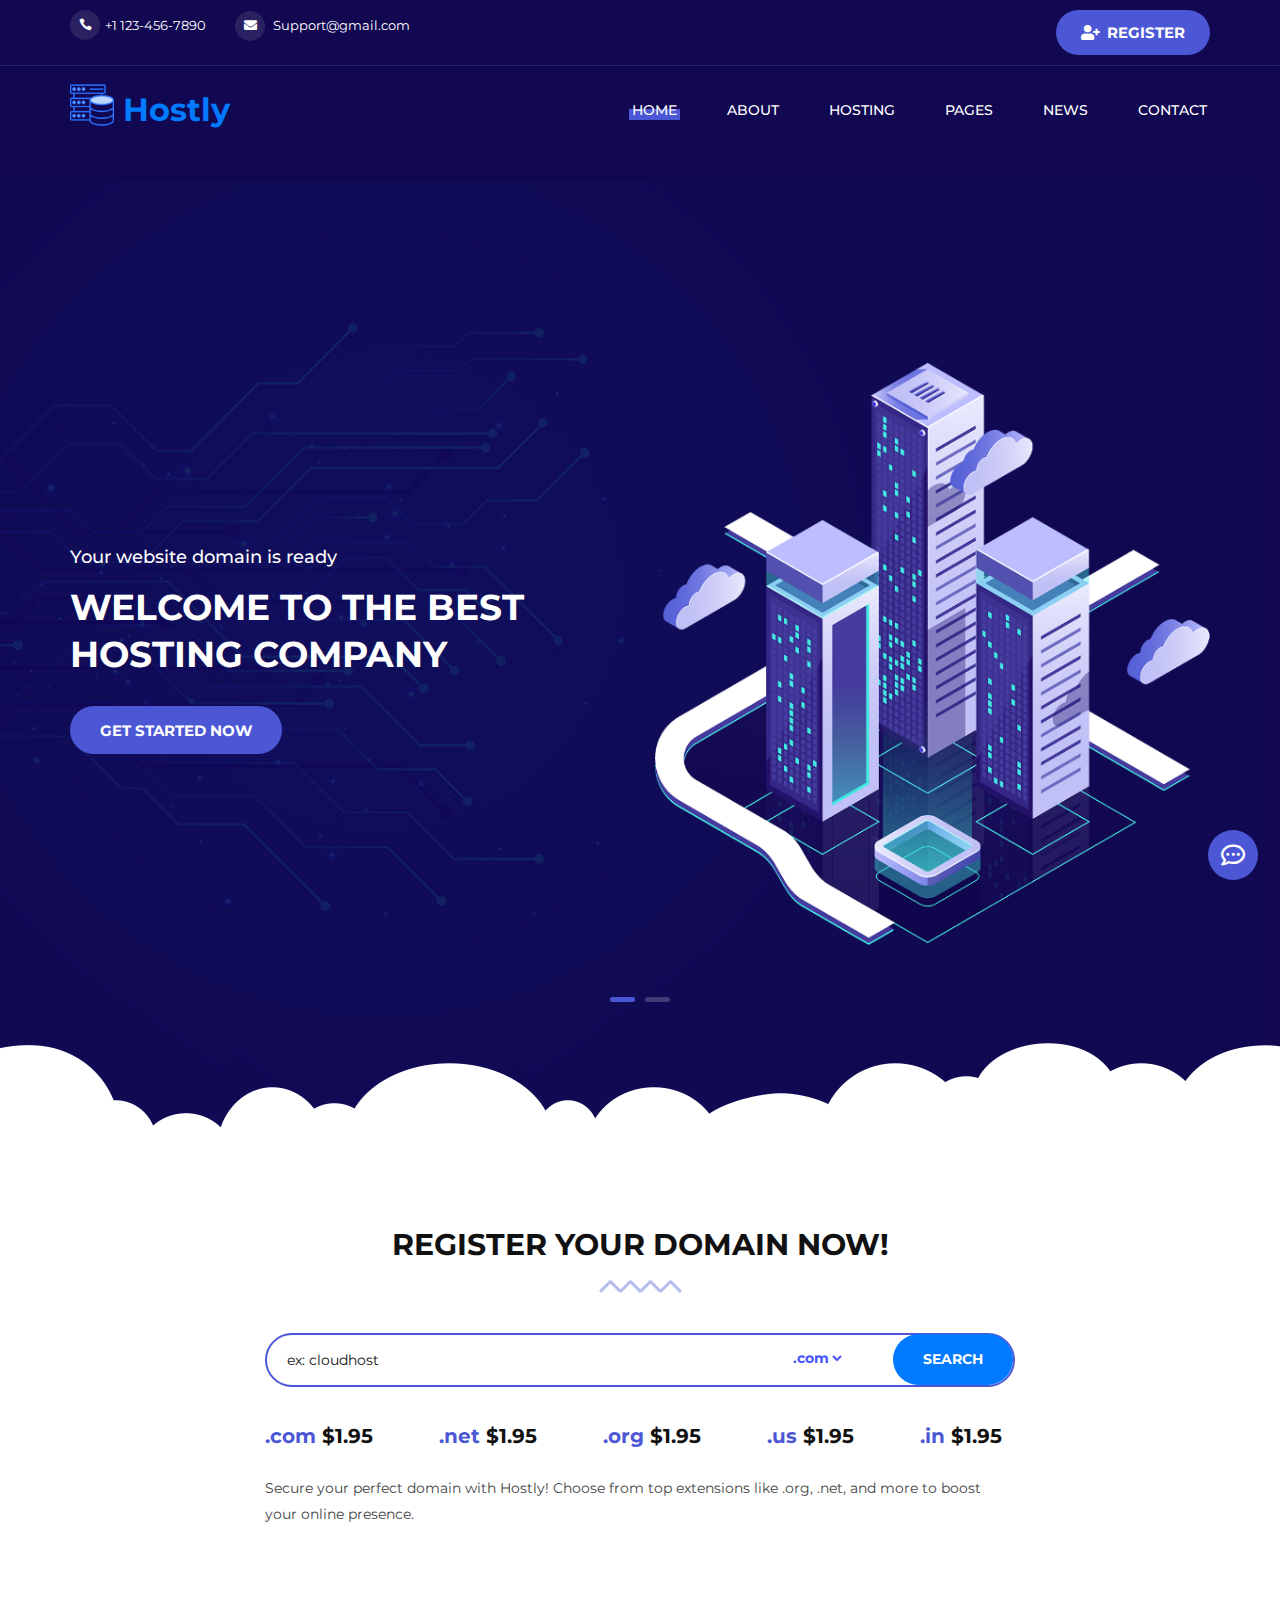
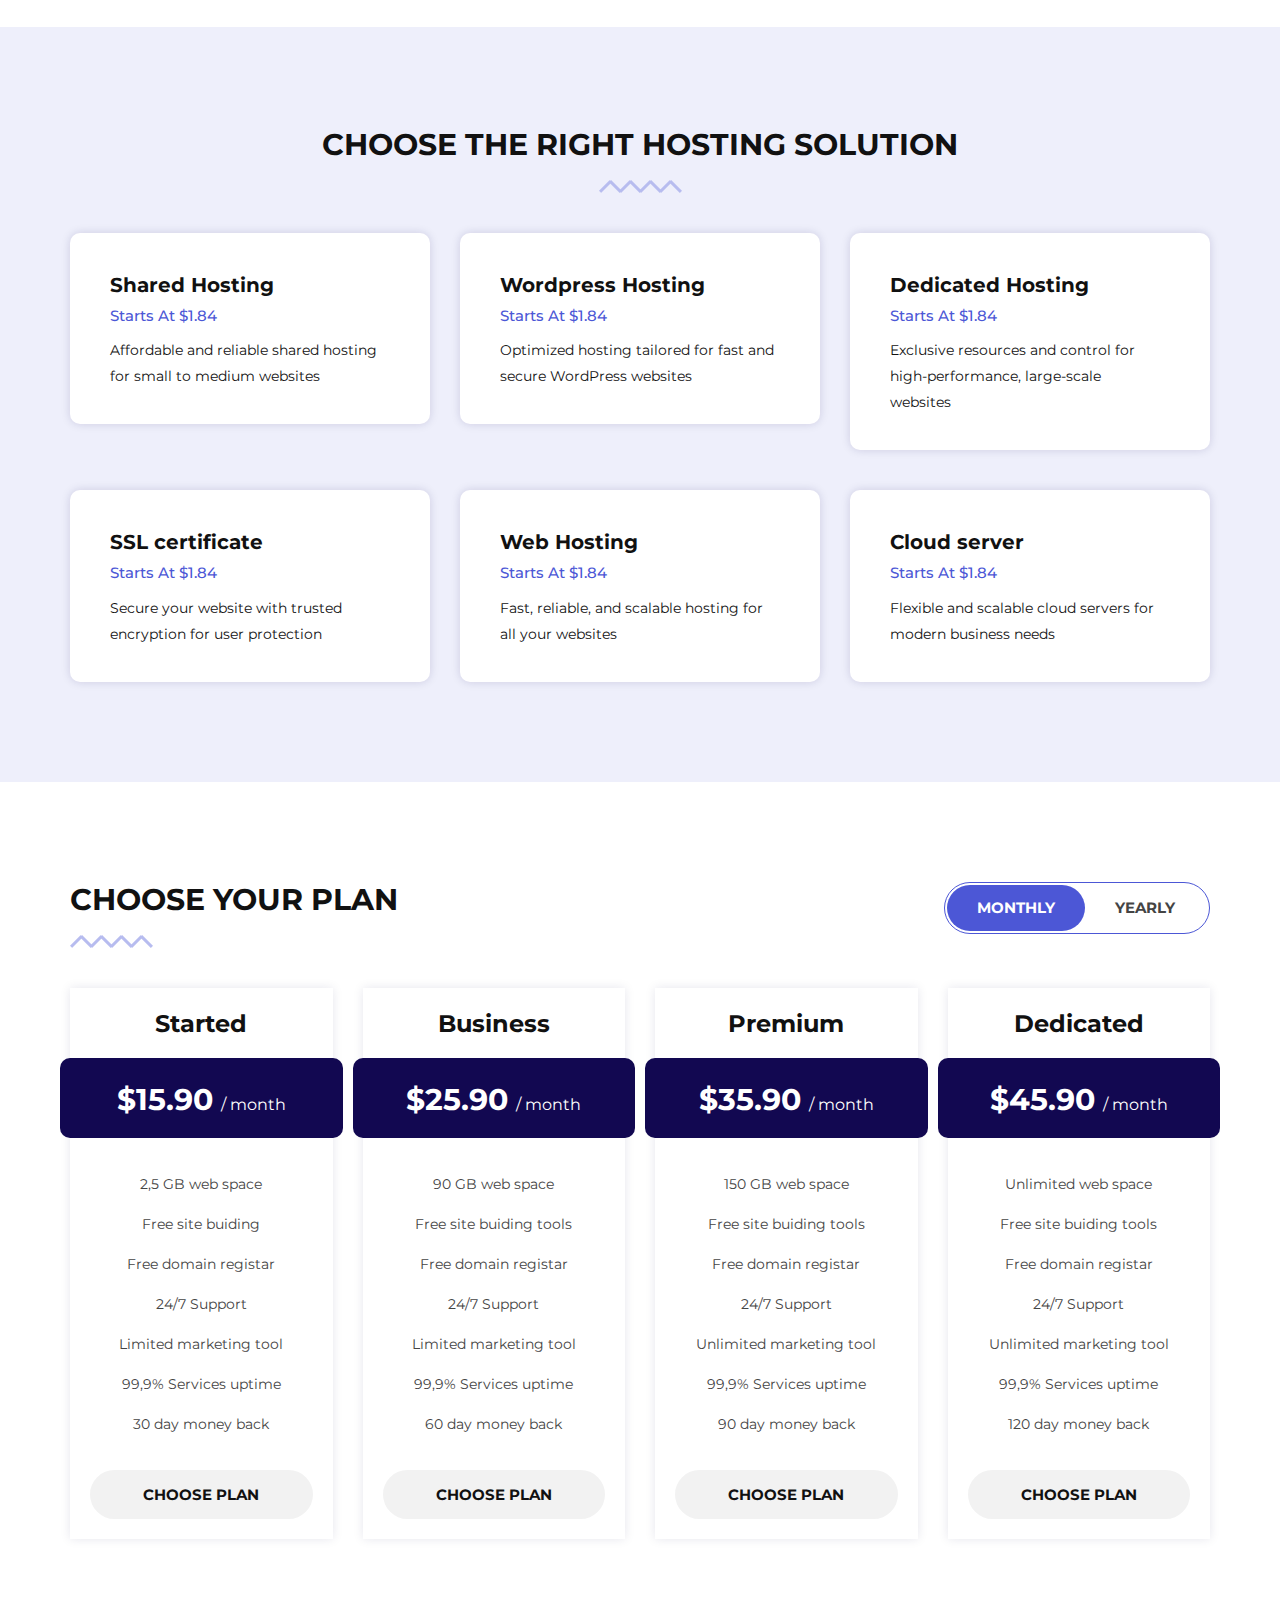
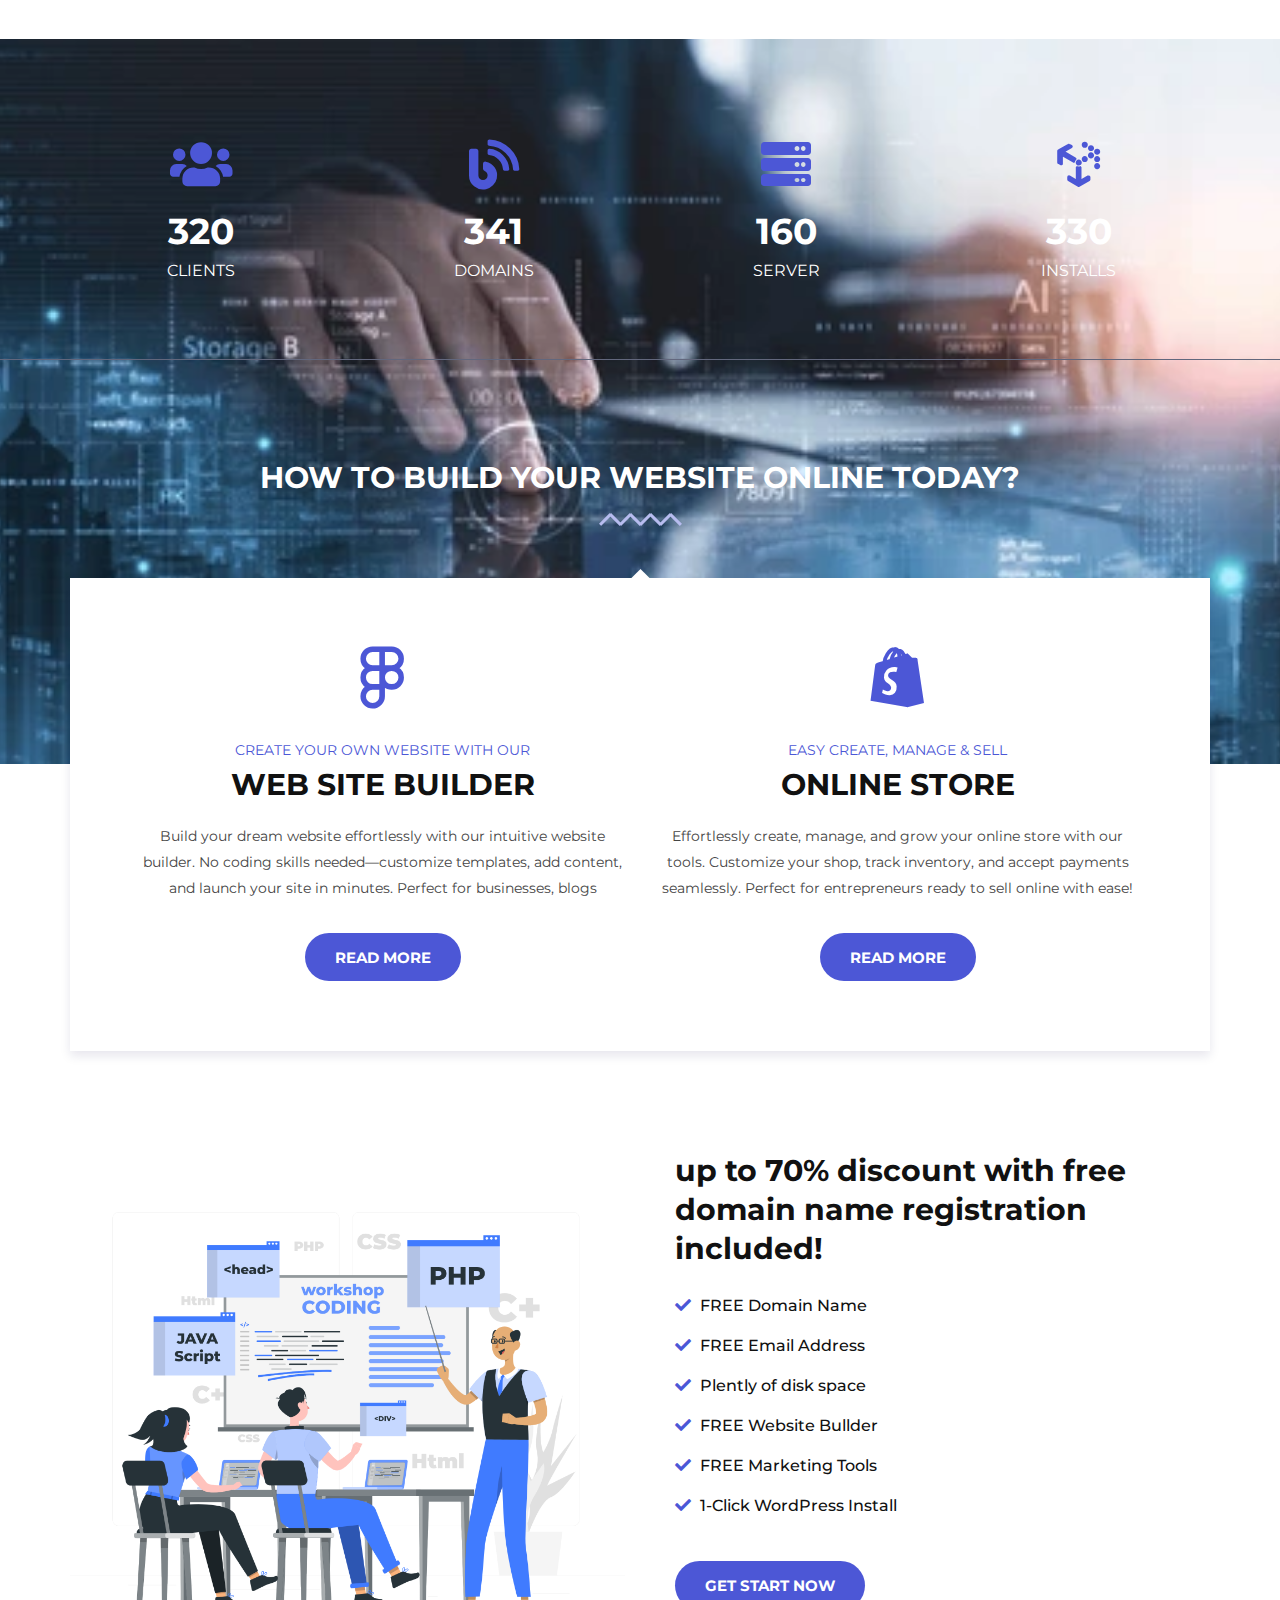
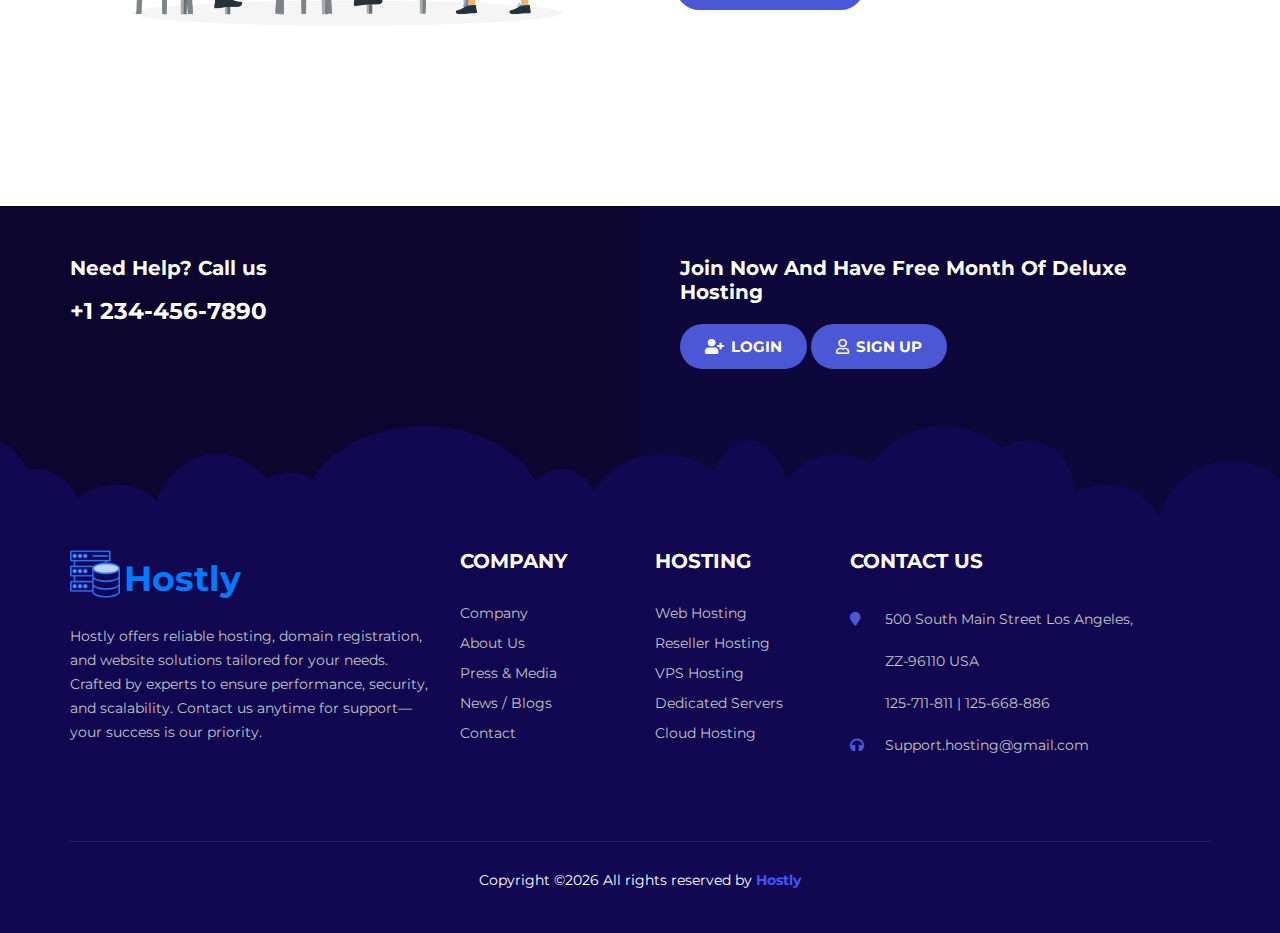
<file: index.html>
<!DOCTYPE html>
<html lang="zxx">

<head>
    <meta charset="UTF-8">
    <meta name="description" content="Deerhost Template">
    <meta name="keywords" content="Deerhost, unica, creative, html">
    <meta name="viewport" content="width=device-width, initial-scale=1.0">
    <meta http-equiv="X-UA-Compatible" content="ie=edge">
    <title>Hostly</title>
    <link rel="icon" href="img/host-logo.png" type="image/png">
    <!-- Google Font -->
    <link href="https://fonts.googleapis.com/css?family=Montserrat:400,500,600,700,800,900&display=swap"
        rel="stylesheet">

    <!-- Css Styles -->
    <link rel="stylesheet" href="css/bootstrap.min.css" type="text/css">
    <link rel="stylesheet" href="css/font-awesome.min.css" type="text/css">
    <link rel="stylesheet" href="css/elegant-icons.css" type="text/css">
    <link rel="stylesheet" href="css/flaticon.css" type="text/css">
    <link rel="stylesheet" href="css/owl.carousel.min.css" type="text/css">
    <link rel="stylesheet" href="css/slicknav.min.css" type="text/css">
    <link rel="stylesheet" href="css/style.css" type="text/css">
    <link rel="stylesheet" href="css/all.min.css">
    <link rel="stylesheet" href="css/all.css">
</head>

<body>
    <!-- Page Preloder -->
    <div id="preloder">
        <div class="loader"></div>
    </div>

    <!-- Offcanvas Menu Begin -->
    <div class="offcanvas__menu__overlay"></div>
    <div class="offcanvas__menu__wrapper">
        <div class="canvas__close">
            <span class="fa fa-times-circle-o"></span>
        </div>
        <div class="offcanvas__logo">
            <a href="#"><img src="img/logo.png" alt=""></a>
        </div>
        <nav class="offcanvas__menu mobile-menu">
            <ul>
                <li class="active"><a href="./index.html">Home</a></li>
                <li><a href="./about.html">About</a></li>
                <li><a href="./hosting.html">Hosting</a></li>

                <li><a href="#">Pages</a>
                    <ul class="dropdown">
                        <li><a href="./pricing.html">Pricing</a></li>
                        <li><a href="./blog-details.html">Blog Details</a></li>
                    </ul>
                </li>
                <li><a href="./blog.html">News</a></li>
                <li><a href="./contact.html">Contact</a></li>
            </ul>
        </nav>
        <div id="mobile-menu-wrap"></div>
        <div class="offcanvas__info">
            <ul>
                <li><span class="icon_phone"></span> +1 123-456-7890</li>
                <li><span class="fa fa-envelope"></span> Support@gmail.com</li>
            </ul>
        </div>
        <div class="offcanvas__auth">
            <ul>
                <button id="registerBtn" onclick="openRegisterModal()"> <i class="fa-solid fa-user-plus"></i>Register</button>
            </ul>
        </div>
        
    </div>
    <!-- Offcanvas Menu End -->
    <!-- ---------------------------------chaat assistance---------------------------------- -->
    
      
    <div class="chat-widget">
        
        <div class="chat-icon" id="chat-icon">
          <i class="fa-regular fa-comment-dots"></i>
        </div>
        <div class="chat-window hidden" id="chat-window">
          <div class="chat-header">
            <h4>Chat Assistant</h4>
            <button id="close-chat">✖</button>
          </div>
          <div class="chat-body" id="chat-body">
            <p>Please choose your subscription plan:</p>
            <div class="plan">
              <button class="chat-option" onclick="selectPlan('monthly')">Monthly</button>
            <button class="chat-option" onclick="selectPlan('annual')">Annual</button>
            </div>
          </div>
          <div class="chat-footer">
            <div class="chat-sent">
              <input type="text" id="user-input" placeholder="Enter Your Email" />
            <button id="send-button"><i class="fa-solid fa-paper-plane"></i></button>
            </div>
            <span id="response-message" class="hidden">We will contact you.</span>
          </div>
        </div>
      </div>
      
      <!-- ---------------------------------/chaat assistance---------------------------------- -->
    <!-- ---------------------------------login page--------------------------- -->
    <div id="registerModal" class="modal" style="display:none;">
        <div class="modal-content">
          <span class="close-btn" id="closeModal">&times;</span>
          <h2>Sign Up</h2>
        <div class="login-img">
            <span >Hostly</span>
        </div>
          <form id="registerForm">
            <input type="text" id="username" placeholder="Enter your name" required>
            <input type="email" id="email" placeholder="Enter your email" required>
            <input type="password" id="password" placeholder="Create a strong password" required>
            <button type="submit" class="site-btn">Submit</button>
          </form>
          <p id="successMessage" style="display: none; color: green; margin-top: 10px;">
            You are successfully registered!
          </p>
        </div>
      </div>
    <!-- Landing Page Content -->
  <!-- Registration Modal -->
  
      <!-- ---------------------------------login page--------------------------- -->

    <!-- Header Section Begin -->
    <header class="header-section header-normal">
        <div class="header__info">
            <div class="container">
                <div class="row">
                    <div class="col-lg-6 col-md-6">
                        <div class="header__info-left">
                            <ul>
                                <li><span class="icon_phone"></span>+1 123-456-7890</li>
                                <li><span class="fa fa-envelope"></span> Support@gmail.com</li>
                            </ul>
                        </div>
                    </div>
                    <div class="col-lg-6 col-md-6">
                        <div class="header__info-right">
                            <ul>
                                <button id="registerBtn" onclick="openRegisterModal()"> <i class="fa-solid fa-user-plus"></i>Register</button>
                            </ul>
                        </div>
                    </div>
                </div>
            </div>
        </div>
        <div class="container">
            <div class="row">
                <div class="col-lg-3 col-md-3">
                    <div class="header__logo">
                        <a href="./index.html">
                            <img src="img/host-logo.png" alt="">
                            <span>Hostly</span>
                        </a>
                    </div>
                </div>
                <div class="col-lg-9 col-md-9">
                    <nav class="header__menu">
                        <ul>
                            <li class="active"><a href="./index.html">Home</a></li>
                            <li><a href="./about.html">About</a></li>
                            <li><a href="./hosting.html">Hosting</a></li>
                            <li><a href="#">Pages</a>
                                <ul class="dropdown">
                                    <li><a href="./pricing.html">Pricing</a></li>
                                    <li><a href="./blog-details.html">Blog Details</a></li>
                                </ul>
                            </li>
                            <li><a href="./blog.html">News</a></li>
                            <li><a href="./contact.html">Contact</a></li>
                        </ul>
                    </nav>
                </div>
            </div>
            <div class="canvas__open">
                <span class="fa fa-bars"></span>
            </div>
        </div>
    </header>
    <!-- Header End -->

    <!-- Hero Section Begin -->
    <section class="hero-section">
        <div class="hero__slider owl-carousel">
            <div class="hero__item set-bg" data-setbg="img/hero/hero-1.jpg">
                <div class="container">
                    <div class="row">
                        <div class="col-lg-6">
                            <div class="hero__text">
                                <h5>Your website domain is ready</h5>
                                <h2>Welcome to the best<br /> hosting company</h2>
                                <a href="pricing.html" class="primary-btn">Get started now</a>
                            </div>
                        </div>
                        <div class="col-lg-6">
                            <div class="hero__img">
                                <img src="img/hero/hero-right.png" alt="">
                            </div>
                        </div>
                    </div>
                </div>
            </div>
            <div class="hero__item set-bg" data-setbg="img/hero/hero-1.jpg">
                <div class="container">
                    <div class="row">
                        <div class="col-lg-6">
                            <div class="hero__text">
                                <h5>Starting At Only $ 2.8/month</h5>
                                <h2>Get started with your<br /> Business today</h2>
                                <a href="./hosting.html" class="primary-btn">Get started now</a>
                            </div>
                        </div>
                        <div class="col-lg-6">
                            <div class="hero__img">
                                <img src="img/hero/hero-right.png" alt="">
                            </div>
                        </div>
                    </div>
                </div>
            </div>
        </div>
    </section>
    <!-- Hero Section End -->

    <!-- Register Domain Section Begin -->
    <section class="register-domain spad">
        <div class="container">
            <div class="row d-flex justify-content-center">
                <div class="col-lg-8">
                    <div class="register__text">
                        <div class="section-title">
                            <h3>Register Your Domain Now!</h3>
                        </div>
                        <div class="register__form">
                            <form action="#" id="domainForm">
                              <input type="text" id="searchInput" placeholder="ex: cloudhost">
                              <div class="change__extension">
                                <select name="domains" id="domains-codes">
                                  <option value=".com">.com</option>
                                  <option value=".org">.org</option>
                                  <option value=".net">.net</option>
                                  <option value=".us">.us</option>
                                  <option value=".in">.in</option>
                                </select>
                              </div>
                              <button type="submit" id="searchBar" class="site-btn">Search</button>
                            </form>
                          </div>
                          
                          <div id="result" style="display: none;">
                            <!-- Result will appear here -->
                          </div>
                          
                        <div class="register__result">
                            <ul>
                                <li>.com <span>$1.95</span></li>
                                <li>.net <span>$1.95</span></li>
                                <li>.org <span>$1.95</span></li>
                                <li>.us <span>$1.95</span></li>
                                <li>.in <span>$1.95</span></li>
                            </ul>
                        </div>
                        <p>Secure your perfect domain with Hostly! Choose from top extensions like .org, .net, and more to boost your online presence.</p>
                    </div>
                </div>
            </div>
        </div>
    </section>
    <!-- Register Domain Section End -->

    <!-- Services Section Begin -->
    <section class="services-section spad">
        <div class="container">
            <div class="row">
                <div class="col-lg-12">
                    <div class="section-title">
                        <h3>Choose the right hosting solution</h3>
                    </div>
                </div>
            </div>
            <div class="row">
                <div class="col-lg-4 col-md-4 col-sm-6">
                    <div class="services__item">
                        <h5>Shared Hosting</h5>
                        <span>Starts At $1.84</span>
                        <p>Affordable and reliable shared hosting for small to medium websites</p>
                    </div>
                </div>
                <div class="col-lg-4 col-md-4 col-sm-6">
                    <div class="services__item">
                        <h5>Wordpress Hosting</h5>
                        <span>Starts At $1.84</span>
                        <p>Optimized hosting tailored for fast and secure WordPress websites</p>
                    </div>
                </div>
                <div class="col-lg-4 col-md-4 col-sm-6">
                    <div class="services__item">
                        <h5>Dedicated Hosting</h5>
                        <span>Starts At $1.84</span>
                        <p>Exclusive resources and control for high-performance, large-scale websites</p>
                    </div>
                </div>
                <div class="col-lg-4 col-md-4 col-sm-6">
                    <div class="services__item">
                        <h5>SSL certificate</h5>
                        <span>Starts At $1.84</span>
                        <p>Secure your website with trusted encryption for user protection</p>
                    </div>
                </div>
                <div class="col-lg-4 col-md-4 col-sm-6">
                    <div class="services__item">
                        <h5>Web Hosting</h5>
                        <span>Starts At $1.84</span>
                        <p>Fast, reliable, and scalable hosting for all your websites</p>
                    </div>
                </div>
                <div class="col-lg-4 col-md-4 col-sm-6">
                    <div class="services__item">
                        <h5>Cloud server</h5>
                        <span>Starts At $1.84</span>
                        <p>Flexible and scalable cloud servers for modern business needs</p>
                    </div>
                </div>
            </div>
        </div>
    </section>
    <!-- Services Section End -->

    <!-- Pricing Section Begin -->
    <section class="pricing-section spad">
        <div class="container">
            <div class="row">
                <div class="col-lg-7 col-md-7">
                    <div class="section-title normal-title">
                        <h3>Choose your plan</h3>
                    </div>
                </div>
                <div class="col-lg-5 col-md-5">
                    <div class="pricing__swipe-btn">
                        <label for="month" class="active">Monthly
                            <input type="radio" id="month">
                        </label>
                        <label for="yearly">Yearly
                            <input type="radio" id="yearly">
                        </label>
                    </div>
                </div>
            </div>
            <div class="row monthly__plans active">
                <div class="col-lg-3 col-md-6 col-sm-6">
                    <div class="pricing__item">
                        <h4>Started</h4>
                        <h3>$15.90 <span>/ month</span></h3>
                        <ul>
                            <li> 2,5 GB web space</li>
                            <li>Free site buiding </li>
                            <li> Free domain registar</li>
                            <li>24/7 Support</li>
                            <li>Limited marketing tool</li>
                            <li>99,9% Services uptime</li>
                            <li>30 day money back</li>
                        </ul>
                        <a href="pricing.html" class="primary-btn">Choose plan</a>
                    </div>
                </div>
                <div class="col-lg-3 col-md-6 col-sm-6">
                    <div class="pricing__item">
                        <h4>Business</h4>
                        <h3>$25.90 <span>/ month</span></h3>
                        <ul>
                            <li>90 GB web space</li>
                            <li>Free site buiding tools</li>
                            <li>Free domain registar</li>
                            <li>24/7 Support</li>
                            <li>Limited marketing tool</li>
                            <li>99,9% Services uptime</li>
                            <li>60 day money back</li>
                        </ul>
                        <a href="pricing.html" class="primary-btn">Choose plan</a>
                    </div>
                </div>
                <div class="col-lg-3 col-md-6 col-sm-6">
                    <div class="pricing__item">
                        <h4>Premium</h4>
                        <h3>$35.90 <span>/ month</span></h3>
                        <ul>
                            <li>150 GB web space</li>
                            <li>Free site buiding tools</li>
                            <li>Free domain registar</li>
                            <li>24/7 Support</li>
                            <li>Unlimited marketing tool</li>
                            <li>99,9% Services uptime</li>
                            <li>90 day money back</li>
                        </ul>
                        <a href="pricing.html" class="primary-btn">Choose plan</a>
                    </div>
                </div>
                <div class="col-lg-3 col-md-6 col-sm-6">
                    <div class="pricing__item">
                        <h4>Dedicated</h4>
                        <h3>$45.90 <span>/ month</span></h3>
                        <ul>
                            <li>Unlimited web space</li>
                            <li>Free site buiding tools</li>
                            <li>Free domain registar</li>
                            <li>24/7 Support</li>
                            <li>Unlimited marketing tool</li>
                            <li>99,9% Services uptime</li>
                            <li>120 day money back</li>
                        </ul>
                        <a href="pricing.html" class="primary-btn">Choose plan</a>
                    </div>
                </div>
            </div>
            <div class="row yearly__plans">
                <div class="col-lg-3 col-md-6 col-sm-6">
                    <div class="pricing__item">
                        <h4>Started</h4>
                        <h3>$150 <span>/ month</span></h3>
                        <ul>
                            <li>2,5 GB web space</li>
                            <li>Free site buiding tools</li>
                            <li>Free domain registar</li>
                            <li>24/7 Support</li>
                            <li>Free marketing tool</li>
                            <li>99,9% Services uptime</li>
                            <li>30 day money back</li>
                        </ul>
                        <a href="pricing.html" class="primary-btn">Choose plan</a>
                    </div>
                </div>
                <div class="col-lg-3 col-md-6 col-sm-6">
                    <div class="pricing__item">
                        <h4>Business</h4>
                        <h3>$250 <span>/ month</span></h3>
                        <ul>
                            <li>90 GB web space</li>
                            <li>Free site buiding tools</li>
                            <li>Free domain registar</li>
                            <li>24/7 Support</li>
                            <li>Free marketing tool</li>
                            <li>99,9% Services uptime</li>
                            <li>30 day money back</li>
                        </ul>
                        <a href="pricing.html" class="primary-btn">Choose plan</a>
                    </div>
                </div>
                <div class="col-lg-3 col-md-6 col-sm-6">
                    <div class="pricing__item">
                        <h4>Premium</h4>
                        <h3>$350 <span>/ month</span></h3>
                        <ul>
                            <li>150 GB web space</li>
                            <li>Free site buiding tools</li>
                            <li>Free domain registar</li>
                            <li>24/7 Support</li>
                            <li>Free marketing tool</li>
                            <li>99,9% Services uptime</li>
                            <li>30 day money back</li>
                        </ul>
                        <a href="pricing.html" class="primary-btn">Choose plan</a>
                    </div>
                </div>
                <div class="col-lg-3 col-md-6 col-sm-6">
                    <div class="pricing__item">
                        <h4>Dedicated</h4>
                        <h3>$450 <span>/ month</span></h3>
                        <ul>
                            <li>Unlimited web space</li>
                            <li>Free site buiding tools</li>
                            <li>Free domain registar</li>
                            <li>24/7 Support</li>
                            <li>Free marketing tool</li>
                            <li>99,9% Services uptime</li>
                            <li>30 day money back</li>
                        </ul>
                        <a href="pricing.html" class="primary-btn">Choose plan</a>
                    </div>
                </div>
            </div>
        </div>
    </section>
    <!-- Pricing Section End -->

    <!-- Achievement Section Begin -->
    <section class="achievement-section set-bg spad" data-setbg="img/database-img.webp">
        <div class="container">
            <div class="row">
                <div class="col-lg-3 col-md-3 col-sm-6">
                    <div class="achievement__item">
                        <span class="fa-solid fa-users"></span>
                        <h2 class="achieve-counter">3000</h2>
                        <p>Clients</p>
                    </div>
                </div>
                <div class="col-lg-3 col-md-3 col-sm-6">
                    <div class="achievement__item">
                        <span class="fa-solid fa-blog"></span>
                        <h2 class="achieve-counter">3200</h2>
                        <p>Domains</p>
                    </div>
                </div>
                <div class="col-lg-3 col-md-3 col-sm-6">
                    <div class="achievement__item">
                        <span class="fa-solid fa-server"></span>
                        <h2 class="achieve-counter">1500</h2>
                        <p>Server</p>
                    </div>
                </div>
                <div class="col-lg-3 col-md-3 col-sm-6">
                    <div class="achievement__item">
                        <span class="fa-brands fa-uncharted"></span>
                        <h2 class="achieve-counter">3100</h2>
                        <p>Installs</p>
                    </div>
                </div>
            </div>
        </div>
    </section>
    <!-- Achievement Section End -->

    <!-- Work Section Begin -->
    <section class="work-section spad">
        <div class="container">
            <div class="row">
                <div class="col-lg-12">
                    <div class="section-title">
                        <h3>HOW TO BUILD YOUR WEBSITE ONLINE TODAY?</h3>
                    </div>
                    <div class="work__text">
                        <div class="row">
                            <div class="col-lg-6">
                                <div class="work__item">
                                    <i class="fa-brands fa-figma"></i>
                                    <span>CREATE YOUR OWN WEBSITE WITH OUR</span>
                                    <h3>WEB SITE BUILDER</h3>
                                    <p>Build your dream website effortlessly with our intuitive website builder. No coding skills needed—customize templates, add content, and launch your site in minutes. Perfect for businesses, blogs </p>
                                    <a href="blog.html" class="primary-btn">Read More</a>
                                </div>
                            </div>
                            <div class="col-lg-6">
                                <div class="work__item">
                                    <i class="fa-brands fa-shopify"></i>
                                    <span>EASY CREATE, MANAGE & SELL</span>
                                    <h3>ONLINE STORE</h3>
                                    <p>Effortlessly create, manage, and grow your online store with our tools. Customize your shop, track inventory, and accept payments seamlessly. Perfect for entrepreneurs ready to sell online with ease!</p>
                                    <a href="blog.html" class="primary-btn">Read More</a>
                                </div>
                            </div>
                        </div>
                    </div>
                </div>
            </div>
        </div>
    </section>
    <!-- Work Section End -->

    <!-- Choose Plan Section Begin -->
    <section class="choose-plan-section spad">
        <div class="container">
            <div class="row">
                <div class="col-lg-6 col-md-6">
                    <img src="img/discount.png" alt="">
                </div>
                <div class="col-lg-6 col-md-6">
                    <div class="plan__text">
                        <h3>up to 70% discount with free domain name registration included!</h3>
                        <ul>
                            <li><span class="fa fa-check"></span> FREE Domain Name</li>
                            <li><span class="fa fa-check"></span> FREE Email Address</li>
                            <li><span class="fa fa-check"></span> Plently of disk space</li>
                            <li><span class="fa fa-check"></span> FREE Website Bullder</li>
                            <li><span class="fa fa-check"></span> FREE Marketing Tools</li>
                            <li><span class="fa fa-check"></span> 1-Click WordPress Install</li>
                        </ul>
                        <a href="pricing.html" class="primary-btn">Get start now</a>
                    </div>
                </div>
            </div>
        </div>
    </section>
    <!-- Choose Plan Section End -->
    
    <!-- Footer Section Begin -->
    <footer class="footer-section">
        <div class="footer__top">
            <div class="container">
                <div class="row">
                    <div class="col-lg-6 col-md-6">
                        <div class="footer__top-call">
                            <h5>Need Help? Call us</h5>
                            <h2 style="color: white; font-size:23px;">+1 234-456-7890</h2>
                        </div>
                    </div>
                    <div class="col-lg-6 col-md-6">
                        <div class="footer__top-auth">
                            <h5>Join Now And Have Free Month Of Deluxe Hosting</h5>
                            <button class="log-btn" id="registerBtn" onclick="openRegisterModal()"> <i class="fa-solid fa-user-plus"></i>Login</button>
                            <button id="registerBtn" onclick="openRegisterModal()"> <i class="fa-regular fa-user"></i>Sign Up</button>
                        </div>
                    </div>
                </div>
            </div>
        </div>
        <div class="footer__text set-bg" data-setbg="img/footer-bg.png">
            <div class="container">
                <div class="row">
                    <div class="col-lg-4 col-md-6 col-sm-12">
                        <div class="footer__text-about">
                            <div class="footer-logo">
                                <a href="./index.html">
                                    <img src="img/host-logo.png" alt="">
                                    <span>Hostly</span>
                                </a>
                            </div>
                            <p>Hostly offers reliable hosting, domain registration, and website solutions tailored for your needs. Crafted by experts to ensure performance, security, and scalability. Contact us anytime for support—your success is our priority. </p>
                            <div class="footer__social">
                                <a href="#"><i class="fa fa-facebook"></i></a>
                                <a href="#"><i class="fa fa-twitter"></i></a>
                                <a href="#"><i class="fa fa-youtube-play"></i></a>
                                <a href="#"><i class="fa fa-instagram"></i></a>
                            </div>
                        </div>
                    </div>
                    <div class="col-lg-2 col-md-6 col-sm-6">
                        <div class="footer__text-widget">
                            <h5>Company</h5>
                            <ul>
                                <li><a href="index.html">Company</a></li>
                                <li><a href="about.html">About Us</a></li>
                                <li><a href="blog-details.html">Press & Media</a></li>
                                <li><a href="blog.html">News / Blogs</a></li>
                                <li><a href="contact.html">Contact</a></li>
                            </ul>
                        </div>
                    </div>
                    <div class="col-lg-2 col-md-6 col-sm-6">
                        <div class="footer__text-widget">
                            <h5>Hosting</h5>
                            <ul>
                                <li><a href="hosting.html">Web Hosting</a></li>
                                <li><a href="hosting.html">Reseller Hosting</a></li>
                                <li><a href="hosting.html">VPS Hosting</a></li>
                                <li><a href="hosting.html">Dedicated Servers</a></li>
                                <li><a href="hosting.html">Cloud Hosting</a></li>
                            </ul>
                        </div>
                    </div>
                    <div class="col-lg-4 col-md-6 col-sm-12">
                        <div class="footer__text-widget">
                            <h5>cONTACT US</h5>
                            <ul class="footer__widget-info">
                                <li><span class="fa fa-map-marker"></span> 500 South Main Street Los Angeles,<br />
                                    ZZ-96110 USA</li>
                                <li><span class="fa fa-mobile"></span> 125-711-811 | 125-668-886</li>
                                <li><span class="fa fa-headphones"></span> Support.hosting@gmail.com</li>
                            </ul>
                        </div>
                    </div>
                </div>
                <div class="footer__text-copyright">
                    <p><!-- Link back to Colorlib can't be removed. Template is licensed under CC BY 3.0. -->
  Copyright &copy;<script>document.write(new Date().getFullYear());</script> All rights reserved by <a href="index.html" target="_blank">Hostly</a>
  <!-- Link back to Colorlib can't be removed. Template is licensed under CC BY 3.0. --></p>
                </div>
            </div>
        </div>
    </footer>
    <!-- Footer Section End -->

    <!-- Js Plugins -->
    <script src="js/jquery-3.3.1.min.js"></script>
    <script src="js/bootstrap.min.js"></script>
    <script src="js/jquery.slicknav.js"></script>
    <script src="js/owl.carousel.min.js"></script>
    <script src="js/main.js"></script>
</body>

</html>
</file>
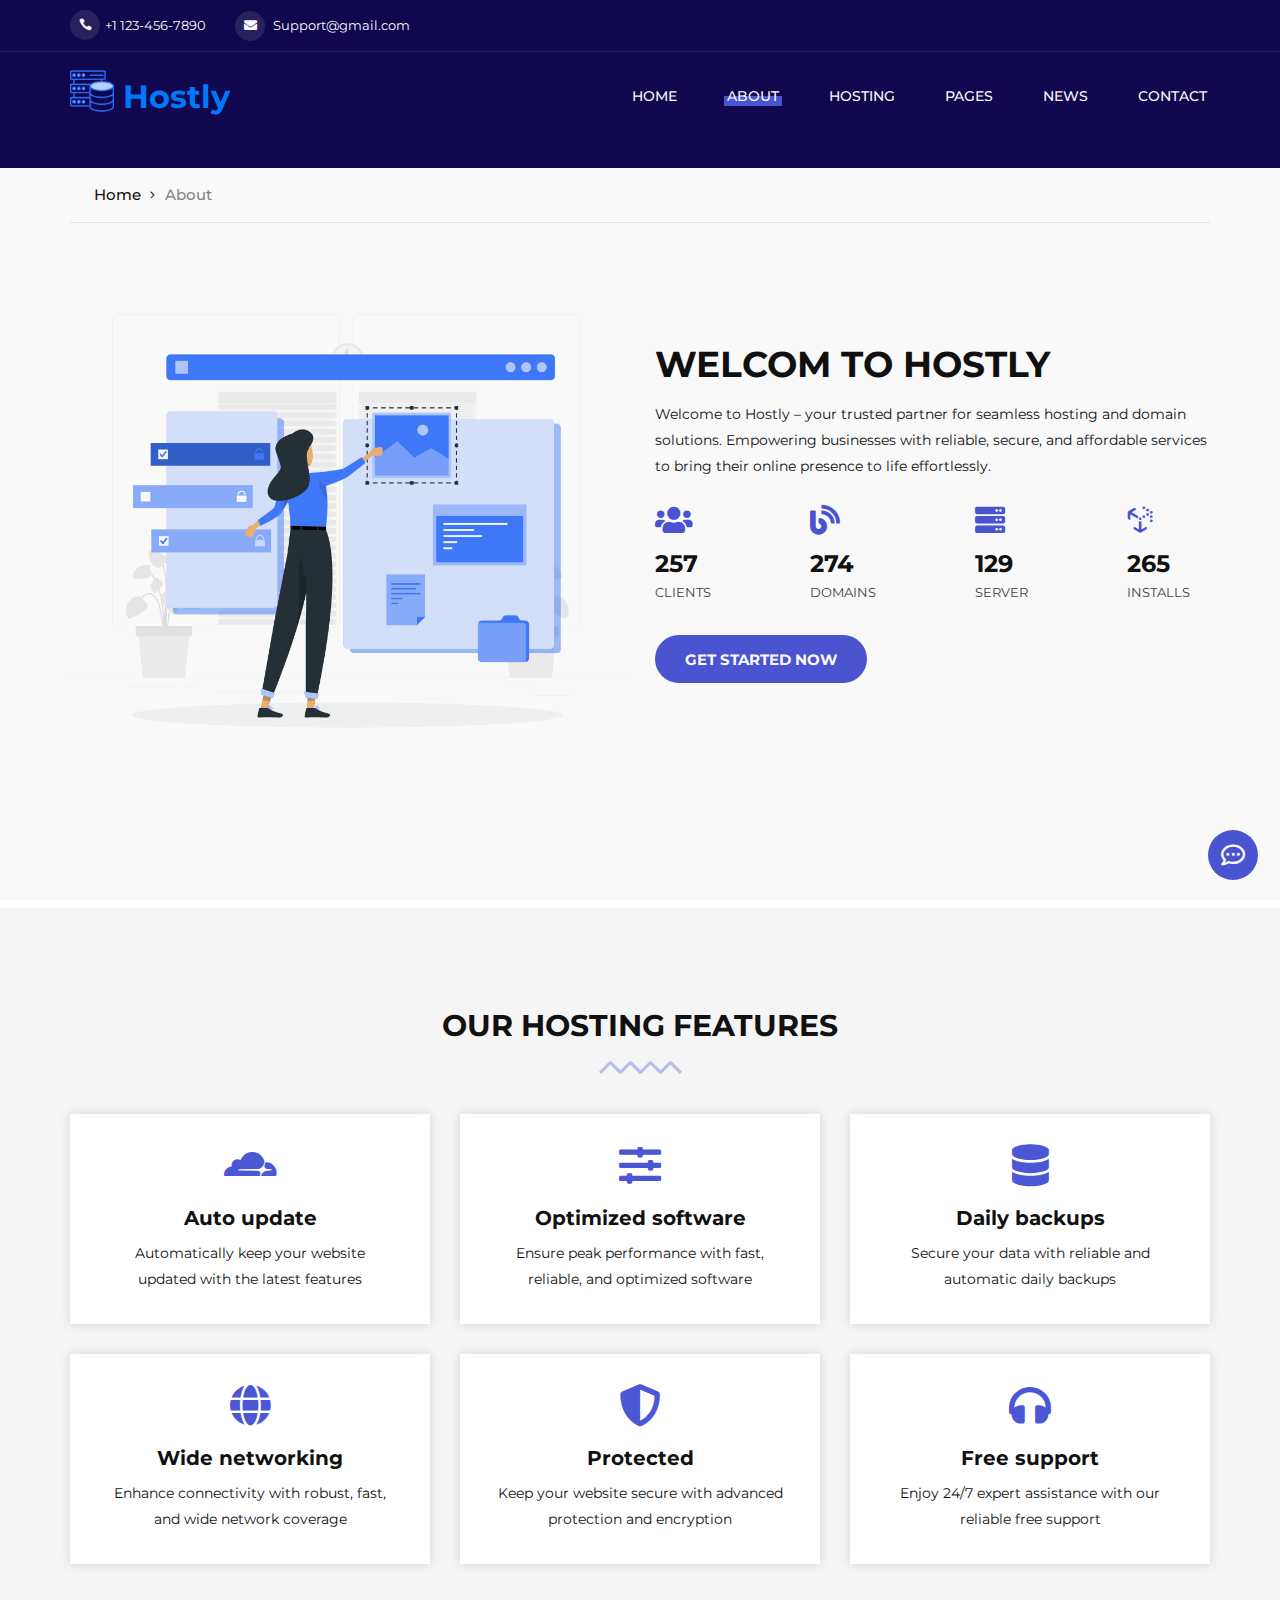
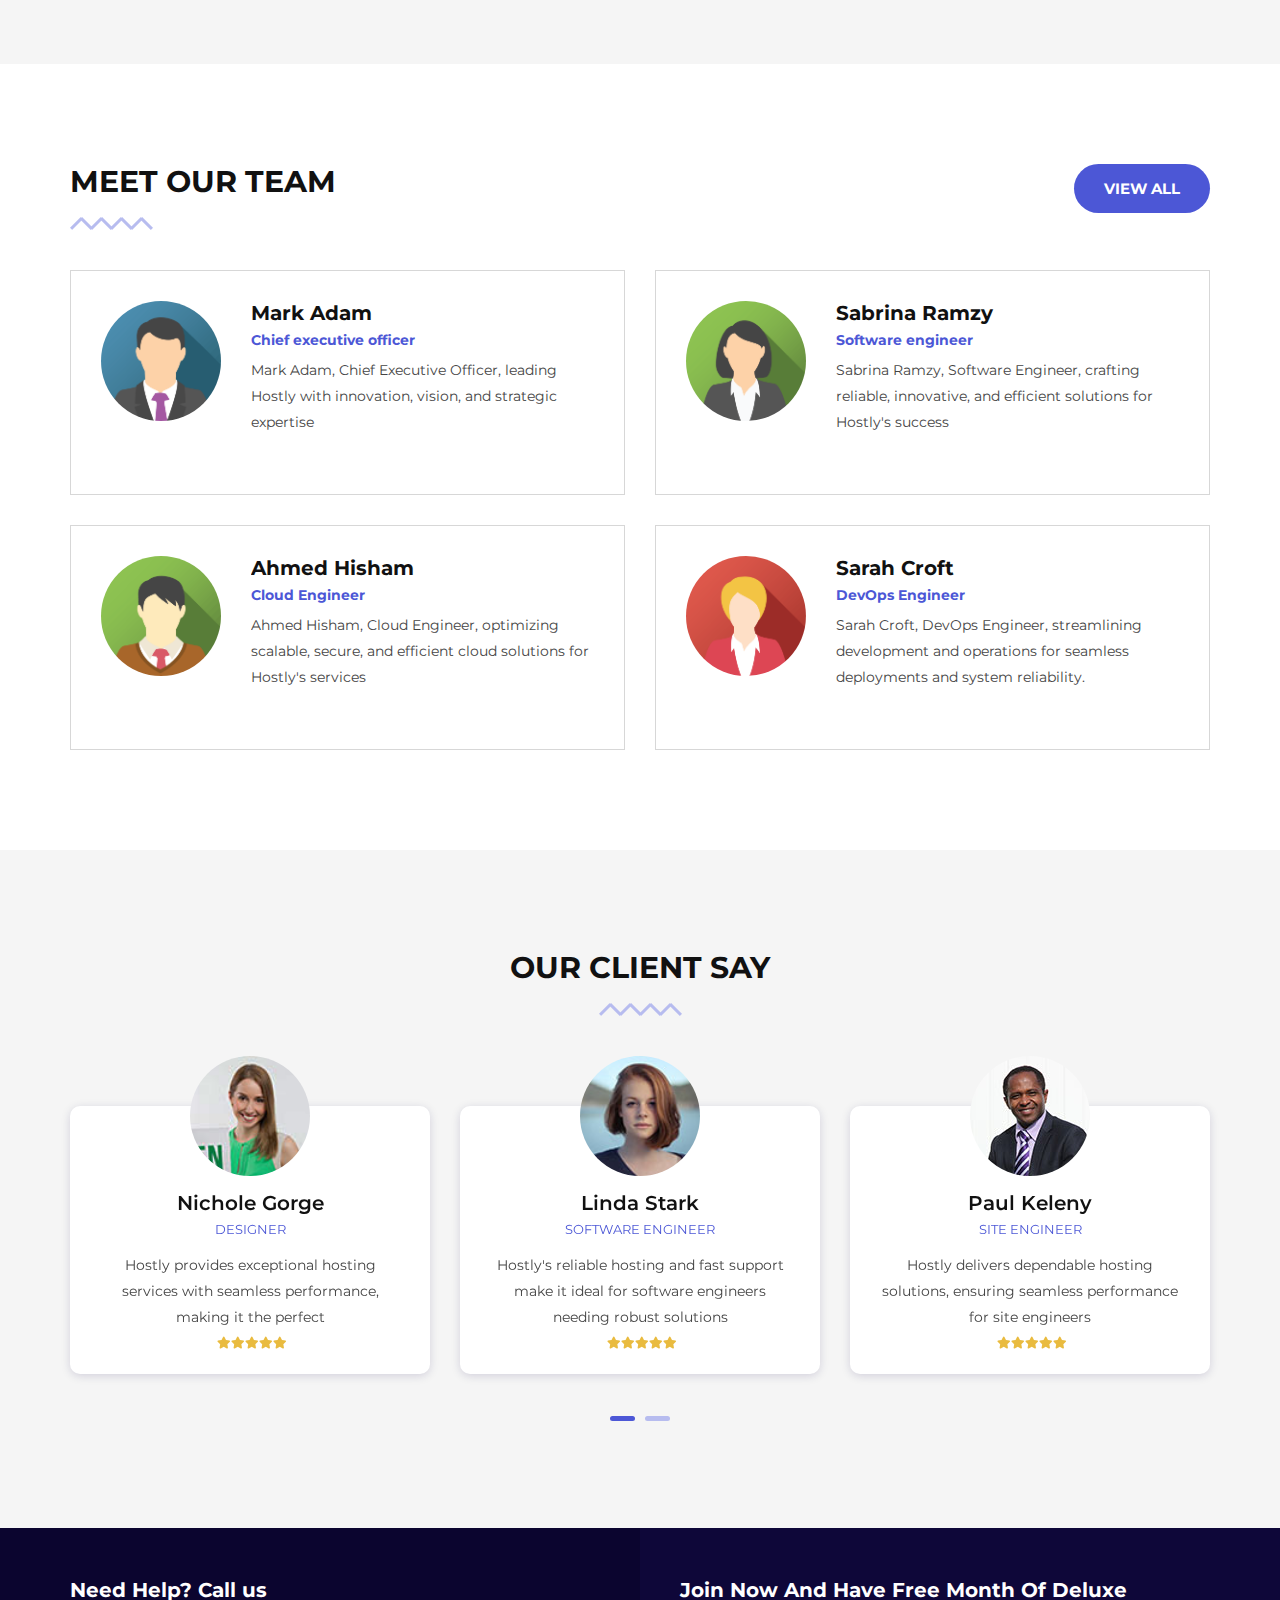
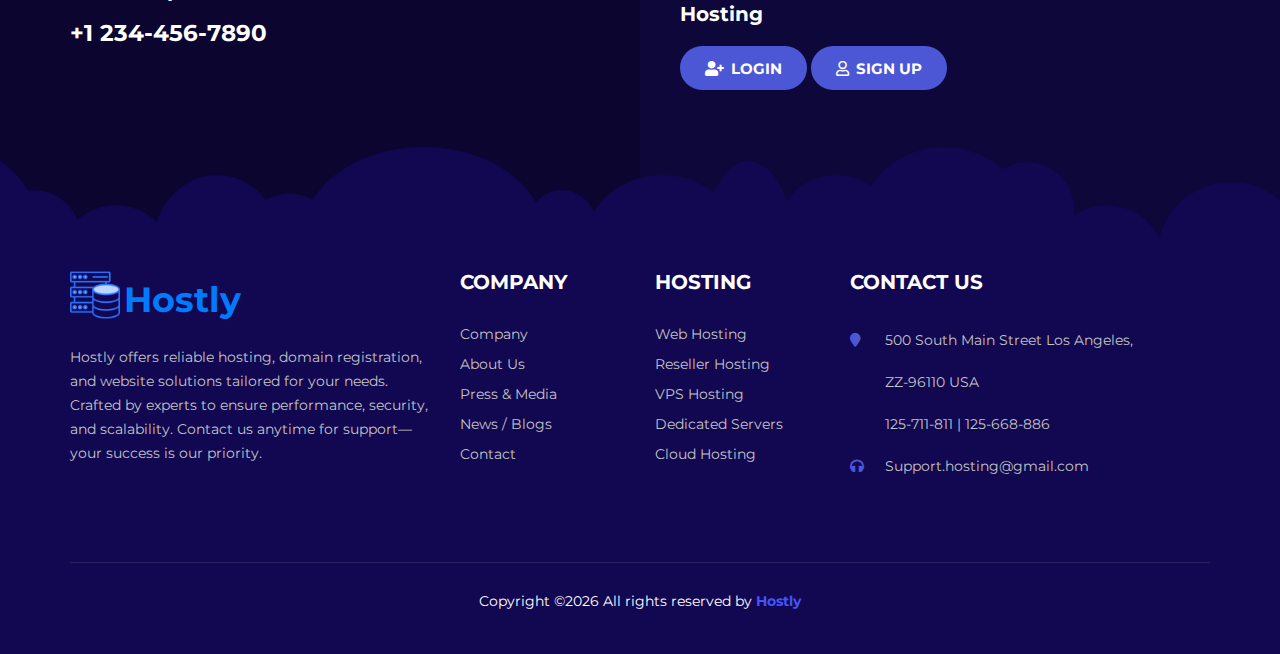
<file: about.html>
<!DOCTYPE html>
<html lang="zxx">

<head>
    <meta charset="UTF-8">
    <meta name="description" content="Deerhost Template">
    <meta name="keywords" content="Deerhost, unica, creative, html">
    <meta name="viewport" content="width=device-width, initial-scale=1.0">
    <meta http-equiv="X-UA-Compatible" content="ie=edge">
    <title>About</title>
    <link rel="icon" href="img/host-logo.png" type="image/png">
    
    <!-- Google Font -->
    <link href="https://fonts.googleapis.com/css?family=Montserrat:400,500,600,700,800,900&display=swap"
        rel="stylesheet">

    <!-- Css Styles -->
    <link rel="stylesheet" href="css/bootstrap.min.css" type="text/css">
    <link rel="stylesheet" href="css/font-awesome.min.css" type="text/css">
    <link rel="stylesheet" href="css/elegant-icons.css" type="text/css">
    <link rel="stylesheet" href="css/flaticon.css" type="text/css">
    <link rel="stylesheet" href="css/owl.carousel.min.css" type="text/css">
    <link rel="stylesheet" href="css/slicknav.min.css" type="text/css">
    <link rel="stylesheet" href="css/style.css" type="text/css">
    <link rel="stylesheet" href="css/all.css">
    <link rel="stylesheet" href="css/all.min.css">
</head>

<body>
    <!-- Page Preloder -->
    <div id="preloder">
        <div class="loader"></div>
    </div>

    <!-- Offcanvas Menu Begin -->
    <div class="offcanvas__menu__overlay"></div>
    <div class="offcanvas__menu__wrapper">
        <div class="canvas__close">
            <span class="fa fa-times-circle-o"></span>
        </div>
        <div class="offcanvas__logo">
            <a href="#"><img src="img/logo.png" alt=""></a>
        </div>
        <nav class="offcanvas__menu mobile-menu">
            <ul>
                <li class="active"><a href="./index.html">Home</a></li>
                <li><a href="./about.html">About</a></li>
                <li><a href="./hosting.html">Hosting</a></li>
                <li><a href="#">Pages</a>
                    <ul class="dropdown">
                        <li><a href="./pricing.html">Pricing</a></li>
                        <li><a href="./blog-details.html">Blog Details</a></li>
                    </ul>
                </li>
                <li><a href="./blog.html">News</a></li>
                <li><a href="./contact.html">Contact</a></li>
            </ul>
        </nav>
        <div id="mobile-menu-wrap"></div>
        <div class="offcanvas__info">
            <ul>
                <li><span class="icon_phone"></span> +1 123-456-7890</li>
                <li><span class="fa fa-envelope"></span> Support@gmail.com</li>
            </ul>
        </div>
        <div class="offcanvas__auth">
            <ul>
                <!-- <button id="registerBtn" onclick="openRegisterModal()"> <i class="fa-solid fa-user-plus"></i>Login / Register</button> -->
            </ul>
        </div>
    </div>
    <div class="chat-widget">
        
        <div class="chat-icon" id="chat-icon">
          <i class="fa-regular fa-comment-dots"></i>
        </div>
        <div class="chat-window hidden" id="chat-window">
          <div class="chat-header">
            <h4>Chat Assistant</h4>
            <button id="close-chat">✖</button>
          </div>
          <div class="chat-body" id="chat-body">
            <p>Please choose your subscription plan:</p>
            <div class="plan">
              <button class="chat-option" onclick="selectPlan('monthly')">Monthly</button>
            <button class="chat-option" onclick="selectPlan('annual')">Annual</button>
            </div>
          </div>
          <div class="chat-footer">
            <div class="chat-sent">
              <input type="text" id="user-input" placeholder="Enter Your Email" />
            <button id="send-button"><i class="fa-solid fa-paper-plane"></i></button>
            </div>
            <span id="response-message" class="hidden">We will contact you.</span>
          </div>
        </div>
      </div>
            <!-- ---------------------------------/chaat assistance---------------------------------- -->
        <!-- ---------------------------------login page--------------------------- -->
    <div id="registerModal" class="modal" style="display: none;">
        <div class="modal-content">
          <span class="close-btn" id="closeModal">&times;</span>
          <h2>Sign Up</h2>
        <div class="login-img">
            <span >Hostly</span>
        </div>
          <form id="registerForm">
            <input type="text" id="username" placeholder="Enter your name" required>
            <input type="email" id="email" placeholder="Enter your email" required>
            <input type="password" id="password" placeholder="Create a strong password" required>
            <button type="submit" class="site-btn">Submit</button>
          </form>
          <p id="successMessage" style="display: none; color: green; margin-top: 10px;">
            You are successfully registered!
          </p>
        </div>
      </div>
    <!-- Landing Page Content -->
  <!-- Registration Modal -->
    <!-- Header Section Begin -->
    
    <header class="header-section header-normal">
        <div class="header__info">
            <div class="container">
                <div class="row">
                    <div class="col-lg-6 col-md-6">
                        <div class="header__info-left">
                            <ul>
                                <li><span class="icon_phone"></span>+1 123-456-7890</li>
                                <li><span class="fa fa-envelope"></span> Support@gmail.com</li>
                            </ul>
                        </div>
                    </div>
                    <div class="col-lg-6 col-md-6">
                        <div class="header__info-right">
                            <ul>
                                <!-- <button id="registerBtn" onclick="openRegisterModal()"> <i class="fa-solid fa-user-plus"></i>Login / Register</button> -->
                            </ul>
                        </div>
                    </div>
                </div>
            </div>
        </div>
        <div class="container">
            <div class="row">
                <div class="col-lg-3 col-md-3">
                    <div class="header__logo">
                        <a href="./index.html">
                            <img src="img/host-logo.png" alt="">
                            <span>Hostly</span>
                        </a>
                    </div>
                </div>
                <div class="col-lg-9 col-md-9">
                    <nav class="header__menu">
                        <ul>
                            <li ><a href="./index.html">Home</a></li>
                            <li class="active"> <a href="./about.html">About</a></li>
                            <li><a href="./hosting.html">Hosting</a></li>
                            <li><a href="#">Pages</a>
                                <ul class="dropdown">
                                    <li><a href="./pricing.html">Pricing</a></li>
                                    <li><a href="./blog-details.html">Blog Details</a></li>
                                </ul>
                            </li>
                            <li><a href="./blog.html">News</a></li>
                            <li><a href="./contact.html">Contact</a></li>
                        </ul>
                    </nav>
                </div>
            </div>
            <div class="canvas__open">
                <span class="fa fa-bars"></span>
            </div>
        </div>
    </header>
    <!-- Header End -->

    <!-- Breadcrumb Begin -->
    <div class="breadcrumb-section">
        <div class="container">
            <div class="row">
                <div class="col-lg-12">
                    <div class="breadcrumb__option">
                        <a href="./index.html"><span class="fa fa-home"></span> Home</a>
                        <span>About</span>
                    </div>
                </div>
            </div>
        </div>
    </div>
    <!-- Breadcrumb End -->

    <!-- About Section Begin -->
    <section class="about-section spad">
        <div class="container">
            <div class="row">
                <div class="col-lg-6">
                    <div class="about__img">
                        <img src="img/about-page.png" alt="">
                    </div>
                </div>
                <div class="col-lg-6">
                    <div class="about__text">
                        <h2>Welcom to Hostly</h2>
                        <p>Welcome to Hostly – your trusted partner for seamless hosting and domain solutions.
                            Empowering businesses with reliable, secure,
                            and affordable services to bring their online presence to life effortlessly.</p>
                        <div class="about__achievement">
                            <div class="about__achieve__item">
                                <span class="fa-solid fa-users"></span>
                                <h4 class="achieve-counter">3000</h4>
                                <p>Clients</p>
                            </div>
                            <div class="about__achieve__item">
                                <span class="fa-solid fa-blog"></span>
                                <h4 class="achieve-counter">3200</h4>
                                <p>Domains</p>
                            </div>
                            <div class="about__achieve__item">
                                <span class="fa-solid fa-server"></span>
                                <h4 class="achieve-counter">1500</h4>
                                <p>Server</p>
                            </div>
                            <div class="about__achieve__item">
                                <span class="fa-brands fa-uncharted"></span>
                                <h4 class="achieve-counter">3100</h4>
                                <p>Installs</p>
                            </div>
                        </div>
                        <a href="pricing.html" class="primary-btn">Get started now</a>
                    </div>
                </div>
            </div>
        </div>
    </section>
    <!-- About Section End -->

    <!-- Feature Section Begin -->
    <section class="feature-section spad">
        <div class="container">
            <div class="row">
                <div class="col-lg-12">
                    <div class="section-title">
                        <h3>Our Hosting Features</h3>
                    </div>
                </div>
            </div>
            <div class="row">
                <div class="col-lg-4 col-md-6 col-sm-6">
                    <div class="feature__item">
                        <span class="fa-brands fa-cloudflare"></span>
                        <h5>Auto update</h5>
                        <p>Automatically keep your website updated with the latest features</p>
                    </div>
                </div>
                <div class="col-lg-4 col-md-6 col-sm-6">
                    <div class="feature__item">
                        <span class="fa fa-sliders"></span>
                        <h5>Optimized software</h5>
                        <p>Ensure peak performance with fast, reliable, and optimized software</p>
                    </div>
                </div>
                <div class="col-lg-4 col-md-6 col-sm-6">
                    <div class="feature__item">
                        <span class="fa fa-database"></span>
                        <h5>Daily backups</h5>
                        <p>Secure your data with reliable and automatic daily backups</p>
                    </div>
                </div>
                <div class="col-lg-4 col-md-6 col-sm-6">
                    <div class="feature__item">
                        <span class="fa fa-globe"></span>
                        <h5>Wide networking</h5>
                        <p>Enhance connectivity with robust, fast, and wide network coverage</p>
                    </div>
                </div>
                <div class="col-lg-4 col-md-6 col-sm-6">
                    <div class="feature__item">
                        <span class="fa-solid fa-shield-halved"></span>
                        <h5>Protected</h5>
                        <p>Keep your website secure with advanced protection and encryption</p>
                    </div>
                </div>
                <div class="col-lg-4 col-md-6 col-sm-6">
                    <div class="feature__item">
                        <span class="fa fa-headphones"></span>
                        <h5>Free support</h5>
                        <p>Enjoy 24/7 expert assistance with our reliable free support</p>
                    </div>
                </div>
            </div>
        </div>
    </section>
    <!-- Services Section End -->

    <!-- Team Section Begin -->
    <section class="team-section spad">
        <div class="container">
            <div class="row">
                <div class="col-lg-8 col-md-8">
                    <div class="section-title normal-title">
                        <h3>Meet our team</h3>
                    </div>
                </div>
                <div class="col-lg-4 col-md-4">
                    <div class="team__btn">
                        <a href="#" class="primary-btn">View all</a>
                    </div>
                </div>
            </div>
            <div class="row">
                <div class="col-lg-6 col-md-6">
                    <div class="team__item">
                        <div class="team__pic">
                            <img src="img/team/team-01.png" alt="">
                        </div>
                        <div class="team__text">
                            <h5>Mark Adam</h5>
                            <span>Chief executive officer</span>
                            <p>Mark Adam, Chief Executive Officer, 
                                leading Hostly with innovation, vision, and strategic expertise</p>
                            <div class="team__social">
                                <a href="#" class="facebook"><i class="fa fa-facebook"></i></a>
                                <a href="#" class="twitter"><i class="fa fa-twitter"></i></a>
                                <a href="#" class="youtube"><i class="fa fa-youtube-play"></i></a>
                                <a href="#" class="instagram"><i class="fa fa-instagram"></i></a>
                            </div>
                        </div>
                    </div>
                </div>
                <div class="col-lg-6 col-md-6">
                    <div class="team__item">
                        <div class="team__pic">
                            <img src="img/team/team-02.png" alt="">
                        </div>
                        <div class="team__text">
                            <h5>Sabrina Ramzy</h5>
                            <span>Software engineer</span>
                            <p>Sabrina Ramzy, Software Engineer, crafting reliable,
                                innovative, and efficient solutions for Hostly's success</p>
                            <div class="team__social">
                                <a href="#" class="facebook"><i class="fa fa-facebook"></i></a>
                                <a href="#" class="twitter"><i class="fa fa-twitter"></i></a>
                                <a href="#" class="youtube"><i class="fa fa-youtube-play"></i></a>
                                <a href="#" class="instagram"><i class="fa fa-instagram"></i></a>
                            </div>
                        </div>
                    </div>
                </div>
                <div class="col-lg-6 col-md-6">
                    <div class="team__item">
                        <div class="team__pic">
                            <img src="img/team/team-03.png" alt="">
                        </div>
                        <div class="team__text">
                            <h5>Ahmed Hisham</h5>
                            <span>Cloud Engineer</span>
                            <p>Ahmed Hisham, Cloud Engineer, optimizing scalable, secure,
                                and efficient cloud solutions for Hostly's services</p>
                            <div class="team__social">
                                <a href="#" class="facebook"><i class="fa fa-facebook"></i></a>
                                <a href="#" class="twitter"><i class="fa fa-twitter"></i></a>
                                <a href="#" class="youtube"><i class="fa fa-youtube-play"></i></a>
                                <a href="#" class="instagram"><i class="fa fa-instagram"></i></a>
                            </div>
                        </div>
                    </div>
                </div>
                <div class="col-lg-6 col-md-6">
                    <div class="team__item">
                        <div class="team__pic">
                            <img src="img/team/team-05.png" alt="">
                        </div>
                        <div class="team__text">
                            <h5>Sarah Croft</h5>
                            <span>DevOps Engineer</span>
                            <p>Sarah Croft, DevOps Engineer, streamlining development and operations for seamless deployments and system reliability.</p>
                            <div class="team__social">
                                <a href="#" class="facebook"><i class="fa fa-facebook"></i></a>
                                <a href="#" class="twitter"><i class="fa fa-twitter"></i></a>
                                <a href="#" class="youtube"><i class="fa fa-youtube-play"></i></a>
                                <a href="#" class="instagram"><i class="fa fa-instagram"></i></a>
                            </div>
                        </div>
                    </div>
                </div>
            </div>
        </div>
    </section>
    <!-- Team Section End -->

    <!-- Testimonial Section Begin -->
    <section class="testimonial-section spad">
        <div class="container">
            <div class="row">
                <div class="col-lg-12">
                    <div class="section-title">
                        <h3>Our Client say</h3>
                    </div>
                </div>
            </div>
            <div class="row">
                <div class="testimonial__slider owl-carousel">
                    <div class="col-lg-4">
                        <div class="testimonial__item">
                            <img src="img/testimonial/testimonial-1.jpg" alt="">
                            <h5>Nichole Gorge</h5>
                            <span>Designer</span>
                            <p>Hostly provides exceptional hosting services with seamless performance,
                                making it the perfect </p>
                            <div class="testimonial__rating">
                                <i class="fa fa-star"></i>
                                <i class="fa fa-star"></i>
                                <i class="fa fa-star"></i>
                                <i class="fa fa-star"></i>
                                <i class="fa fa-star"></i>
                            </div>
                        </div>
                    </div>
                    <div class="col-lg-4">
                        <div class="testimonial__item">
                            <img src="img/testimonial/testimonial-2.jpg" alt="">
                            <h5>Linda Stark</h5>
                            <span>Software Engineer</span>
                            <p>Hostly's reliable hosting and fast support make it ideal
                                for software engineers needing robust solutions</p>
                            <div class="testimonial__rating">
                                <i class="fa fa-star"></i>
                                <i class="fa fa-star"></i>
                                <i class="fa fa-star"></i>
                                <i class="fa fa-star"></i>
                                <i class="fa fa-star"></i>
                            </div>
                        </div>
                    </div>
                    <div class="col-lg-4">
                        <div class="testimonial__item">
                            <img src="img/team/team-1.jpg" alt="">
                            <h5>Paul Keleny</h5>
                            <span>Site Engineer</span>
                            <p>Hostly delivers dependable hosting solutions, ensuring
                                 seamless performance for site engineers </p>
                            <div class="testimonial__rating">
                                <i class="fa fa-star"></i>
                                <i class="fa fa-star"></i>
                                <i class="fa fa-star"></i>
                                <i class="fa fa-star"></i>
                                <i class="fa fa-star"></i>
                            </div>
                        </div>
                    </div>
                    <div class="col-lg-4">
                        <div class="testimonial__item">
                            <img src="img/team/team-2.jpg" alt="">
                            <h5>Alex Adam</h5>
                            <span>Front-End Developer</span>
                            <p>Hostly’s reliable hosting ensures smooth deployment and performance,
                                 perfect for front-end developers</p>
                            <div class="testimonial__rating">
                                <i class="fa fa-star"></i>
                                <i class="fa fa-star"></i>
                                <i class="fa fa-star"></i>
                                <i class="fa fa-star"></i>
                                <i class="fa fa-star"></i>
                            </div>
                        </div>
                    </div>
                    <div class="col-lg-4">
                        <div class="testimonial__item">
                            <img src="img/testimonial/testimonial-3.jpg" alt="">
                            <h5>Natasha Sam</h5>
                            <span>Back-End Engineer</span>
                            <p>Hostly offers robust hosting solutions, ensuring reliability and performance for
                                 back-end   </p>
                            <div class="testimonial__rating">
                                <i class="fa fa-star"></i>
                                <i class="fa fa-star"></i>
                                <i class="fa fa-star"></i>
                                <i class="fa fa-star"></i>
                                <i class="fa fa-star"></i>
                            </div>
                        </div>
                    </div>
                </div>
            </div>
        </div>
    </section>
    <!-- Testimonial Section End -->


    <!-- Footer Section Begin -->
    <footer class="footer-section">
        <div class="footer__top">
            <div class="container">
                <div class="row">
                    <div class="col-lg-6 col-md-6">
                        <div class="footer__top-call">
                            <h5>Need Help? Call us</h5>
                            <h2 style="color: white; font-size:23px;">+1 234-456-7890</h2>
                        </div>
                    </div>
                    <div class="col-lg-6 col-md-6">
                        <a href="index.html">
                            <div class="footer__top-auth">
                                <h5>Join Now And Have Free Month Of Deluxe Hosting</h5>
                                <button class="log-btn" id="registerBtn" onclick="openRegisterModal()"> <i class="fa-solid fa-user-plus"></i>Login</button>
                                <button id="registerBtn" onclick="openRegisterModal()"> <i class="fa-regular fa-user"></i>Sign Up</button>
                            </div>
                        </a>
                    </div>
                </div>
            </div>
        </div>
        <div class="footer__text set-bg" data-setbg="img/footer-bg.png">
            <div class="container">
                <div class="row">
                    <div class="col-lg-4 col-md-6 col-sm-12">
                        <div class="footer__text-about">
                            <div class="footer-logo">
                                <a href="./index.html">
                                    <img src="img/host-logo.png" alt="">
                                    <span>Hostly</span>
                                </a>
                            </div>
                            <p>Hostly offers reliable hosting, domain registration, and website solutions tailored for your needs. Crafted by experts to ensure performance, security, and scalability. Contact us anytime for support—your success is our priority. </p>
                            <div class="footer__social">
                                <a href="#"><i class="fa fa-facebook"></i></a>
                                <a href="#"><i class="fa fa-twitter"></i></a>
                                <a href="#"><i class="fa fa-youtube-play"></i></a>
                                <a href="#"><i class="fa fa-instagram"></i></a>
                            </div>
                        </div>
                    </div>
                    <div class="col-lg-2 col-md-6 col-sm-6">
                        <div class="footer__text-widget">
                            <h5>Company</h5>
                            <ul>
                                <li><a href="index.html">Company</a></li>
                                <li><a href="about.html">About Us</a></li>
                                <li><a href="blog-details.html">Press & Media</a></li>
                                <li><a href="blog.html">News / Blogs</a></li>
                                <li><a href="contact.html">Contact</a></li>
                            </ul>
                        </div>
                    </div>
                    <div class="col-lg-2 col-md-6 col-sm-6">
                        <div class="footer__text-widget">
                            <h5>Hosting</h5>
                            <ul>
                                <li><a href="hosting.html">Web Hosting</a></li>
                                <li><a href="hosting.html">Reseller Hosting</a></li>
                                <li><a href="hosting.html">VPS Hosting</a></li>
                                <li><a href="hosting.html">Dedicated Servers</a></li>
                                <li><a href="hosting.html">Cloud Hosting</a></li>
                            </ul>
                        </div>
                    </div>
                    <div class="col-lg-4 col-md-6 col-sm-12">
                        <div class="footer__text-widget">
                            <h5>cONTACT US</h5>
                            <ul class="footer__widget-info">
                                <li><span class="fa fa-map-marker"></span> 500 South Main Street Los Angeles,<br />
                                    ZZ-96110 USA</li>
                                <li><span class="fa fa-mobile"></span> 125-711-811 | 125-668-886</li>
                                <li><span class="fa fa-headphones"></span> Support.hosting@gmail.com</li>
                            </ul>
                        </div>
                    </div>
                </div>
                <div class="footer__text-copyright">
                    <p><!-- Link back to Colorlib can't be removed. Template is licensed under CC BY 3.0. -->
  Copyright &copy;<script>document.write(new Date().getFullYear());</script> All rights reserved by <a href="index.html" target="_blank">Hostly</a>
  <!-- Link back to Colorlib can't be removed. Template is licensed under CC BY 3.0. --></p>
                </div>
            </div>
        </div>
    </footer>
    <!-- Footer Section End -->

    <!-- Js Plugins -->
    <script src="js/jquery-3.3.1.min.js"></script>
    <script src="js/bootstrap.min.js"></script>
    <script src="js/jquery.slicknav.js"></script>
    <script src="js/owl.carousel.min.js"></script>
    <script src="js/main.js"></script>
</body>

</html>
</file>
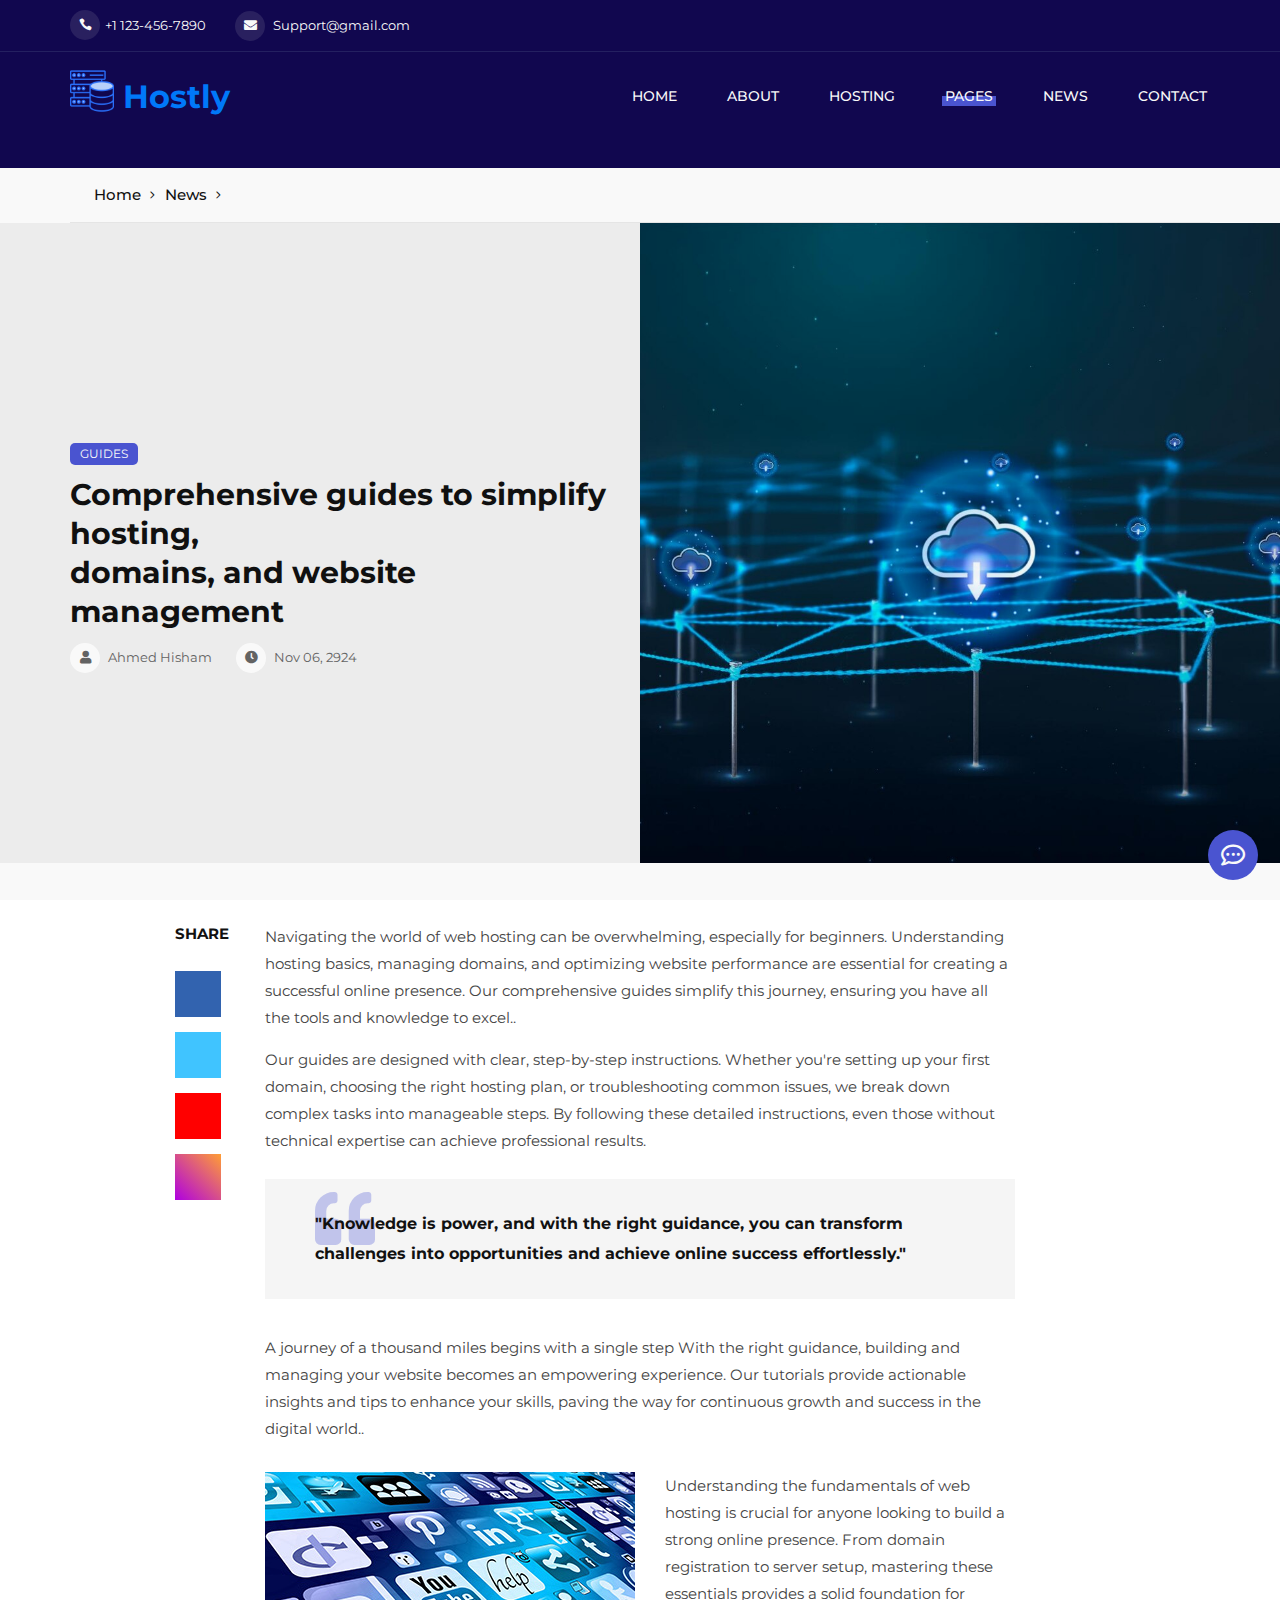
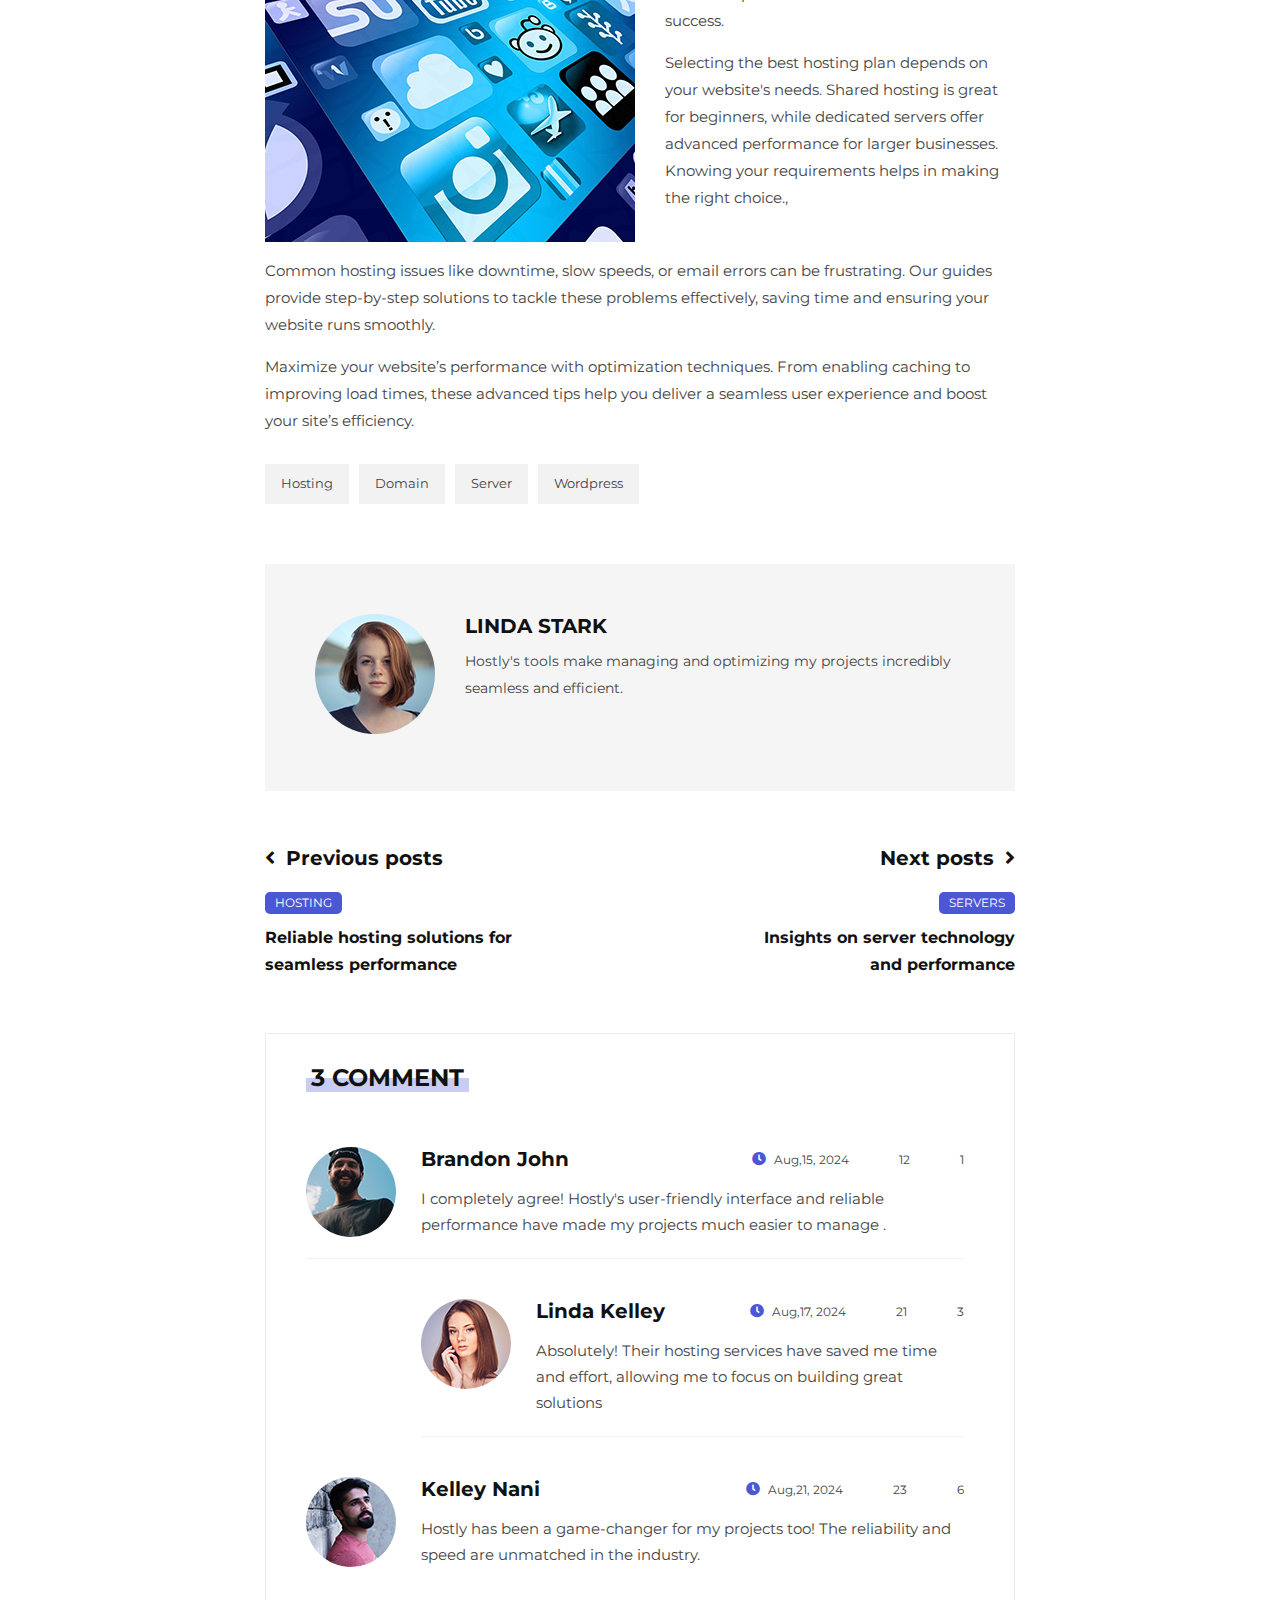
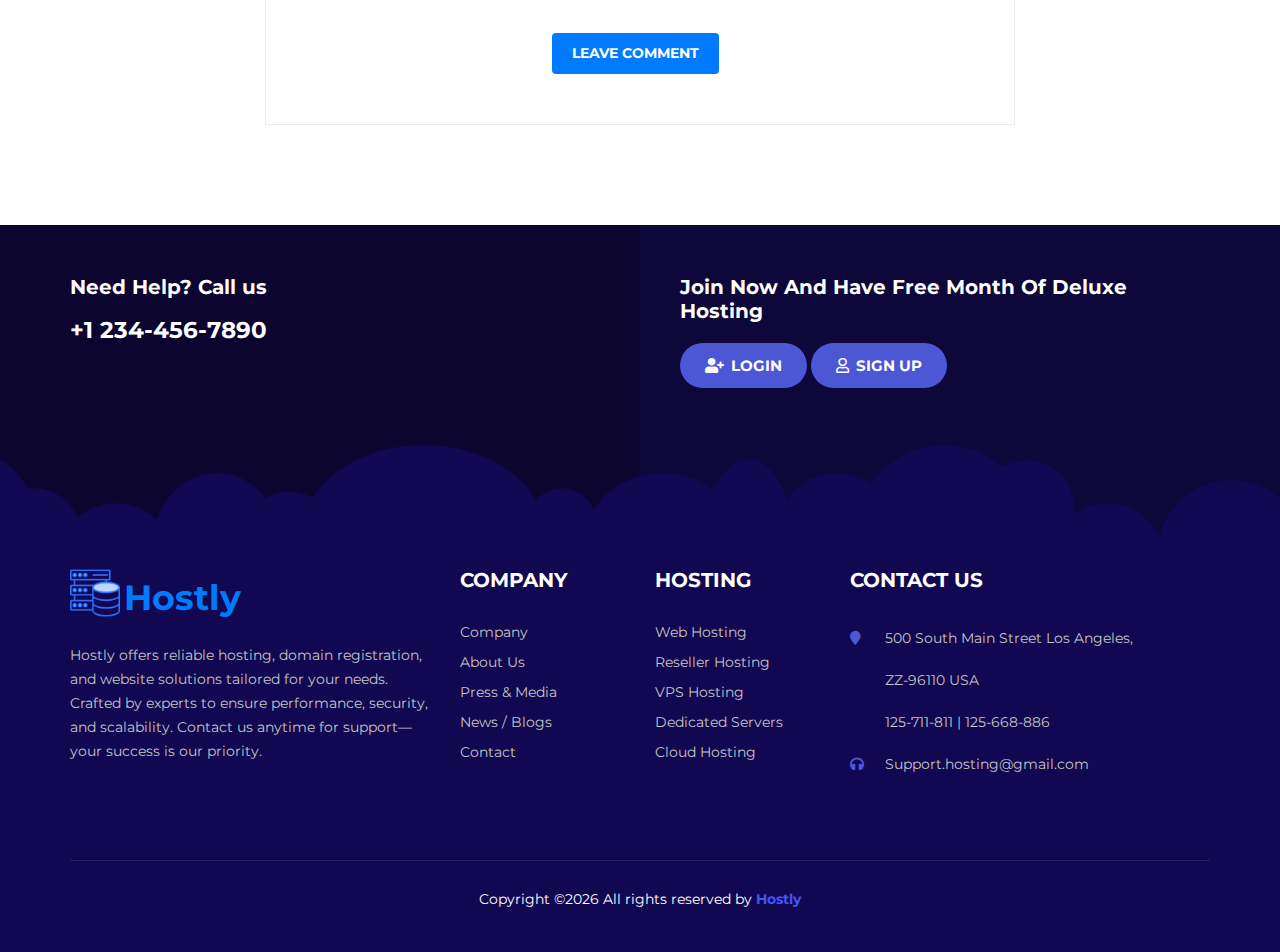
<file: blog-details.html>
<!DOCTYPE html>
<html lang="zxx">

<head>
    <meta charset="UTF-8">
    <meta name="description" content="Deerhost Template">
    <meta name="keywords" content="Deerhost, unica, creative, html">
    <meta name="viewport" content="width=device-width, initial-scale=1.0">
    <meta http-equiv="X-UA-Compatible" content="ie=edge">
    <title>Blog-Details</title>
    <link rel="icon" href="img/host-logo.png" type="image/png">
    <!-- Google Font -->
    <link href="https://fonts.googleapis.com/css?family=Montserrat:400,500,600,700,800,900&display=swap"
        rel="stylesheet">

    <!-- Css Styles -->
    <link rel="stylesheet" href="css/bootstrap.min.css" type="text/css">
    <link rel="stylesheet" href="css/font-awesome.min.css" type="text/css">
    <link rel="stylesheet" href="css/elegant-icons.css" type="text/css">
    <link rel="stylesheet" href="css/flaticon.css" type="text/css">
    <link rel="stylesheet" href="css/owl.carousel.min.css" type="text/css">
    <link rel="stylesheet" href="css/slicknav.min.css" type="text/css">
    <link rel="stylesheet" href="css/style.css" type="text/css">
    <link rel="stylesheet" href="css/all.min.css">
    <link rel="stylesheet" href="css/all.css">
</head>

<body>
    <!-- Page Preloder -->
    <div id="preloder">
        <div class="loader"></div>
    </div>

    <!-- Offcanvas Menu Begin -->
    <div class="offcanvas__menu__overlay"></div>
    <div class="offcanvas__menu__wrapper">
        <div class="canvas__close">
            <span class="fa fa-times-circle-o"></span>
        </div>
        <div class="offcanvas__logo">
            <a href="#"><img src="img/logo.png" alt=""></a>
        </div>
        <nav class="offcanvas__menu mobile-menu">
            <ul>
                <li class="active"><a href="./index.html">Home</a></li>
                <li><a href="./about.html">About</a></li>
                <li><a href="./hosting.html">Hosting</a></li>

                <li><a href="#">Pages</a>
                    <ul class="dropdown">
                        <li><a href="./pricing.html">Pricing</a></li>
                        <li><a href="./blog-details.html">Blog Details</a></li>
                    </ul>
                </li>
                <li><a href="./blog.html">News</a></li>
                <li><a href="./contact.html">Contact</a></li>
            </ul>
        </nav>
        <div id="mobile-menu-wrap"></div>
        <div class="offcanvas__info">
            <ul>
                <li><span class="icon_phone"></span> +1 123-456-7890</li>
                <li><span class="fa fa-envelope"></span> Support@gmail.com</li>
            </ul>
        </div>
        <div class="offcanvas__auth">
            <ul>
                <!-- <button id="registerBtn" onclick="openRegisterModal()"> <i class="fa-solid fa-user-plus"></i>Login / Register</button> -->
            </ul>
        </div>
        
    </div>
    <!-- Offcanvas Menu End -->
    <!-- ---------------------------------chaat assistance---------------------------------- -->
    
      
    <div class="chat-widget">
        
        <div class="chat-icon" id="chat-icon">
          <i class="fa-regular fa-comment-dots"></i>
        </div>
        <div class="chat-window hidden" id="chat-window">
          <div class="chat-header">
            <h4>Chat Assistant</h4>
            <button id="close-chat">✖</button>
          </div>
          <div class="chat-body" id="chat-body">
            <p>Please choose your subscription plan:</p>
            <div class="plan">
              <button class="chat-option" onclick="selectPlan('monthly')">Monthly</button>
            <button class="chat-option" onclick="selectPlan('annual')">Annual</button>
            </div>
          </div>
          <div class="chat-footer">
            <div class="chat-sent">
              <input type="text" id="user-input" placeholder="Enter Your Email" />
            <button id="send-button"><i class="fa-solid fa-paper-plane"></i></button>
            </div>
            <span id="response-message" class="hidden">We will contact you.</span>
          </div>
        </div>
      </div>
      
      <!-- ---------------------------------/chaat assistance---------------------------------- -->
    <!-- ---------------------------------login page--------------------------- -->
    <div id="registerModal" class="modal" style="display:none;">
        <div class="modal-content">
          <span class="close-btn" id="closeModal">&times;</span>
          <h2>Sign Up</h2>
        <div class="login-img">
            <span >Hostly</span>
        </div>
          <form id="registerForm">
            <input type="text" id="username" placeholder="Enter your name" required>
            <input type="email" id="email" placeholder="Enter your email" required>
            <input type="password" id="password" placeholder="Create a strong password" required>
            <button type="submit" class="site-btn">Submit</button>
          </form>
          <p id="successMessage" style="display: none; color: green; margin-top: 10px;">
            You are successfully registered!
          </p>
        </div>
      </div>
    <!-- Landing Page Content -->
  <!-- Registration Modal -->
  
      <!-- ---------------------------------login page--------------------------- -->

    <!-- Header Section Begin -->
    <header class="header-section header-normal">
        <div class="header__info">
            <div class="container">
                <div class="row">
                    <div class="col-lg-6 col-md-6">
                        <div class="header__info-left">
                            <ul>
                                <li><span class="icon_phone"></span>+1 123-456-7890</li>
                                <li><span class="fa fa-envelope"></span> Support@gmail.com</li>
                            </ul>
                        </div>
                    </div>
                    <div class="col-lg-6 col-md-6">
                        <div class="header__info-right">
                            <ul>
                                <!-- <button id="registerBtn" > <i class="fa-solid fa-user-plus"></i>Login / Register</button> -->
                            </ul>
                        </div>
                    </div>
                </div>
            </div>
        </div>
        <div class="container">
            <div class="row">
                <div class="col-lg-3 col-md-3">
                    <div class="header__logo">
                        <a href="./index.html">
                            <img src="img/host-logo.png" alt="">
                            <span>Hostly</span>
                        </a>
                    </div>
                </div>
                <div class="col-lg-9 col-md-9">
                    <nav class="header__menu">
                        <ul>
                            <li ><a href="./index.html">Home</a></li>
                            <li><a href="./about.html">About</a></li>
                            <li><a href="./hosting.html">Hosting</a></li>
                            <li class="active"> <a href="#">Pages</a>
                                <ul class="dropdown">
                                    <li><a href="./pricing.html">Pricing</a></li>
                                    <li ><a href="./blog-details.html">Blog Details</a></li>
                                </ul>
                            </li>
                            <li><a href="./blog.html">News</a></li>
                            <li><a href="./contact.html">Contact</a></li>
                        </ul>
                    </nav>
                </div>
            </div>
            <div class="canvas__open">
                <span class="fa fa-bars"></span>
            </div>
        </div>
    </header>
    <!-- Header End -->


    <!-- Breadcrumb Begin -->
    <div class="breadcrumb-section">
        <div class="container">
            <div class="row">
                <div class="col-lg-12">
                    <div class="breadcrumb__option">
                        <a href="./index.html"><span class="fa fa-home"></span> Home</a>
                        <a href="./index.html">News</a>
                        
                    </div>
                </div>
            </div>
        </div>
    </div>
    <!-- Breadcrumb End -->

    <!-- Blog Hero Section Begin -->
    <section class="blog-hero-section">
        <div class="container">
            <div class="row">
                <div class="col-lg-6">
                    <div class="blog__hero__text">
                        <div class="label">Guides</div>
                        <h3>Comprehensive guides to simplify hosting,<br>
                            domains, and website management 
                        </h3>
                        <ul>
                            <li><i class="fa fa-user"></i> Ahmed Hisham</li>
                            <li><i class="fa fa-clock-o"></i> Nov 06, 2924</li>
                        </ul>
                    </div>
                </div>
            </div>
        </div>
        <div class="blog__hero__pic set-bg" data-setbg="img/server3.jpg"></div>
    </section>
    <!-- Blog Hero Section End -->

    <!-- Blog Details Section Begin -->
    <section class="blog-details-section spad">
        <div class="container">
            <div class="row d-flex justify-content-center">
                <div class="col-lg-8">
                    <div class="blog__details__text">
                        <div class="blog__details__social">
                            <span>Share</span>
                            <ul>
                                <li>
                                    <a href="#" class="facebook"><i class="fa fa-facebook"></i></a>
                                </li>
                                <li>
                                    <a href="#" class="twitter"><i class="fa fa-twitter"></i></a>
                                </li>
                                <li>
                                    <a href="#" class="youtube"><i class="fa fa-youtube-play"></i></a>
                                </li>
                                <li>
                                    <a href="#" class="instagram"><i class="fa fa-instagram"></i></a>
                                </li>
                            </ul>
                        </div>
                        <div class="blog__details__title">
                            <p>Navigating the world of web hosting can be overwhelming, especially for beginners. Understanding
                                 hosting basics, managing domains, and optimizing website performance are essential for creating
                                  a successful online presence. Our comprehensive guides simplify
                                this journey, ensuring you have all the tools and knowledge to excel..</p>
                            <p>Our guides are designed with clear, step-by-step instructions. Whether you're setting
                                 up your first domain, choosing the right hosting plan, or troubleshooting common 
                                 issues, we break down complex tasks into manageable steps. By following these detailed instructions,
                                 even those without technical expertise can achieve professional results.</p>
                        </div>
                        <div class="blog__details__quote">
                            <p>"Knowledge is power, and with the right guidance, you can transform challenges into opportunities and achieve
                                 online success effortlessly."</p>
                        </div>
                        <div class="blog__details__title__more">
                            <p>A journey of a thousand miles begins with a single step
                                With the right guidance, building and managing your website becomes an empowering experience.
                                 Our tutorials provide actionable insights and tips to enhance your skills, paving the way for
                                 continuous growth and success in the digital world..</p>
                        </div>
                        <div class="blog__details__item">
                            <div class="blog__details__item__pic">
                                <img src="img/blog/details/blog-details.jpg" alt="">
                            </div>
                            <div class="blog__details__item__text">
                                <p>Understanding the fundamentals of web hosting is crucial for anyone looking to build a strong
                                     online presence. From domain registration to server setup,
                                     mastering these essentials provides a solid foundation for success.
                                </p>
                                <p>Selecting the best hosting plan depends on your website's needs. Shared hosting is great for beginners, while dedicated servers offer advanced performance for larger businesses.
                                     Knowing your requirements helps in making the right choice.,</p>
                            </div>
                        </div>
                        <div class="blog__details__desc">
                            <p>Common hosting issues like downtime, slow speeds, or email errors can be frustrating. Our guides provide step-by-step solutions to tackle these problems effectively,
                                 saving time and ensuring your website runs smoothly.</p>
                            <p>Maximize your website’s performance with optimization techniques. From enabling caching to improving load times, these advanced tips help you deliver
                                 a seamless user experience and boost your site’s efficiency.</p>
                        </div>
                        <div class="blog__details__tags">
                            <a href="#">Hosting</a>
                            <a href="#">Domain</a>
                            <a href="#">Server</a>
                            <a href="#">Wordpress</a>
                        </div>
                        <div class="blog__details__profile">
                            <div class="blog__details__profile__pic">
                                <img src="img/blog/details/blog-profile.jpg" alt="">
                            </div>
                            <div class="blog__details__profile__text">
                                <h5>Linda Stark</h5>
                                <p>Hostly's tools make managing and optimizing my projects incredibly seamless and efficient.</p>
                                <div class="blog__details__profile__social">
                                    <a href="https://facebook.com"><i  class="fa fa-facebook"></i></a>
                                    <a href="https://twitter.com"><i class="fa fa-twitter"></i></a>
                                    <a href="https://google.com"><i class="fa fa-google-plus"></i></a>
                                    <a href="https://instagram.com"><i class="fa fa-instagram"></i></a>
                                    <a href="https://youtube.com"><i class="fa fa-youtube-play"></i></a>
                                </div>
                            </div>
                        </div>
                        <div class="blog__details__option">
                            <div class="row">
                                <div class="col-lg-6 col-md-6 col-sm-6">
                                    <a href="#" class="blog__details__option__item">
                                        <h5><i class="fa fa-angle-left"></i> Previous posts</h5>
                                        <div class="label">Hosting</div>
                                        <h6>Reliable hosting solutions for <br> seamless performance</h6>
                                    </a>
                                </div>
                                <div class="col-lg-6 col-md-6 col-sm-6">
                                    <a href="#" class="blog__details__option__item blog__details__option__item--next">
                                        <h5>Next posts <i class="fa fa-angle-right"></i></h5>
                                        <div class="label">Servers</div>
                                        <h6>Insights on server technology <br> and performance</h6>
                                    </a>
                                </div>
                            </div>
                        </div>
                        <div class="blog__details__comment">
                            <h4>3 Comment</h4>
                            <div class="blog__details__comment__list">
                                <div class="blog__details__comment__item">
                                    <div class="blog__details__comment__pic">
                                        <img src="img/blog/details/comment/comment-1.jpg" alt="">
                                    </div>
                                    <div class="blog__details__comment__text">
                                        <h5>Brandon John</h5>
                                        <p>I completely agree! Hostly's user-friendly interface and reliable performance have made my
                                             projects much easier to manage .</p>
                                        <ul>
                                            <li><i class="fa fa-clock-o"></i> Aug,15, 2024</li>
                                            <li><i class="fa fa-heart-o"></i> 12</li>
                                            <li><i class="fa fa-share-square-o"></i> 1</li>
                                        </ul>
                                    </div>
                                </div>
                                <div class="blog__details__comment__item blog__details__comment__reply">
                                    <div class="blog__details__comment__pic">
                                        <img src="img/blog/details/comment/comment-2.jpg" alt="">
                                    </div>
                                    <div class="blog__details__comment__text">
                                        <h5>Linda Kelley</h5>
                                        <p>Absolutely! Their hosting services have saved me time and effort,
                                             allowing me to focus on building great solutions</p>
                                        <ul>
                                            <li><i class="fa fa-clock-o"></i> Aug,17, 2024</li>
                                            <li><i class="fa fa-heart-o"></i> 21</li>
                                            <li><i class="fa fa-share-square-o"></i> 3</li>
                                        </ul>
                                    </div>
                                </div>
                                <div class="blog__details__comment__item">
                                    <div class="blog__details__comment__pic">
                                        <img src="img/blog/details/comment/comment-3.jpg" alt="">
                                    </div>
                                    <div class="blog__details__comment__text">
                                        <h5>Kelley Nani</h5>
                                        <p>Hostly has been a game-changer for my projects too! The reliability
                                             and speed are unmatched in the industry.</p>
                                        <ul>
                                            <li><i class="fa fa-clock-o"></i> Aug,21, 2024</li>
                                            <li><i class="fa fa-heart-o"></i> 23</li>
                                            <li><i class="fa fa-share-square-o"></i> 6</li>
                                        </ul>
                                    </div>
                                </div>
                            </div>
                            <div class="comment-section">
                                <button id="leaveCommentBtn" class="site-btn">Leave Comment</button>
                              
                                <div id="commentForm" class="hidden-section" >
                                  <textarea id="userComment" placeholder="Write your comment here..." rows="4" cols="50"></textarea>
                                  <button id="submitCommentBtn" class="site-btn">Submit Comment</button>
                                </div>
                              </div>
                              
                        </div>
                    </div>
                </div>
            </div>
        </div>
    </section>
    <!-- Blog Details Section End -->

<!-- Footer Section Begin -->
<footer class="footer-section">
    <div class="footer__top">
        <div class="container">
            <div class="row">
                <div class="col-lg-6 col-md-6">
                    <div class="footer__top-call">
                        <h5>Need Help? Call us</h5>
                        <h2 style="color: white; font-size:23px;">+1 234-456-7890</h2>
                    </div>
                </div>
                <div class="col-lg-6 col-md-6">
                    <a href="index.html">
                        <div class="footer__top-auth">
                            <h5>Join Now And Have Free Month Of Deluxe Hosting</h5>
                            <button class="log-btn" id="registerBtn" onclick="openRegisterModal()"> <i class="fa-solid fa-user-plus"></i>Login</button>
                            <button id="registerBtn" onclick="openRegisterModal()"> <i class="fa-regular fa-user"></i>Sign Up</button>
                        </div>
                    </a>
                </div>
            </div>
        </div>
    </div>
    <div class="footer__text set-bg" data-setbg="img/footer-bg.png">
        <div class="container">
            <div class="row">
                <div class="col-lg-4 col-md-6 col-sm-12">
                    <div class="footer__text-about">
                        <div class="footer-logo">
                            <a href="./index.html">
                                <img src="img/host-logo.png" alt="">
                                <span>Hostly</span>
                            </a>
                        </div>
                        <p>Hostly offers reliable hosting, domain registration, and website solutions tailored for your needs. Crafted by experts to ensure performance, security, and scalability. Contact us anytime for support—your success is our priority. </p>
                        <div class="footer__social">
                            <a href="#"><i class="fa fa-facebook"></i></a>
                            <a href="#"><i class="fa fa-twitter"></i></a>
                            <a href="#"><i class="fa fa-youtube-play"></i></a>
                            <a href="#"><i class="fa fa-instagram"></i></a>
                        </div>
                    </div>
                </div>
                <div class="col-lg-2 col-md-6 col-sm-6">
                    <div class="footer__text-widget">
                        <h5>Company</h5>
                        <ul>
                            <li><a href="index.html">Company</a></li>
                            <li><a href="about.html">About Us</a></li>
                            <li><a href="blog-details.html">Press & Media</a></li>
                            <li><a href="blog.html">News / Blogs</a></li>
                            <li><a href="contact.html">Contact</a></li>
                        </ul>
                    </div>
                </div>
                <div class="col-lg-2 col-md-6 col-sm-6">
                    <div class="footer__text-widget">
                        <h5>Hosting</h5>
                        <ul>
                            <li><a href="hosting.html">Web Hosting</a></li>
                            <li><a href="hosting.html">Reseller Hosting</a></li>
                            <li><a href="hosting.html">VPS Hosting</a></li>
                            <li><a href="hosting.html">Dedicated Servers</a></li>
                            <li><a href="hosting.html">Cloud Hosting</a></li>
                        </ul>
                    </div>
                </div>
                <div class="col-lg-4 col-md-6 col-sm-12">
                    <div class="footer__text-widget">
                        <h5>cONTACT US</h5>
                        <ul class="footer__widget-info">
                            <li><span class="fa fa-map-marker"></span> 500 South Main Street Los Angeles,<br />
                                ZZ-96110 USA</li>
                            <li><span class="fa fa-mobile"></span> 125-711-811 | 125-668-886</li>
                            <li><span class="fa fa-headphones"></span> Support.hosting@gmail.com</li>
                        </ul>
                    </div>
                </div>
            </div>
            <div class="footer__text-copyright">
                <p><!-- Link back to Colorlib can't be removed. Template is licensed under CC BY 3.0. -->
Copyright &copy;<script>document.write(new Date().getFullYear());</script> All rights reserved by <a href="index.html" target="_blank">Hostly</a>
<!-- Link back to Colorlib can't be removed. Template is licensed under CC BY 3.0. --></p>
            </div>
        </div>
    </div>
</footer>
<!-- Footer Section End -->

<!-- Js Plugins -->
<script src="js/jquery-3.3.1.min.js"></script>
<script src="js/bootstrap.min.js"></script>
<script src="js/jquery.slicknav.js"></script>
<script src="js/owl.carousel.min.js"></script>
<script src="js/main.js"></script>
</body>

</html>
</file>
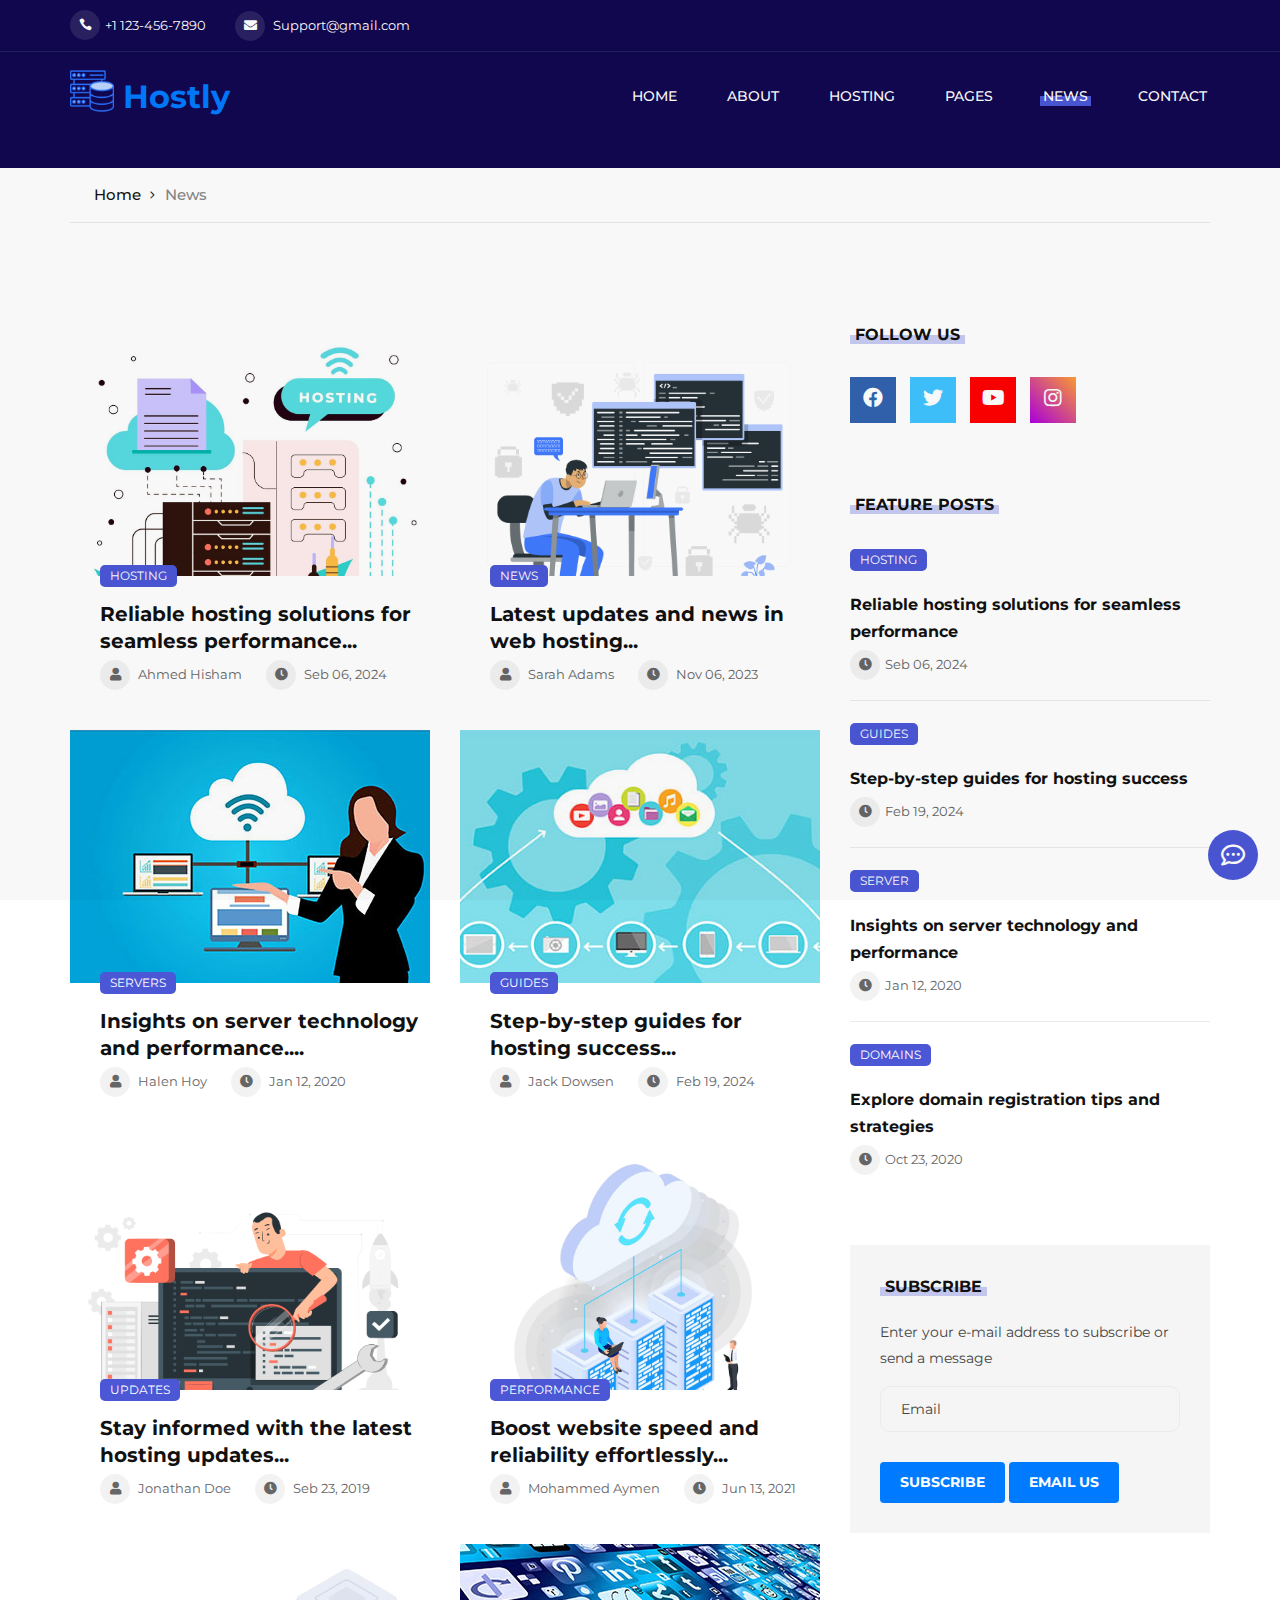
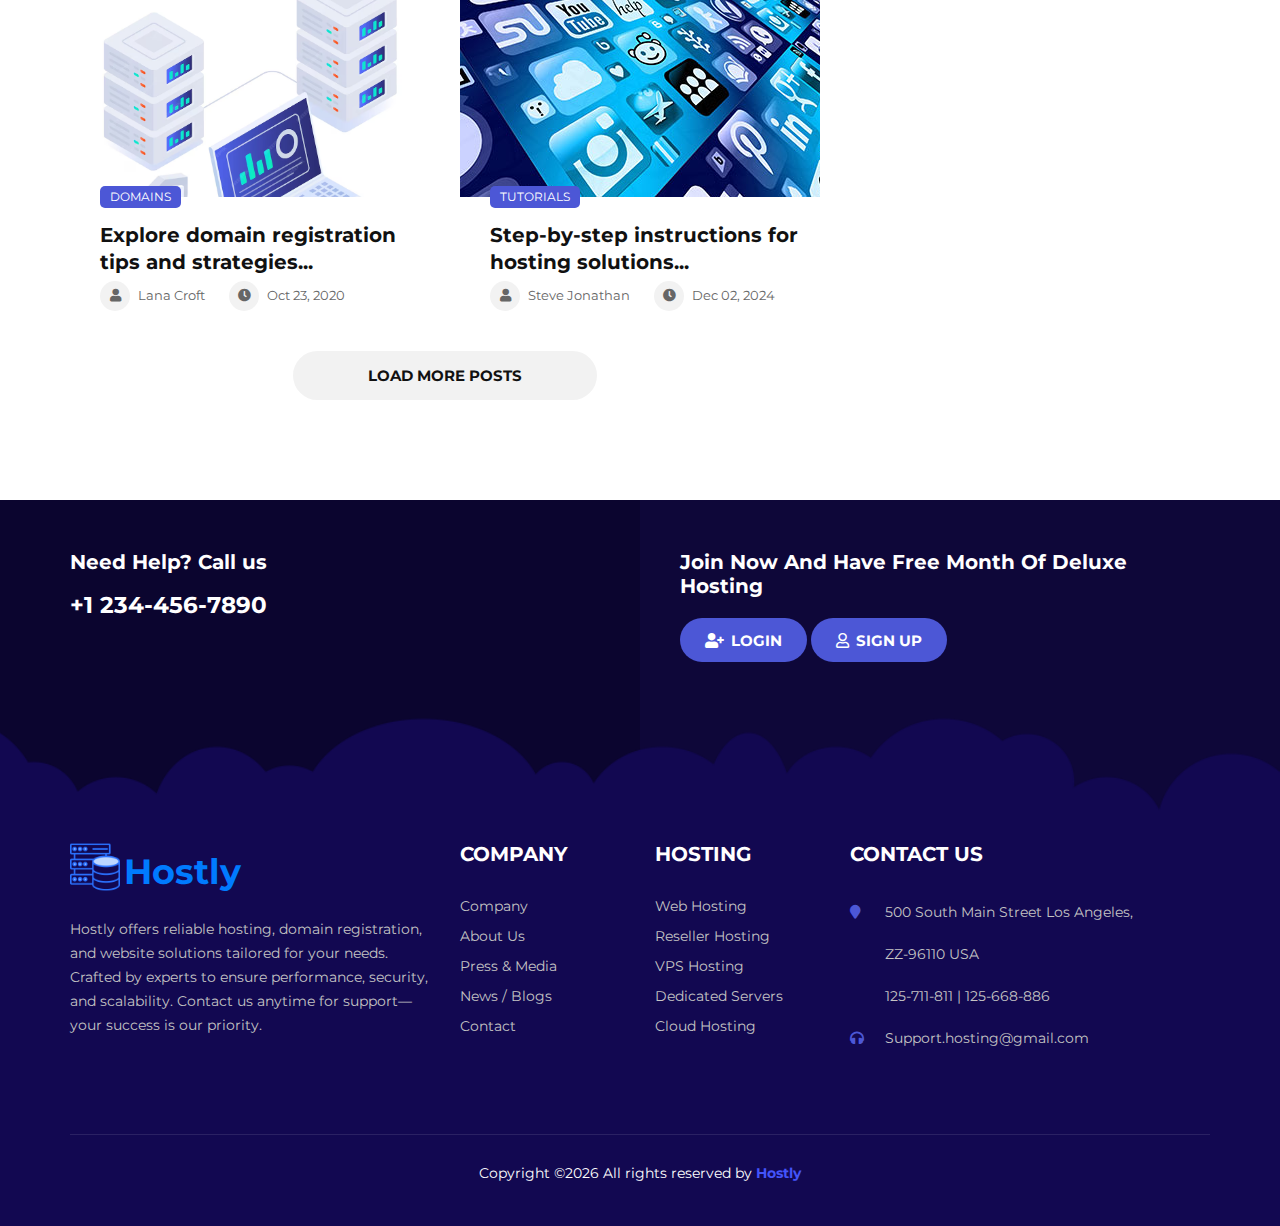
<file: blog.html>
<!DOCTYPE html>
<html lang="zxx">

<head>
    <meta charset="UTF-8">
    <meta name="description" content="Deerhost Template">
    <meta name="keywords" content="Deerhost, unica, creative, html">
    <meta name="viewport" content="width=device-width, initial-scale=1.0">
    <meta http-equiv="X-UA-Compatible" content="ie=edge">
    <title>Blogs</title>
    <link rel="icon" href="img/host-logo.png" type="image/png">
    <!-- Google Font -->
    <link href="https://fonts.googleapis.com/css?family=Montserrat:400,500,600,700,800,900&display=swap"
        rel="stylesheet">

    <!-- Css Styles -->
    <link rel="stylesheet" href="css/bootstrap.min.css" type="text/css">
    <link rel="stylesheet" href="css/font-awesome.min.css" type="text/css">
    <link rel="stylesheet" href="css/elegant-icons.css" type="text/css">
    <link rel="stylesheet" href="css/flaticon.css" type="text/css">
    <link rel="stylesheet" href="css/owl.carousel.min.css" type="text/css">
    <link rel="stylesheet" href="css/slicknav.min.css" type="text/css">
    <link rel="stylesheet" href="css/style.css" type="text/css">
    <link rel="stylesheet" href="css/all.min.css">
    <link rel="stylesheet" href="css/all.css">
</head>

<body>
    <!-- Page Preloder -->
    <div id="preloder">
        <div class="loader"></div>
    </div>

    <!-- Offcanvas Menu Begin -->
    <div class="offcanvas__menu__overlay"></div>
    <div class="offcanvas__menu__wrapper">
        <div class="canvas__close">
            <span class="fa fa-times-circle-o"></span>
        </div>
        <div class="offcanvas__logo">
            <a href="#"><img src="img/logo.png" alt=""></a>
        </div>
        <nav class="offcanvas__menu mobile-menu">
            <ul>
                <li class="active"><a href="./index.html">Home</a></li>
                <li><a href="./about.html">About</a></li>
                <li><a href="./hosting.html">Hosting</a></li>

                <li><a href="#">Pages</a>
                    <ul class="dropdown">
                        <li><a href="./pricing.html">Pricing</a></li>
                        <li><a href="./blog-details.html">Blog Details</a></li>
                    </ul>
                </li>
                <li><a href="./blog.html">News</a></li>
                <li><a href="./contact.html">Contact</a></li>
            </ul>
        </nav>
        <div id="mobile-menu-wrap"></div>
        <div class="offcanvas__info">
            <ul>
                <li><span class="icon_phone"></span> +1 123-456-7890</li>
                <li><span class="fa fa-envelope"></span> Support@gmail.com</li>
            </ul>
        </div>
        <div class="offcanvas__auth">
            <ul>
                <!-- <button id="registerBtn" onclick="openRegisterModal()"> <i class="fa-solid fa-user-plus"></i>Login / Register</button> -->
            </ul>
        </div>
        
    </div>
    <!-- Offcanvas Menu End -->
    <!-- ---------------------------------chaat assistance---------------------------------- -->
    
      
    <div class="chat-widget">
        
        <div class="chat-icon" id="chat-icon">
          <i class="fa-regular fa-comment-dots"></i>
        </div>
        <div class="chat-window hidden" id="chat-window">
          <div class="chat-header">
            <h4>Chat Assistant</h4>
            <button id="close-chat">✖</button>
          </div>
          <div class="chat-body" id="chat-body">
            <p>Please choose your subscription plan:</p>
            <div class="plan">
              <button class="chat-option" onclick="selectPlan('monthly')">Monthly</button>
            <button class="chat-option" onclick="selectPlan('annual')">Annual</button>
            </div>
          </div>
          <div class="chat-footer">
            <div class="chat-sent">
              <input type="text" id="user-input" placeholder="Enter Your Email" />
            <button id="send-button"><i class="fa-solid fa-paper-plane"></i></button>
            </div>
            <span id="response-message" class="hidden">We will contact you.</span>
          </div>
        </div>
      </div>
      
      <!-- ---------------------------------/chaat assistance---------------------------------- -->
    <!-- ---------------------------------login page--------------------------- -->
    <div id="registerModal" class="modal" style="display:none;">
        <div class="modal-content">
          <span class="close-btn" id="closeModal">&times;</span>
          <h2>Sign Up</h2>
        <div class="login-img">
            <span >Hostly</span>
        </div>
          <form id="registerForm">
            <input type="text" id="username" placeholder="Enter your name" required>
            <input type="email" id="email" placeholder="Enter your email" required>
            <input type="password" id="password" placeholder="Create a strong password" required>
            <button type="submit" class="site-btn">Submit</button>
          </form>
          <p id="successMessage" style="display: none; color: green; margin-top: 10px;">
            You are successfully registered!
          </p>
        </div>
      </div>
    <!-- Landing Page Content -->
  <!-- Registration Modal -->
  
      <!-- ---------------------------------login page--------------------------- -->

    <!-- Header Section Begin -->
    <header class="header-section header-normal">
        <div class="header__info">
            <div class="container">
                <div class="row">
                    <div class="col-lg-6 col-md-6">
                        <div class="header__info-left">
                            <ul>
                                <li><span class="icon_phone"></span>+1 123-456-7890</li>
                                <li><span class="fa fa-envelope"></span> Support@gmail.com</li>
                            </ul>
                        </div>
                    </div>
                    <div class="col-lg-6 col-md-6">
                        <div class="header__info-right">
                            <ul>
                                <!-- <button id="registerBtn" onclick="openRegisterModal()"> <i class="fa-solid fa-user-plus"></i>Login / Register</button> -->
                            </ul>
                        </div>
                    </div>
                </div>
            </div>
        </div>
        <div class="container">
            <div class="row">
                <div class="col-lg-3 col-md-3">
                    <div class="header__logo">
                        <a href="./index.html">
                            <img src="img/host-logo.png" alt="">
                            <span>Hostly</span>
                        </a>
                    </div>
                </div>
                <div class="col-lg-9 col-md-9">
                    <nav class="header__menu">
                        <ul>
                            <li ><a href="./index.html">Home</a></li>
                            <li><a href="./about.html">About</a></li>
                            <li><a href="./hosting.html">Hosting</a></li>
                            <li><a href="#">Pages</a>
                                <ul class="dropdown">
                                    <li><a href="./pricing.html">Pricing</a></li>
                                    <li><a href="./blog-details.html">Blog Details</a></li>
                                </ul>
                            </li>
                            <li class="active"><a href="./blog.html">News</a></li>
                            <li><a href="./contact.html">Contact</a></li>
                        </ul>
                    </nav>
                </div>
            </div>
            <div class="canvas__open">
                <span class="fa fa-bars"></span>
            </div>
        </div>
    </header>
    <!-- Header End -->

    <!-- Breadcrumb Begin -->
    <div class="breadcrumb-section">
        <div class="container">
            <div class="row">
                <div class="col-lg-12">
                    <div class="breadcrumb__option">
                        <a href="./index.html"><span class="fa fa-home"></span> Home</a>
                        <span>News</span>
                    </div>
                </div>
            </div>
        </div>
    </div>
    <!-- Breadcrumb End -->

    <!-- Blog Section Begin -->
    <section class="blog-section spad">
        <div class="container">
            <div class="row">
                <div class="col-lg-8">
                    <div class="row">
                        <div class="col-lg-6 col-md-6 col-sm-6">
                            <div class="blog__item">
                                <div class="blog__pic set-bg" data-setbg="img/blog/hosting.jpg">
                                    <div class="label">Hosting</div>
                                </div>
                                <div class="blog__text">
                                    <h5><a href="#">Reliable hosting solutions for seamless performance...</a></h5>
                                    <ul>
                                        <li><i class="fa fa-user"></i> Ahmed Hisham</li>
                                        <li><i class="fa fa-clock-o"></i> Seb 06, 2024</li>
                                    </ul>
                                </div>
                            </div>
                        </div>
                        <div class="col-lg-6 col-md-6 col-sm-6">
                            <div class="blog__item">
                                <div class="blog__pic set-bg" data-setbg="img/blog/blog04.png">
                                    <div class="label">News</div>
                                </div>
                                <div class="blog__text">
                                    <h5><a href="#">Latest updates and news in web hosting...</a></h5>
                                    <ul>
                                        <li><i class="fa fa-user"></i> Sarah Adams</li>
                                        <li><i class="fa fa-clock-o"></i> Nov 06, 2023</li>
                                    </ul>
                                </div>
                            </div>
                        </div>
                        <div class="col-lg-6 col-md-6 col-sm-6">
                            <div class="blog__item">
                                <div class="blog__pic set-bg" data-setbg="img/blog/blog-3.jpg">
                                    <div class="label">Servers</div>
                                </div>
                                <div class="blog__text">
                                    <h5><a href="#">Insights on server technology and performance....</a></h5>
                                    <ul>
                                        <li><i class="fa fa-user"></i> Halen Hoy</li>
                                        <li><i class="fa fa-clock-o"></i> Jan 12, 2020</li>
                                    </ul>
                                </div>
                            </div>
                        </div>
                        <div class="col-lg-6 col-md-6 col-sm-6">
                            <div class="blog__item">
                                <div class="blog__pic set-bg" data-setbg="img/blog/blog-4.jpg">
                                    <div class="label">Guides</div>
                                </div>
                                <div class="blog__text">
                                    <h5><a href="#">Step-by-step guides for hosting success...</a></h5>
                                    <ul>
                                        <li><i class="fa fa-user"></i> Jack Dowsen</li>
                                        <li><i class="fa fa-clock-o"></i> Feb 19, 2024</li>
                                    </ul>
                                </div>
                            </div>
                        </div>
                        <div class="col-lg-6 col-md-6 col-sm-6">
                            <div class="blog__item">
                                <div class="blog__pic set-bg" data-setbg="img/blog/blog05.png">
                                    <div class="label">Updates</div>
                                </div>
                                <div class="blog__text">
                                    <h5><a href="#">Stay informed with the latest hosting updates...</a></h5>
                                    <ul>
                                        <li><i class="fa fa-user"></i> Jonathan Doe</li>
                                        <li><i class="fa fa-clock-o"></i> Seb 23, 2019</li>
                                    </ul>
                                </div>
                            </div>
                        </div>
                        <div class="col-lg-6 col-md-6 col-sm-6">
                            <div class="blog__item">
                                <div class="blog__pic set-bg" data-setbg="img/blog/cloud-services.avif">
                                    <div class="label">Performance</div>
                                </div>
                                <div class="blog__text">
                                    <h5><a href="#">Boost website speed and reliability effortlessly...</a></h5>
                                    <ul>
                                        <li><i class="fa fa-user"></i> Mohammed Aymen</li>
                                        <li><i class="fa fa-clock-o"></i> Jun 13, 2021</li>
                                    </ul>
                                </div>
                            </div>
                        </div>
                        <div class="col-lg-6 col-md-6 col-sm-6">
                            <div class="blog__item">
                                <div class="blog__pic set-bg" data-setbg="img/blog/blog01.avif">
                                    <div class="label">Domains</div>
                                </div>
                                <div class="blog__text">
                                    <h5><a href="#">Explore domain registration tips and strategies...</a></h5>
                                    <ul>
                                        <li><i class="fa fa-user"></i> Lana Croft</li>
                                        <li><i class="fa fa-clock-o"></i> Oct 23, 2020</li>
                                    </ul>
                                </div>
                            </div>
                        </div>
                        <div class="col-lg-6 col-md-6 col-sm-6">
                            <div class="blog__item">
                                <div class="blog__pic set-bg" data-setbg="img/blog/blog-8.jpg">
                                    <div class="label">Tutorials</div>
                                </div>
                                <div class="blog__text">
                                    <h5><a href="#">Step-by-step instructions for hosting solutions...</a></h5>
                                    <ul>
                                        <li><i class="fa fa-user"></i> Steve Jonathan</li>
                                        <li><i class="fa fa-clock-o"></i> Dec 02, 2024</li>
                                    </ul>
                                </div>
                            </div>
                        </div>
                        <div class="col-lg-12">
                            <div class="load-more">
                                <a href="#" class="primary-btn">Load more posts</a>
                            </div>
                        </div>
                    </div>
                </div>
                <div class="col-lg-4">
                    <div class="blog__sidebar">
                        <div class="blog__sidebar__item">
                            <div class="sidebar__title">
                                <h6>Follow us</h6>
                            </div>
                            <div class="sidebar__social">
                                <a href="https://www.facebook.com/" class="facebook"><i style="font-size: 20px;" class="fa-brands fa-facebook"></i></a>
                                <a href="https://www.twitter.com/" class="twitter"><i  style="font-size: 20px;" class="fa-brands fa-twitter"></i></a>
                                <a href="https://www.youtube.com/" class="youtube"><i  style="font-size: 20px;" class="fa-brands fa-youtube"></i></a>
                                <a href="https://www.instagram.com/" class="instagram"><i  style="font-size: 20px;" class="fa-brands fa-instagram"></i></a>
                            </div>
                        </div>
                        <div class="blog__sidebar__item">
                            <div class="sidebar__title">
                                <h6>Feature posts</h6>
                            </div>
                            <div class="sidebar__feature__post">
                                <div class="sidebar__feature__item">
                                    <div class="label">Hosting</div>
                                    <h6><a href="">Reliable hosting solutions for seamless performance</a></h6>
                                    <ul>
                                        <li><i class="fa fa-clock-o"></i>Seb 06, 2024</li>
                                    </ul>
                                </div>
                                <div class="sidebar__feature__item">
                                    <div class="label">Guides</div>
                                    <h6><a href="#">Step-by-step guides for hosting success</a></h6>
                                    <ul>
                                        <li><i class="fa fa-clock-o"></i>Feb 19, 2024</li>
                                    </ul>
                                </div>
                                <div class="sidebar__feature__item">
                                    <div class="label">Server</div>
                                    <h6><a href="#">Insights on server technology and performance</a></h6>
                                    <ul>
                                        <li><i class="fa fa-clock-o"></i>Jan 12, 2020</li>
                                    </ul>
                                </div>
                                <div class="sidebar__feature__item">
                                    <div class="label">Domains</div>
                                    <h6><a href="#">Explore domain registration tips and strategies</a></h6>
                                    <ul>
                                        <li><i class="fa fa-clock-o"></i>Oct 23, 2020</li>
                                    </ul>
                                </div>
                            </div>
                        </div>
                        <div class="blog__sidebar__item">
                            <div class="sidebar__subscribe">
                                <div class="sidebar__title">
                                    <h6>Subscribe</h6>
                                </div>
                                <p>Enter your e-mail address to subscribe or send a message</p>
                                <form action="#">
                                    <input type="text" placeholder="Email">
                                    <button type="" class="site-btn">Subscribe</button>
                                    <button class="site-btn"><a style="color: white;"  href="mailto:hia32307@gmail.com?subject=Hello From the website">Email Us</a></button>
                                </form>
                            </div>
                        </div>
                    </div>
                </div>
            </div>
        </div>
    </section>
    <!-- Blog Section End -->


    <!-- Footer Section Begin -->
    <footer class="footer-section">
        <div class="footer__top">
            <div class="container">
                <div class="row">
                    <div class="col-lg-6 col-md-6">
                        <div class="footer__top-call">
                            <h5>Need Help? Call us</h5>
                            <h2 style="color: white; font-size:23px;">+1 234-456-7890</h2>
                        </div>
                    </div>
                    <div class="col-lg-6 col-md-6">
                        <a href="index.html">
                            <div class="footer__top-auth">
                                <h5>Join Now And Have Free Month Of Deluxe Hosting</h5>
                                <button class="log-btn" id="registerBtn" onclick="openRegisterModal()"> <i class="fa-solid fa-user-plus"></i>Login</button>
                                <button id="registerBtn" onclick="openRegisterModal()"> <i class="fa-regular fa-user"></i>Sign Up</button>
                            </div>
                        </a>
                    </div>
                </div>
            </div>
        </div>
        <div class="footer__text set-bg" data-setbg="img/footer-bg.png">
            <div class="container">
                <div class="row">
                    <div class="col-lg-4 col-md-6 col-sm-12">
                        <div class="footer__text-about">
                            <div class="footer-logo">
                                <a href="./index.html">
                                    <img src="img/host-logo.png" alt="">
                                    <span>Hostly</span>
                                </a>
                            </div>
                            <p>Hostly offers reliable hosting, domain registration, and website solutions tailored for your needs. Crafted by experts to ensure performance, security, and scalability. Contact us anytime for support—your success is our priority. </p>
                            <div class="footer__social">
                                <a href="#"><i class="fa fa-facebook"></i></a>
                                <a href="#"><i class="fa fa-twitter"></i></a>
                                <a href="#"><i class="fa fa-youtube-play"></i></a>
                                <a href="#"><i class="fa fa-instagram"></i></a>
                            </div>
                        </div>
                    </div>
                    <div class="col-lg-2 col-md-6 col-sm-6">
                        <div class="footer__text-widget">
                            <h5>Company</h5>
                            <ul>
                                <li><a href="index.html">Company</a></li>
                                <li><a href="about.html">About Us</a></li>
                                <li><a href="blog-details.html">Press & Media</a></li>
                                <li><a href="blog.html">News / Blogs</a></li>
                                <li><a href="contact.html">Contact</a></li>
                            </ul>
                        </div>
                    </div>
                    <div class="col-lg-2 col-md-6 col-sm-6">
                        <div class="footer__text-widget">
                            <h5>Hosting</h5>
                            <ul>
                                <li><a href="hosting.html">Web Hosting</a></li>
                                <li><a href="hosting.html">Reseller Hosting</a></li>
                                <li><a href="hosting.html">VPS Hosting</a></li>
                                <li><a href="hosting.html">Dedicated Servers</a></li>
                                <li><a href="hosting.html">Cloud Hosting</a></li>
                            </ul>
                        </div>
                    </div>
                    <div class="col-lg-4 col-md-6 col-sm-12">
                        <div class="footer__text-widget">
                            <h5>cONTACT US</h5>
                            <ul class="footer__widget-info">
                                <li><span class="fa fa-map-marker"></span> 500 South Main Street Los Angeles,<br />
                                    ZZ-96110 USA</li>
                                <li><span class="fa fa-mobile"></span> 125-711-811 | 125-668-886</li>
                                <li><span class="fa fa-headphones"></span> Support.hosting@gmail.com</li>
                            </ul>
                        </div>
                    </div>
                </div>
                <div class="footer__text-copyright">
                    <p><!-- Link back to Colorlib can't be removed. Template is licensed under CC BY 3.0. -->
  Copyright &copy;<script>document.write(new Date().getFullYear());</script> All rights reserved by <a href="index.html" target="_blank">Hostly</a>
  <!-- Link back to Colorlib can't be removed. Template is licensed under CC BY 3.0. --></p>
                </div>
            </div>
        </div>
    </footer>
    <!-- Footer Section End -->

    <!-- Js Plugins -->
    <script src="js/jquery-3.3.1.min.js"></script>
    <script src="js/bootstrap.min.js"></script>
    <script src="js/jquery.slicknav.js"></script>
    <script src="js/owl.carousel.min.js"></script>
    <script src="js/main.js"></script>
</body>

</html>
</file>
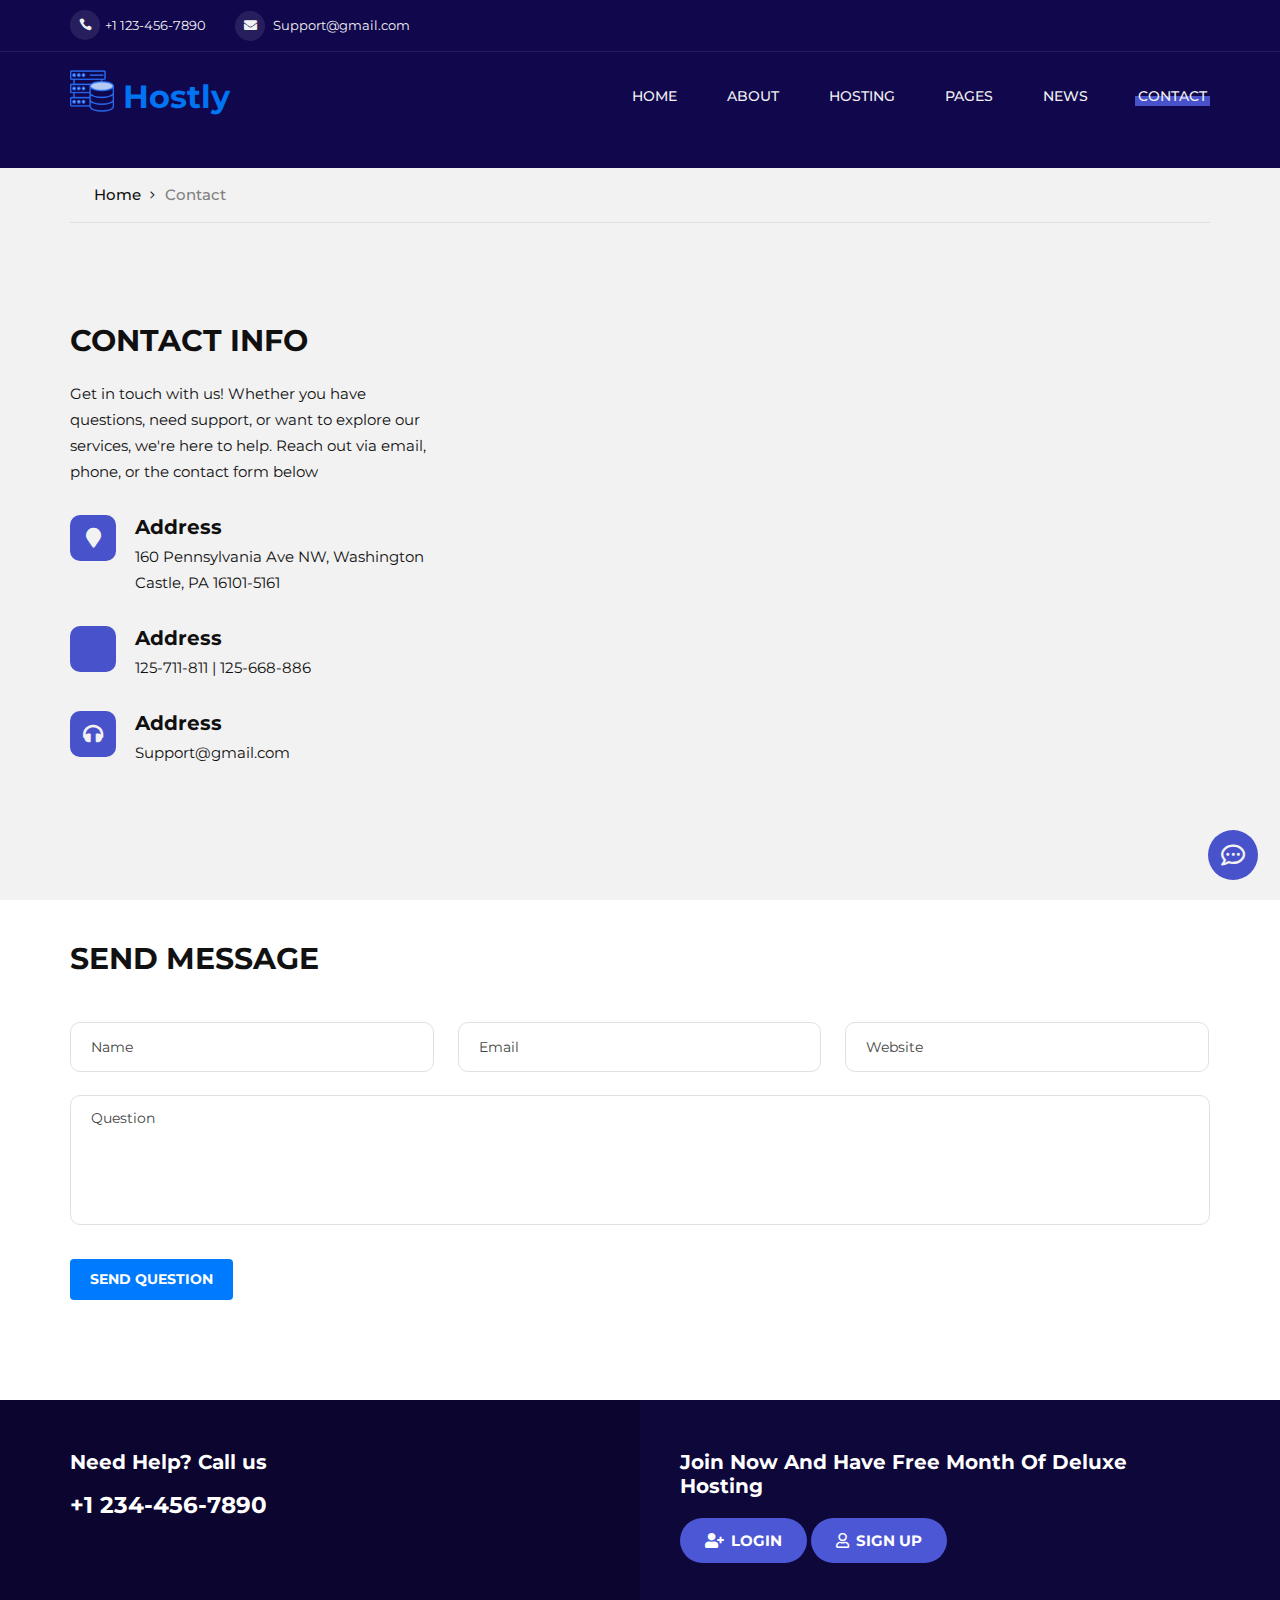
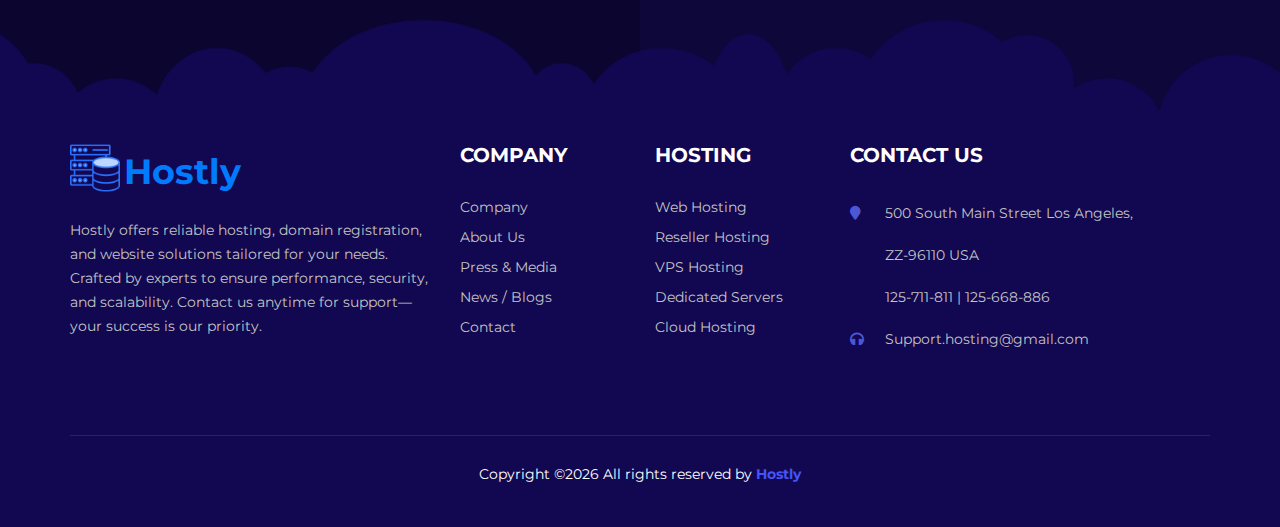
<file: contact.html>
<!DOCTYPE html>
<html lang="zxx">

<head>
    <meta charset="UTF-8">
    <meta name="description" content="Deerhost Template">
    <meta name="keywords" content="Deerhost, unica, creative, html">
    <meta name="viewport" content="width=device-width, initial-scale=1.0">
    <meta http-equiv="X-UA-Compatible" content="ie=edge">
    <title>Contact</title>
    <link rel="icon" href="img/host-logo.png" type="image/png">
    <!-- Google Font -->
    <link href="https://fonts.googleapis.com/css?family=Montserrat:400,500,600,700,800,900&display=swap"
        rel="stylesheet">

    <!-- Css Styles -->
    <link rel="stylesheet" href="css/bootstrap.min.css" type="text/css">
    <link rel="stylesheet" href="css/font-awesome.min.css" type="text/css">
    <link rel="stylesheet" href="css/elegant-icons.css" type="text/css">
    <link rel="stylesheet" href="css/flaticon.css" type="text/css">
    <link rel="stylesheet" href="css/owl.carousel.min.css" type="text/css">
    <link rel="stylesheet" href="css/slicknav.min.css" type="text/css">
    <link rel="stylesheet" href="css/style.css" type="text/css">
    <link rel="stylesheet" href="css/all.min.css">
    <link rel="stylesheet" href="css/all.css">
</head>

<body>
    <!-- Page Preloder -->
    <div id="preloder">
        <div class="loader"></div>
    </div>

    <!-- Offcanvas Menu Begin -->
    <div class="offcanvas__menu__overlay"></div>
    <div class="offcanvas__menu__wrapper">
        <div class="canvas__close">
            <span class="fa fa-times-circle-o"></span>
        </div>
        <div class="offcanvas__logo">
            <a href="#"><img src="img/logo.png" alt=""></a>
        </div>
        <nav class="offcanvas__menu mobile-menu">
            <ul>
                <li ><a href="./index.html">Home</a></li>
                <li><a href="./about.html">About</a></li>
                <li><a href="./hosting.html">Hosting</a></li>

                <li><a href="#">Pages</a>
                    <ul class="dropdown">
                        <li><a href="./pricing.html">Pricing</a></li>
                        <li><a href="./blog-details.html">Blog Details</a></li>
                    </ul>
                </li>
                <li><a href="./blog.html">News</a></li>
                <li class="active"><a href="./contact.html">Contact</a></li>
            </ul>
        </nav>
        <div id="mobile-menu-wrap"></div>
        <div class="offcanvas__info">
            <ul>
                <li><span class="icon_phone"></span> +1 123-456-7890</li>
                <li><span class="fa fa-envelope"></span> Support@gmail.com</li>
            </ul>
        </div>
        <div class="offcanvas__auth">
            <ul>
                <!-- <button id="registerBtn" onclick="openRegisterModal()"> <i class="fa-solid fa-user-plus"></i>Login / Register</button> -->
            </ul>
        </div>
        
    </div>
    <!-- Offcanvas Menu End -->
    <!-- ---------------------------------chaat assistance---------------------------------- -->
    
      
    <div class="chat-widget">
        
        <div class="chat-icon" id="chat-icon">
          <i class="fa-regular fa-comment-dots"></i>
        </div>
        <div class="chat-window hidden" id="chat-window">
          <div class="chat-header">
            <h4>Chat Assistant</h4>
            <button id="close-chat">✖</button>
          </div>
          <div class="chat-body" id="chat-body">
            <p>Please choose your subscription plan:</p>
            <div class="plan">
              <button class="chat-option" onclick="selectPlan('monthly')">Monthly</button>
            <button class="chat-option" onclick="selectPlan('annual')">Annual</button>
            </div>
          </div>
          <div class="chat-footer">
            <div class="chat-sent">
              <input type="text" id="user-input" placeholder="Enter Your Email" />
            <button id="send-button"><i class="fa-solid fa-paper-plane"></i></button>
            </div>
            <span id="response-message" class="hidden">We will contact you.</span>
          </div>
        </div>
      </div>
      
      <!-- ---------------------------------/chaat assistance---------------------------------- -->
    <!-- ---------------------------------login page--------------------------- -->
    <div id="registerModal" class="modal" style="display:none;">
        <div class="modal-content">
          <span class="close-btn" id="closeModal">&times;</span>
          <h2>Sign Up</h2>
        <div class="login-img">
            <span >Hostly</span>
        </div>
          <form id="registerForm">
            <input type="text" id="username" placeholder="Enter your name" required>
            <input type="email" id="email" placeholder="Enter your email" required>
            <input type="password" id="password" placeholder="Create a strong password" required>
            <button type="submit" class="site-btn">Submit</button>
          </form>
          <p id="successMessage" style="display: none; color: green; margin-top: 10px;">
            You are successfully registered!
          </p>
        </div>
      </div>
    <!-- Landing Page Content -->
  <!-- Registration Modal -->
  
      <!-- ---------------------------------login page--------------------------- -->

    <!-- Header Section Begin -->
    <header class="header-section header-normal">
        <div class="header__info">
            <div class="container">
                <div class="row">
                    <div class="col-lg-6 col-md-6">
                        <div class="header__info-left">
                            <ul>
                                <li><span class="icon_phone"></span>+1 123-456-7890</li>
                                <li><span class="fa fa-envelope"></span> Support@gmail.com</li>
                            </ul>
                        </div>
                    </div>
                    <div class="col-lg-6 col-md-6">
                        <div class="header__info-right">
                            <ul>
                                <!-- <button id="registerBtn" onclick="openRegisterModal()"> <i class="fa-solid fa-user-plus"></i>Login / Register</button> -->
                            </ul>
                        </div>
                    </div>
                </div>
            </div>
        </div>
        <div class="container">
            <div class="row">
                <div class="col-lg-3 col-md-3">
                    <div class="header__logo">
                        <a href="./index.html">
                            <img src="img/host-logo.png" alt="">
                            <span>Hostly</span>
                        </a>
                    </div>
                </div>
                <div class="col-lg-9 col-md-9">
                    <nav class="header__menu">
                        <ul>
                            <li ><a href="./index.html">Home</a></li>
                            <li><a href="./about.html">About</a></li>
                            <li><a href="./hosting.html">Hosting</a></li>
                            <li><a href="#">Pages</a>
                                <ul class="dropdown">
                                    <li><a href="./pricing.html">Pricing</a></li>
                                    <li><a href="./blog-details.html">Blog Details</a></li>
                                </ul>
                            </li>
                            <li><a href="./blog.html">News</a></li>
                            <li class="active"><a href="./contact.html">Contact</a></li>
                        </ul>
                    </nav>
                </div>
            </div>
            <div class="canvas__open">
                <span class="fa fa-bars"></span>
            </div>
        </div>
    </header>
    <!-- Header End -->

    <!-- Breadcrumb Begin -->
    <div class="breadcrumb-section">
        <div class="container">
            <div class="row">
                <div class="col-lg-12">
                    <div class="breadcrumb__option">
                        <a href="./index.html"><span class="fa fa-home"></span> Home</a>
                        <span>Contact</span>
                    </div>
                </div>
            </div>
        </div>
    </div>
    <!-- Breadcrumb End -->

    <!-- Contact Section Begin -->
    <section class="contact-section spad">
        <div class="container">
            <div class="row">
                <div class="col-lg-4">
                    <div class="contact__text">
                        <h3>Contact info</h3>
                        <p>Get in touch with us! Whether you have questions, need support, or want to explore our services,
                             we're here to help. Reach out via email, phone, or the contact form below</p>
                        <ul>
                            <li>
                                <span class="fa fa-map-marker"></span>
                                <h5>Address</h5>
                                <p>160 Pennsylvania Ave NW, Washington Castle, PA 16101-5161</p>
                            </li>
                            <li>
                                <span class="fa fa-mobile"></span>
                                <h5>Address</h5>
                                <p>125-711-811 | 125-668-886</p>
                            </li>
                            <li>
                                <span class="fa fa-headphones"></span>
                                <h5>Address</h5>
                                <p>Support@gmail.com</p>
                            </li>
                        </ul>
                        <div class="contact__social">
                            <a href="https://facebook.com" class="facebook"><i class="fa fa-facebook"></i></a>
                            <a href="https://twitter.com" class="twitter"><i class="fa fa-twitter"></i></a>
                            <a href="https://youtube.com" class="youtube"><i class="fa fa-youtube-play"></i></a>
                            <a href="https://instagram.com" class="instagram"><i class="fa fa-instagram"></i></a>
                        </div>
                    </div>
                </div>
                <div class="col-lg-8">
                    <div class="map">
                        <iframe
                            src="https://www.google.com/maps/embed?pb=!1m18!1m12!1m3!1d20151.047591375514!2d-0.5735782106784704!3d50.85188881113048!2m3!1f0!2f0!3f0!3m2!1i1024!2i768!4f13.1!3m3!1m2!1s0x4875a4d10c96d8bf%3A0xe9a76e70e6b7cc5a!2sArundel%2C%20UK!5e0!3m2!1sen!2sbd!4v1584862449435!5m2!1sen!2sbd"
                            height="515" style="border:0;" allowfullscreen="" aria-hidden="false" tabindex="0"></iframe>
                    </div>
                </div>
            </div>
        </div>
    </section>
    <!-- Contact Section End -->

    <!-- Contact Form Begin -->
    <div class="contact-form spad">
        <div class="container">
            <div class="row">
                <div class="col-lg-12">
                    <h3>SEND MESSAGE</h3>
                    <form action="#">
                        <div class="input-list">
                            <input type="text" placeholder="Name">
                            <input type="text" placeholder="Email">
                            <input type="text" placeholder="Website">
                        </div>
                        <textarea placeholder="Question"></textarea>
                        <button type="submit" class="site-btn">Send question</button>
                    </form>
                </div>
            </div>
        </div>
    </div>
    <!-- Contact Form End -->

<!-- Footer Section Begin -->
<footer class="footer-section">
    <div class="footer__top">
        <div class="container">
            <div class="row">
                <div class="col-lg-6 col-md-6">
                    <div class="footer__top-call">
                        <h5>Need Help? Call us</h5>
                        <h2 style="color: white; font-size:23px;">+1 234-456-7890</h2>
                    </div>
                </div>
                <div class="col-lg-6 col-md-6">
                    <a href="index.html">
                        <div class="footer__top-auth">
                            <h5>Join Now And Have Free Month Of Deluxe Hosting</h5>
                            <button class="log-btn" id="registerBtn" onclick="openRegisterModal()"> <i class="fa-solid fa-user-plus"></i>Login</button>
                            <button id="registerBtn" onclick="openRegisterModal()"> <i class="fa-regular fa-user"></i>Sign Up</button>
                        </div>
                    </a>
                </div>
            </div>
        </div>
    </div>
    <div class="footer__text set-bg" data-setbg="img/footer-bg.png">
        <div class="container">
            <div class="row">
                <div class="col-lg-4 col-md-6 col-sm-12">
                    <div class="footer__text-about">
                        <div class="footer-logo">
                            <a href="./index.html">
                                <img src="img/host-logo.png" alt="">
                                <span>Hostly</span>
                            </a>
                        </div>
                        <p>Hostly offers reliable hosting, domain registration, and website solutions tailored for your needs. Crafted by experts to ensure performance, security, and scalability. Contact us anytime for support—your success is our priority. </p>
                        <div class="footer__social">
                            <a href="#"><i class="fa fa-facebook"></i></a>
                            <a href="#"><i class="fa fa-twitter"></i></a>
                            <a href="#"><i class="fa fa-youtube-play"></i></a>
                            <a href="#"><i class="fa fa-instagram"></i></a>
                        </div>
                    </div>
                </div>
                <div class="col-lg-2 col-md-6 col-sm-6">
                    <div class="footer__text-widget">
                        <h5>Company</h5>
                        <ul>
                            <li><a href="index.html">Company</a></li>
                            <li><a href="about.html">About Us</a></li>
                            <li><a href="blog-details.html">Press & Media</a></li>
                            <li><a href="blog.html">News / Blogs</a></li>
                            <li><a href="contact.html">Contact</a></li>
                        </ul>
                    </div>
                </div>
                <div class="col-lg-2 col-md-6 col-sm-6">
                    <div class="footer__text-widget">
                        <h5>Hosting</h5>
                        <ul>
                            <li><a href="hosting.html">Web Hosting</a></li>
                            <li><a href="hosting.html">Reseller Hosting</a></li>
                            <li><a href="hosting.html">VPS Hosting</a></li>
                            <li><a href="hosting.html">Dedicated Servers</a></li>
                            <li><a href="hosting.html">Cloud Hosting</a></li>
                        </ul>
                    </div>
                </div>
                <div class="col-lg-4 col-md-6 col-sm-12">
                    <div class="footer__text-widget">
                        <h5>cONTACT US</h5>
                        <ul class="footer__widget-info">
                            <li><span class="fa fa-map-marker"></span> 500 South Main Street Los Angeles,<br />
                                ZZ-96110 USA</li>
                            <li><span class="fa fa-mobile"></span> 125-711-811 | 125-668-886</li>
                            <li><span class="fa fa-headphones"></span> Support.hosting@gmail.com</li>
                        </ul>
                    </div>
                </div>
            </div>
            <div class="footer__text-copyright">
                <p><!-- Link back to Colorlib can't be removed. Template is licensed under CC BY 3.0. -->
Copyright &copy;<script>document.write(new Date().getFullYear());</script> All rights reserved by <a href="index.html" target="_blank">Hostly</a>
<!-- Link back to Colorlib can't be removed. Template is licensed under CC BY 3.0. --></p>
            </div>
        </div>
    </div>
</footer>
<!-- Footer Section End -->

<!-- Js Plugins -->
<script src="js/jquery-3.3.1.min.js"></script>
<script src="js/bootstrap.min.js"></script>
<script src="js/jquery.slicknav.js"></script>
<script src="js/owl.carousel.min.js"></script>
<script src="js/main.js"></script>
</body>

</html>
</file>
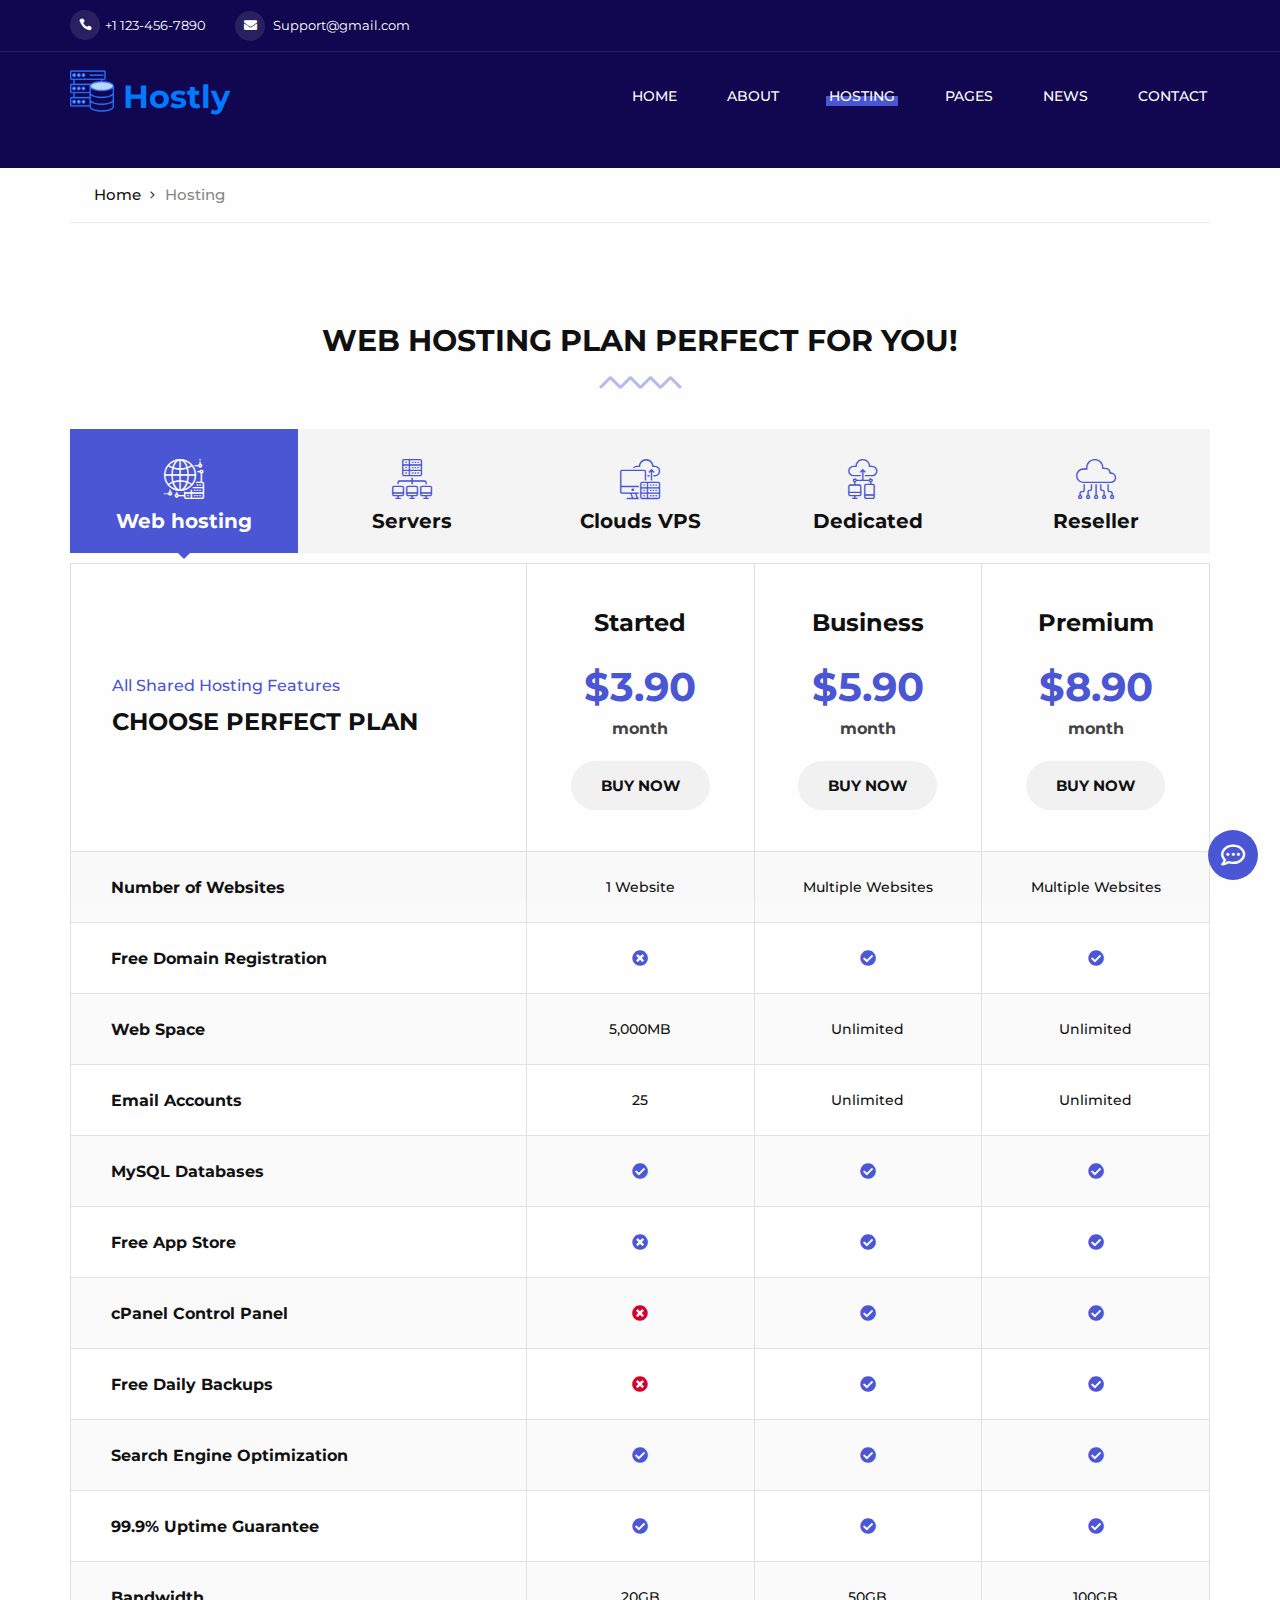
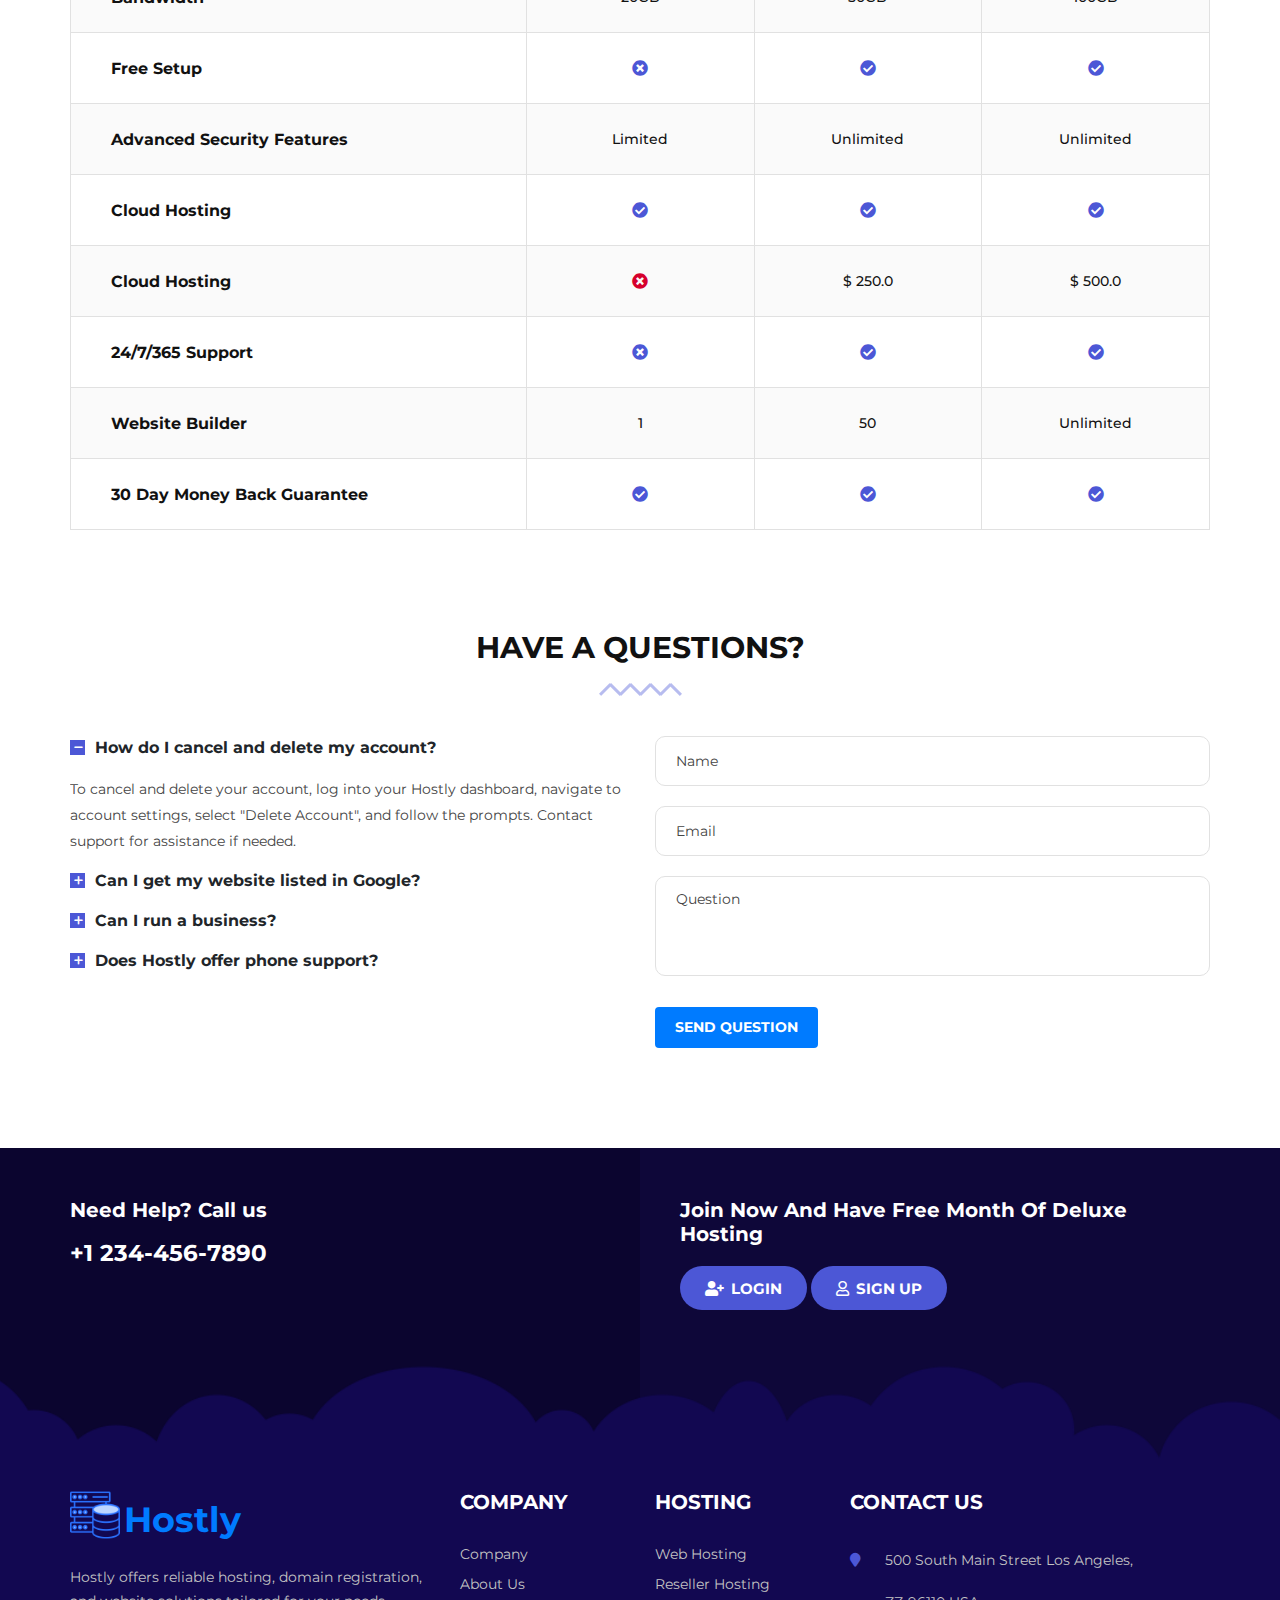
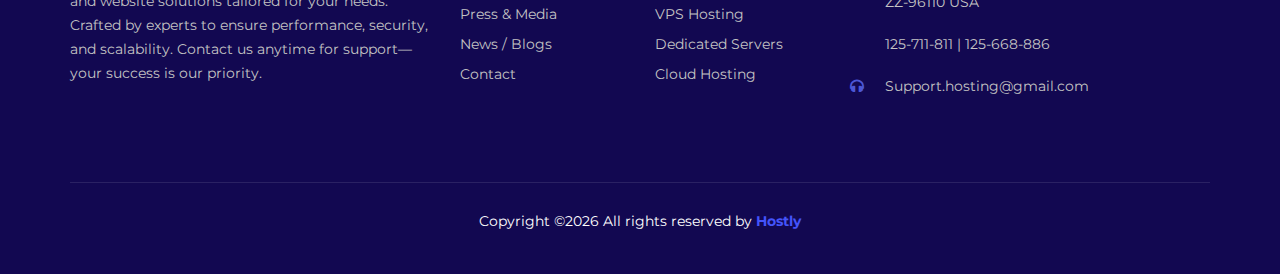
<file: hosting.html>
<!DOCTYPE html>
<html lang="zxx">

<head>
    <meta charset="UTF-8">
    <meta name="description" content="Deerhost Template">
    <meta name="keywords" content="Deerhost, unica, creative, html">
    <meta name="viewport" content="width=device-width, initial-scale=1.0">
    <meta http-equiv="X-UA-Compatible" content="ie=edge">
    <title>Hosting</title>
    <link rel="icon" href="img/host-logo.png" type="image/png">
    <!-- Google Font -->
    <link href="https://fonts.googleapis.com/css?family=Montserrat:400,500,600,700,800,900&display=swap"
        rel="stylesheet">

    <!-- Css Styles -->
    <link rel="stylesheet" href="css/bootstrap.min.css" type="text/css">
    <link rel="stylesheet" href="css/font-awesome.min.css" type="text/css">
    <link rel="stylesheet" href="css/elegant-icons.css" type="text/css">
    <link rel="stylesheet" href="css/flaticon.css" type="text/css">
    <link rel="stylesheet" href="css/owl.carousel.min.css" type="text/css">
    <link rel="stylesheet" href="css/slicknav.min.css" type="text/css">
    <link rel="stylesheet" href="css/style.css" type="text/css">
    <link rel="stylesheet" href="css/all.min.css">
    <link rel="stylesheet" href="css/all.css">
</head>

<body>
    <!-- Page Preloder -->
    <div id="preloder">
        <div class="loader"></div>
    </div>

    <!-- Offcanvas Menu Begin -->
    <div class="offcanvas__menu__overlay"></div>
    <div class="offcanvas__menu__wrapper">
        <div class="canvas__close">
            <span class="fa fa-times-circle-o"></span>
        </div>
        <div class="offcanvas__logo">
            <a href="#"><img src="img/logo.png" alt=""></a>
        </div>
        <nav class="offcanvas__menu mobile-menu">
            <ul>
                <li class="active"><a href="./index.html">Home</a></li>
                <li><a href="./about.html">About</a></li>
                <li><a href="./hosting.html">Hosting</a></li>

                <li><a href="#">Pages</a>
                    <ul class="dropdown">
                        <li><a href="./pricing.html">Pricing</a></li>
                        <li><a href="./blog-details.html">Blog Details</a></li>
                    </ul>
                </li>
                <li><a href="./blog.html">News</a></li>
                <li><a href="./contact.html">Contact</a></li>
            </ul>
        </nav>
        <div id="mobile-menu-wrap"></div>
        <div class="offcanvas__info">
            <ul>
                <li><span class="icon_phone"></span> +1 123-456-7890</li>
                <li><span class="fa fa-envelope"></span> Support@gmail.com</li>
            </ul>
        </div>
        <div class="offcanvas__auth">
            <ul>
                <!-- <button id="registerBtn" onclick="openRegisterModal()"> <i class="fa-solid fa-user-plus"></i>Login / Register</button> -->
            </ul>
        </div>
        
    </div>
    <!-- Offcanvas Menu End -->
    <!-- ---------------------------------chaat assistance---------------------------------- -->
    
      
    <div class="chat-widget">
        
        <div class="chat-icon" id="chat-icon">
          <i class="fa-regular fa-comment-dots"></i>
        </div>
        <div class="chat-window hidden" id="chat-window">
          <div class="chat-header">
            <h4>Chat Assistant</h4>
            <button id="close-chat">✖</button>
          </div>
          <div class="chat-body" id="chat-body">
            <p>Please choose your subscription plan:</p>
            <div class="plan">
              <button class="chat-option" onclick="selectPlan('monthly')">Monthly</button>
            <button class="chat-option" onclick="selectPlan('annual')">Annual</button>
            </div>
          </div>
          <div class="chat-footer">
            <div class="chat-sent">
              <input type="text" id="user-input" placeholder="Enter Your Email" />
            <button id="send-button"><i class="fa-solid fa-paper-plane"></i></button>
            </div>
            <span id="response-message" class="hidden">We will contact you.</span>
          </div>
        </div>
      </div>
      
      <!-- ---------------------------------/chaat assistance---------------------------------- -->
    <!-- ---------------------------------login page--------------------------- -->
    <div id="registerModal" class="modal" style="display:none;">
        <div class="modal-content">
          <span class="close-btn" id="closeModal">&times;</span>
          <h2>Sign Up</h2>
        <div class="login-img">
            <span >Hostly</span>
        </div>
          <form id="registerForm">
            <input type="text" id="username" placeholder="Enter your name" required>
            <input type="email" id="email" placeholder="Enter your email" required>
            <input type="password" id="password" placeholder="Create a strong password" required>
            <button type="submit" class="site-btn">Submit</button>
          </form>
          <p id="successMessage" style="display: none; color: green; margin-top: 10px;">
            You are successfully registered!
          </p>
        </div>
      </div>
    <!-- Landing Page Content -->
  <!-- Registration Modal -->
  
      <!-- ---------------------------------login page--------------------------- -->

    <!-- Header Section Begin -->
    <header class="header-section header-normal">
        <div class="header__info">
            <div class="container">
                <div class="row">
                    <div class="col-lg-6 col-md-6">
                        <div class="header__info-left">
                            <ul>
                                <li><span class="icon_phone"></span>+1 123-456-7890</li>
                                <li><span class="fa fa-envelope"></span> Support@gmail.com</li>
                            </ul>
                        </div>
                    </div>
                    <div class="col-lg-6 col-md-6">
                        <div class="header__info-right">
                            <ul>
                            </ul>
                        </div>
                    </div>
                </div>
            </div>
        </div>
        <div class="container">
            <div class="row">
                <div class="col-lg-3 col-md-3">
                    <div class="header__logo">
                        <a href="./index.html">
                            <img src="img/host-logo.png" alt="">
                            <span>Hostly</span>
                        </a>
                    </div>
                </div>
                <div class="col-lg-9 col-md-9">
                    <nav class="header__menu">
                        <ul>
                            <li ><a href="./index.html">Home</a></li>
                            <li><a href="./about.html">About</a></li>
                            <li class="active"><a href="./hosting.html">Hosting</a></li>
                            <li><a href="#">Pages</a>
                                <ul class="dropdown">
                                    <li><a href="./pricing.html">Pricing</a></li>
                                    <li><a href="./blog-details.html">Blog Details</a></li>
                                </ul>
                            </li>
                            <li><a href="./blog.html">News</a></li>
                            <li><a href="./contact.html">Contact</a></li>
                        </ul>
                    </nav>
                </div>
            </div>
            <div class="canvas__open">
                <span class="fa fa-bars"></span>
            </div>
        </div>
    </header>
    <!-- Header End -->


    <!-- Breadcrumb Begin -->
    <div class="breadcrumb-section">
        <div class="container">
            <div class="row">
                <div class="col-lg-12">
                    <div class="breadcrumb__option">
                        <a href="./index.html"><span class="fa fa-home"></span> Home</a>
                        <span>Hosting</span>
                    </div>
                </div>
            </div>
        </div>
    </div>
    <!-- Breadcrumb End -->

    <!-- Hosting Section Begin -->
    <section class="hosting-section spad">
        <div class="container">
            <div class="row">
                <div class="col-lg-12">
                    <div class="section-title">
                        <h3>WEB HOSTING PLAN PERFECT FOR YOU!</h3>
                    </div>
                    <div class="hosting__text">
                        <ul class="nav nav-tabs" role="tablist">
                            <li class="nav-item">
                                <a class="nav-link active" data-toggle="tab" href="#tabs-1" role="tab">
                                    <span class="flaticon-003-network"></span>
                                    <h5>Web hosting</h5>
                                </a>
                            </li>
                            <li class="nav-item">
                                <a class="nav-link" data-toggle="tab" href="#tabs-2" role="tab">
                                    <span class="flaticon-030-server-1"></span>
                                    <h5>Servers</h5>
                                </a>
                            </li>
                            <li class="nav-item">
                                <a class="nav-link" data-toggle="tab" href="#tabs-3" role="tab">
                                    <span class="flaticon-010-cloud-storage-2"></span>
                                    <h5>Clouds VPS</h5>
                                </a>
                            </li>
                            <li class="nav-item">
                                <a class="nav-link" data-toggle="tab" href="#tabs-4" role="tab">
                                    <span class="flaticon-008-cloud-computing"></span>
                                    <h5>Dedicated</h5>
                                </a>
                            </li>
                            <li class="nav-item">
                                <a class="nav-link" data-toggle="tab" href="#tabs-5" role="tab">
                                    <span class="flaticon-009-cloud-storage-1"></span>
                                    <h5>Reseller</h5>
                                </a>
                            </li>
                        </ul>
                        <div class="tab-content">
                            <div class="tab-pane active" id="tabs-1" role="tabpanel">
                                <div class="hosting__feature__table">
                                    <table>
                                        <thead>
                                            <tr>
                                                <th>
                                                    <div class="hosting__feature__plan--choose">
                                                        <span>All Shared Hosting Features</span>
                                                        <div class="chose__title">CHOOSE PERFECT PLAN</div>
                                                    </div>
                                                </th>
                                                <th>
                                                    <div class="hosting__feature--plan">
                                                        <div class="plan__title">Started</div>
                                                        <div class="hosting__feature--price">
                                                            <div class="plan__price">$3.90</div>
                                                            <span>month</span>
                                                        </div>
                                                        <a href="#" class="primary-btn">Buy now</a>
                                                    </div>
                                                </th>
                                                <th>
                                                    <div class="hosting__feature--plan">
                                                        <div class="plan__title">Business</div>
                                                        <div class="hosting__feature--price">
                                                            <div class="plan__price">$5.90</div>
                                                            <span>month</span>
                                                        </div>
                                                        <a href="#" class="primary-btn">Buy now</a>
                                                    </div>
                                                </th>
                                                <th>
                                                    <div class="hosting__feature--plan">
                                                        <div class="plan__title">Premium</div>
                                                        <div class="hosting__feature--price">
                                                            <div class="plan__price">$8.90</div>
                                                            <span>month</span>
                                                        </div>
                                                        <a href="#" class="primary-btn">Buy now</a>
                                                    </div>
                                                </th>
                                            </tr>
                                        </thead>
                                        <tbody>
                                            <tr>
                                                <td class="hosting__feature--item">Number of Websites</td>
                                                <td class="hosting__feature--info">1 Website</td>
                                                <td class="hosting__feature--info">Multiple Websites
                                                </td>
                                                <td class="hosting__feature--info">Multiple Websites
                                                </td>
                                            </tr>
                                            <tr>
                                                <td class="hosting__feature--item">Free Domain Registration</td>
                                                <td class="hosting__feature--check">
                                                    <span  class="fa-solid fa-circle-xmark"></span>
                                                </td>
                                                <td class="hosting__feature--check">
                                                    <span class="fa-solid fa-circle-check"></span>
                                                </td>
                                                <td class="hosting__feature--check">
                                                    <span class="fa-solid fa-circle-check"></span>
                                                </td>
                                            </tr>
                                            <tr>
                                                <td class="hosting__feature--item">Web Space</td>
                                                <td class="hosting__feature--info">5,000MB</td>
                                                <td class="hosting__feature--info">Unlimited</td>
                                                <td class="hosting__feature--info">Unlimited</td>
                                            </tr>
                                            <tr>
                                                <td class="hosting__feature--item">Email Accounts</td>
                                                <td class="hosting__feature--info">25</td>
                                                <td class="hosting__feature--info">Unlimited</td>
                                                <td class="hosting__feature--info">Unlimited</td>
                                            </tr>
                                            <tr>
                                                <td class="hosting__feature--item">MySQL Databases</td>
                                                <td class="hosting__feature--check">
                                                    <span class="fa-solid fa-circle-check"></span>
                                                </td>
                                                <td class="hosting__feature--check">
                                                    <span class="fa-solid fa-circle-check"></span>
                                                </td>
                                                <td class="hosting__feature--check">
                                                    <span class="fa-solid fa-circle-check"></span>
                                                </td>
                                            </tr>
                                            <tr>
                                                <td class="hosting__feature--item">Free App Store</td>
                                                <td class="hosting__feature--check">
                                                    <span  class="fa-solid fa-circle-xmark"></span>
                                                </td>
                                                <td class="hosting__feature--check">
                                                    <span class="fa-solid fa-circle-check"></span>
                                                </td>
                                                <td class="hosting__feature--check">
                                                    <span class="fa-solid fa-circle-check"></span>
                                                </td>
                                            </tr>
                                            <tr>
                                                <td class="hosting__feature--item">cPanel Control Panel</td>
                                                <td class="hosting__feature--close"><span
                                                        class="fa-solid fa-circle-xmark"></span></td>
                                                <td class="hosting__feature--check"><span
                                                        class="fa-solid fa-circle-check"></span></td>
                                                <td class="hosting__feature--check"><span
                                                        class="fa-solid fa-circle-check"></span></td>
                                            </tr>
                                            <tr>
                                                <td class="hosting__feature--item">Free Daily Backups</td>
                                                <td class="hosting__feature--close"><span
                                                        class="fa-solid fa-circle-xmark"></span></td>
                                                <td class="hosting__feature--check"><span
                                                        class="fa-solid fa-circle-check"></span></td>
                                                <td class="hosting__feature--check"><span
                                                        class="fa-solid fa-circle-check"></span></td>
                                            </tr>
                                            <tr>
                                                <td class="hosting__feature--item">Search Engine Optimization</td>
                                                <td class="hosting__feature--check"><span
                                                        class="fa-solid fa-circle-check"></span></td>
                                                <td class="hosting__feature--check"><span
                                                        class="fa-solid fa-circle-check"></span></td>
                                                <td class="hosting__feature--check"><span
                                                        class="fa-solid fa-circle-check"></span></td>
                                            </tr>
                                            <tr>
                                                <td class="hosting__feature--item">99.9% Uptime Guarantee</td>
                                                <td class="hosting__feature--check"><span
                                                        class="fa-solid fa-circle-check"></span></td>
                                                <td class="hosting__feature--check"><span
                                                        class="fa-solid fa-circle-check"></span></td>
                                                <td class="hosting__feature--check"><span
                                                        class="fa-solid fa-circle-check"></span></td>
                                            </tr>
                                            <tr>
                                                <td class="hosting__feature--item">Bandwidth</td>
                                                <td class="hosting__feature--info">20GB</td>
                                                <td class="hosting__feature--info">50GB</td>
                                                <td class="hosting__feature--info">100GB</td>
                                            </tr>
                                            <tr>
                                                <td class="hosting__feature--item">Free Setup</td>
                                                <td class="hosting__feature--check">
                                                    <span  class="fa-solid fa-circle-xmark"></span>
                                                </td>
                                                <td class="hosting__feature--check"><span
                                                        class="fa-solid fa-circle-check"></span></td>
                                                <td class="hosting__feature--check"><span
                                                        class="fa-solid fa-circle-check"></span></td>
                                            </tr>
                                            <tr>
                                                <td class="hosting__feature--item">Advanced Security Features</td>
                                                <td class="hosting__feature--info">Limited</td>
                                                <td class="hosting__feature--info">Unlimited</td>
                                                <td class="hosting__feature--info">Unlimited</td>
                                            </tr>
                                            <tr>
                                                <td class="hosting__feature--item">Cloud Hosting</td>
                                                <td class="hosting__feature--check"><span
                                                        class="fa-solid fa-circle-check"></span></td>
                                                <td class="hosting__feature--check"><span
                                                        class="fa-solid fa-circle-check"></span></td>
                                                <td class="hosting__feature--check"><span
                                                        class="fa-solid fa-circle-check"></span></td>
                                            </tr>
                                            <tr>
                                                <td class="hosting__feature--item">Cloud Hosting</td>
                                                <td class="hosting__feature--close"><span
                                                        class="fa-solid fa-circle-xmark"></span></td>
                                                <td class="hosting__feature--info">$ 250.0</td>
                                                <td class="hosting__feature--info">$ 500.0</td>
                                            </tr>
                                            <tr>
                                                <td class="hosting__feature--item">24/7/365 Support</td>
                                                <td class="hosting__feature--check">                                                    
                                                    <span  class="fa-solid fa-circle-xmark"></span>
                                                </td>
                                                <td class="hosting__feature--check"><span
                                                        class="fa-solid fa-circle-check"></span></td>
                                                <td class="hosting__feature--check"><span
                                                        class="fa-solid fa-circle-check"></span></td>
                                            </tr>
                                            <tr>
                                                <td class="hosting__feature--item">Website Builder</td>
                                                <td class="hosting__feature--info">1</td>
                                                <td class="hosting__feature--info">50</td>
                                                <td class="hosting__feature--info">Unlimited</td>
                                            </tr>
                                            <tr>
                                                <td class="hosting__feature--item">30 Day Money Back Guarantee</td>
                                                <td class="hosting__feature--check"><span
                                                        class="fa-solid fa-circle-check"></span></td>
                                                <td class="hosting__feature--check"><span
                                                        class="fa-solid fa-circle-check"></span></td>
                                                <td class="hosting__feature--check"><span
                                                        class="fa-solid fa-circle-check"></span></td>
                                            </tr>
                                        </tbody>
                                    </table>
                                </div>
                            </div>
                            <div class="tab-pane" id="tabs-2" role="tabpanel">
                                <div class="hosting__feature__table">
                                    <table>
                                        <thead>
                                            <tr>
                                                <th>
                                                    <div class="hosting__feature__plan--choose">
                                                        <span>All Servers Hosting Features</span>
                                                        <div class="chose__title">CHOOSE PERFECT PLAN</div>
                                                    </div>
                                                </th>
                                                <th>
                                                    <div class="hosting__feature--plan">
                                                        <div class="plan__title">10 GB Ram</div>
                                                        <div class="hosting__feature--price">
                                                            <div class="plan__price">$ 40</div>
                                                            <span>month</span>
                                                        </div>
                                                        <a href="#" class="primary-btn">Buy now</a>
                                                    </div>
                                                </th>
                                                <th>
                                                    <div class="hosting__feature--plan">
                                                        <div class="plan__title">15 GB Ram</div>
                                                        <div class="hosting__feature--price">
                                                            <div class="plan__price">$ 60</div>
                                                            <span>month</span>
                                                        </div>
                                                        <a href="#" class="primary-btn">Buy now</a>
                                                    </div>
                                                </th>
                                                <th>
                                                    <div class="hosting__feature--plan">
                                                        <div class="plan__title">20 GB Ram</div>
                                                        <div class="hosting__feature--price">
                                                            <div class="plan__price">$ 80</div>
                                                            <span>month</span>
                                                        </div>
                                                        <a href="#" class="primary-btn">Buy now</a>
                                                    </div>
                                                </th>
                                            </tr>
                                        </thead>
                                        <tbody>
                                            <tr>
                                                <td class="hosting__feature--item">Number of Websites</td>
                                                <td class="hosting__feature--info">5 Website</td>
                                                <td class="hosting__feature--info">Multiple Websites
                                                </td>
                                                <td class="hosting__feature--info">Multiple Websites
                                                </td>
                                            </tr>
                                            <tr>
                                                <td class="hosting__feature--item">Free Domain Registration</td>
                                                <td class="hosting__feature--check"><span
                                                        class="fa-solid fa-circle-check"></span></td>
                                                <td class="hosting__feature--check"><span
                                                        class="fa-solid fa-circle-check"></span></td>
                                                <td class="hosting__feature--check"><span
                                                        class="fa-solid fa-circle-check"></span></td>
                                            </tr>
                                            <tr>
                                                <td class="hosting__feature--item">Web Space</td>
                                                <td class="hosting__feature--info">5,000MB</td>
                                                <td class="hosting__feature--info">Unlimited</td>
                                                <td class="hosting__feature--info">Unlimited</td>
                                            </tr>
                                            <tr>
                                                <td class="hosting__feature--item">Email Accounts</td>
                                                <td class="hosting__feature--info">25</td>
                                                <td class="hosting__feature--info">Unlimited</td>
                                                <td class="hosting__feature--info">Unlimited</td>
                                            </tr>
                                            <tr>
                                                <td class="hosting__feature--item">MySQL Databases</td>
                                                <td class="hosting__feature--check"><span
                                                        class="fa-solid fa-circle-check"></span></td>
                                                <td class="hosting__feature--check"><span
                                                        class="fa-solid fa-circle-check"></span></td>
                                                <td class="hosting__feature--check"><span
                                                        class="fa-solid fa-circle-check"></span></td>
                                            </tr>
                                            <tr>
                                                <td class="hosting__feature--item">Free App Store</td>
                                                <td class="hosting__feature--check"><span
                                                        class="fa-solid fa-circle-check"></span></td>
                                                <td class="hosting__feature--check"><span
                                                        class="fa-solid fa-circle-check"></span></td>
                                                <td class="hosting__feature--check"><span
                                                        class="fa-solid fa-circle-check"></span></td>
                                            </tr>
                                            <tr>
                                                <td class="hosting__feature--item">cPanel Control Panel</td>
                                                <td class="hosting__feature--close"><span
                                                        class="fa-solid fa-circle-xmark"></span></td>
                                                <td class="hosting__feature--check"><span
                                                        class="fa-solid fa-circle-check"></span></td>
                                                <td class="hosting__feature--check"><span
                                                        class="fa-solid fa-circle-check"></span></td>
                                            </tr>
                                            <tr>
                                                <td class="hosting__feature--item">Free Daily Backups</td>
                                                <td class="hosting__feature--close"><span
                                                        class="fa-solid fa-circle-xmark"></span></td>
                                                <td class="hosting__feature--check"><span
                                                        class="fa-solid fa-circle-check"></span></td>
                                                <td class="hosting__feature--check"><span
                                                        class="fa-solid fa-circle-check"></span></td>
                                            </tr>
                                            <tr>
                                                <td class="hosting__feature--item">Search Engine Optimization</td>
                                                <td class="hosting__feature--check"><span
                                                        class="fa-solid fa-circle-check"></span></td>
                                                <td class="hosting__feature--check"><span
                                                        class="fa-solid fa-circle-check"></span></td>
                                                <td class="hosting__feature--check"><span
                                                        class="fa-solid fa-circle-check"></span></td>
                                            </tr>
                                            <tr>
                                                <td class="hosting__feature--item">99.9% Uptime Guarantee</td>
                                                <td class="hosting__feature--check"><span
                                                        class="fa-solid fa-circle-check"></span></td>
                                                <td class="hosting__feature--check"><span
                                                        class="fa-solid fa-circle-check"></span></td>
                                                <td class="hosting__feature--check"><span
                                                        class="fa-solid fa-circle-check"></span></td>
                                            </tr>
                                            <tr>
                                                <td class="hosting__feature--item">Bandwidth</td>
                                                <td class="hosting__feature--info">20GB</td>
                                                <td class="hosting__feature--check"><span
                                                        class="fa-solid fa-circle-check"></span></td>
                                                <td class="hosting__feature--check"><span
                                                        class="fa-solid fa-circle-check"></span></td>
                                            </tr>
                                            <tr>
                                                <td class="hosting__feature--item">Free Setup</td>
                                                <td class="hosting__feature--info">$ 1.99</td>
                                                <td class="hosting__feature--check"><span
                                                        class="fa-solid fa-circle-check"></span></td>
                                                <td class="hosting__feature--check"><span
                                                        class="fa-solid fa-circle-check"></span></td>
                                            </tr>
                                            <tr>
                                                <td class="hosting__feature--item">Advanced Security Features</td>
                                                <td class="hosting__feature--info">Extra</td>
                                                <td class="hosting__feature--info">Extra</td>
                                                <td class="hosting__feature--info">Extra</td>
                                            </tr>
                                            <tr>
                                                <td class="hosting__feature--item">Cloud Hosting</td>
                                                <td class="hosting__feature--check"><span
                                                        class="fa-solid fa-circle-check"></span></td>
                                                <td class="hosting__feature--check"><span
                                                        class="fa-solid fa-circle-check"></span></td>
                                                <td class="hosting__feature--check"><span
                                                        class="fa-solid fa-circle-check"></span></td>
                                            </tr>
                                            <tr>
                                                <td class="hosting__feature--item">Cloud Hosting</td>
                                                <td class="hosting__feature--close"><span
                                                        class="fa-solid fa-circle-xmark"></span></td>
                                                <td class="hosting__feature--info">$ 250.0</td>
                                                <td class="hosting__feature--info">$ 250.0</td>
                                            </tr>
                                            <tr>
                                                <td class="hosting__feature--item">24/7/365 Support</td>
                                                <td class="hosting__feature--check"><span
                                                        class="fa-solid fa-circle-check"></span></td>
                                                <td class="hosting__feature--check"><span
                                                        class="fa-solid fa-circle-check"></span></td>
                                                <td class="hosting__feature--check"><span
                                                        class="fa-solid fa-circle-check"></span></td>
                                            </tr>
                                            <tr>
                                                <td class="hosting__feature--item">Website Builder</td>
                                                <td class="hosting__feature--info">1</td>
                                                <td class="hosting__feature--info">50</td>
                                                <td class="hosting__feature--info">Unlimited</td>
                                            </tr>
                                            <tr>
                                                <td class="hosting__feature--item">30 Day Money Back Guarantee</td>
                                                <td class="hosting__feature--check"><span
                                                        class="fa-solid fa-circle-check"></span></td>
                                                <td class="hosting__feature--check"><span
                                                        class="fa-solid fa-circle-check"></span></td>
                                                <td class="hosting__feature--check"><span
                                                        class="fa-solid fa-circle-check"></span></td>
                                            </tr>
                                        </tbody>
                                    </table>
                                </div>
                            </div>
                            <div class="tab-pane" id="tabs-3" role="tabpanel">
                                <div class="hosting__feature__table">
                                    <table>
                                        <thead>
                                            <tr>
                                                <th>
                                                    <div class="hosting__feature__plan--choose">
                                                        <span>All VPS Hosting Features</span>
                                                        <div class="chose__title">CHOOSE PERFECT PLAN</div>
                                                    </div>
                                                </th>
                                                <th>
                                                    <div class="hosting__feature--plan">
                                                        <div class="plan__title"><i style="font-weight:bold; font-size:23px;" class="fa-brands fa-aws"></i> Amazon</div>
                                                        <div class="hosting__feature--price">
                                                            <div class="plan__price">$ 15.90</div>
                                                            <span>month</span>
                                                        </div>
                                                        <a href="#" class="primary-btn">Buy now</a>
                                                    </div>
                                                </th>
                                                <th>
                                                    <div class="hosting__feature--plan">
                                                        <div class="plan__title"><i  class="fa-brands fa-microsoft"></i> Azure</div>
                                                        <div class="hosting__feature--price">
                                                            <div class="plan__price">$ 25.90</div>
                                                            <span>month</span>
                                                        </div>
                                                        <a href="#" class="primary-btn">Buy now</a>
                                                    </div>
                                                </th>
                                                <th>
                                                    <div class="hosting__feature--plan">
                                                        <div class="plan__title"><i class="fa-brands fa-google-plus"></i> Google</div>
                                                        <div class="hosting__feature--price">
                                                            <div class="plan__price">$ 40.90</div>
                                                            <span>month</span>
                                                        </div>
                                                        <a href="#" class="primary-btn">Buy now</a>
                                                    </div>
                                                </th>
                                            </tr>
                                        </thead>
                                        <tbody>
                                            <tr>
                                                <td class="hosting__feature--item">Number of Websites</td>
                                                <td class="hosting__feature--info">1 Website</td>
                                                <td class="hosting__feature--info">Multiple Websites
                                                </td>
                                                <td class="hosting__feature--info">Multiple Websites
                                                </td>
                                            </tr>
                                            <tr>
                                                <td class="hosting__feature--item">Free Domain Registration</td>
                                                <td class="hosting__feature--check"><span
                                                        class="fa-solid fa-circle-check"></span></td>
                                                <td class="hosting__feature--check"><span
                                                        class="fa-solid fa-circle-check"></span></td>
                                                <td class="hosting__feature--check"><span
                                                        class="fa-solid fa-circle-check"></span></td>
                                            </tr>
                                            <tr>
                                                <td class="hosting__feature--item">Web Space</td>
                                                <td class="hosting__feature--info">5,000MB</td>
                                                <td class="hosting__feature--info">Unlimited</td>
                                                <td class="hosting__feature--info">Unlimited</td>
                                            </tr>
                                            <tr>
                                                <td class="hosting__feature--item">Email Accounts</td>
                                                <td class="hosting__feature--info">25</td>
                                                <td class="hosting__feature--info">Unlimited</td>
                                                <td class="hosting__feature--info">Unlimited</td>
                                            </tr>
                                            <tr>
                                                <td class="hosting__feature--item">MySQL Databases</td>
                                                <td class="hosting__feature--check"><span
                                                        class="fa-solid fa-circle-check"></span></td>
                                                <td class="hosting__feature--check"><span
                                                        class="fa-solid fa-circle-check"></span></td>
                                                <td class="hosting__feature--check"><span
                                                        class="fa-solid fa-circle-check"></span></td>
                                            </tr>
                                            <tr>
                                                <td class="hosting__feature--item">Free App Store</td>
                                                <td class="hosting__feature--check"><span
                                                        class="fa-solid fa-circle-check"></span></td>
                                                <td class="hosting__feature--check"><span
                                                        class="fa-solid fa-circle-check"></span></td>
                                                <td class="hosting__feature--check"><span
                                                        class="fa-solid fa-circle-check"></span></td>
                                            </tr>
                                            <tr>
                                                <td class="hosting__feature--item">cPanel Control Panel</td>
                                                <td class="hosting__feature--close"><span
                                                        class="fa-solid fa-circle-xmark"></span></td>
                                                <td class="hosting__feature--check"><span
                                                        class="fa-solid fa-circle-check"></span></td>
                                                <td class="hosting__feature--check"><span
                                                        class="fa-solid fa-circle-check"></span></td>
                                            </tr>
                                            <tr>
                                                <td class="hosting__feature--item">Free Daily Backups</td>
                                                <td class="hosting__feature--close"><span
                                                        class="fa-solid fa-circle-xmark"></span></td>
                                                <td class="hosting__feature--check"><span
                                                        class="fa-solid fa-circle-check"></span></td>
                                                <td class="hosting__feature--check"><span
                                                        class="fa-solid fa-circle-check"></span></td>
                                            </tr>
                                            <tr>
                                                <td class="hosting__feature--item">Search Engine Optimization</td>
                                                <td class="hosting__feature--check"><span
                                                        class="fa-solid fa-circle-check"></span></td>
                                                <td class="hosting__feature--check"><span
                                                        class="fa-solid fa-circle-check"></span></td>
                                                <td class="hosting__feature--check"><span
                                                        class="fa-solid fa-circle-check"></span></td>
                                            </tr>
                                            <tr>
                                                <td class="hosting__feature--item">99.9% Uptime Guarantee</td>
                                                <td class="hosting__feature--check"><span
                                                        class="fa-solid fa-circle-check"></span></td>
                                                <td class="hosting__feature--check"><span
                                                        class="fa-solid fa-circle-check"></span></td>
                                                <td class="hosting__feature--check"><span
                                                        class="fa-solid fa-circle-check"></span></td>
                                            </tr>
                                            <tr>
                                                <td class="hosting__feature--item">Bandwidth</td>
                                                <td class="hosting__feature--info">20GB</td>
                                                <td class="hosting__feature--check"><span
                                                        class="fa-solid fa-circle-check"></span></td>
                                                <td class="hosting__feature--check"><span
                                                        class="fa-solid fa-circle-check"></span></td>
                                            </tr>
                                            <tr>
                                                <td class="hosting__feature--item">Free Setup</td>
                                                <td class="hosting__feature--info">$ 1.99</td>
                                                <td class="hosting__feature--check"><span
                                                        class="fa-solid fa-circle-check"></span></td>
                                                <td class="hosting__feature--check"><span
                                                        class="fa-solid fa-circle-check"></span></td>
                                            </tr>
                                            <tr>
                                                <td class="hosting__feature--item">Advanced Security Features</td>
                                                <td class="hosting__feature--info">Extra</td>
                                                <td class="hosting__feature--info">Extra</td>
                                                <td class="hosting__feature--info">Extra</td>
                                            </tr>
                                            <tr>
                                                <td class="hosting__feature--item">Cloud Hosting</td>
                                                <td class="hosting__feature--check"><span
                                                        class="fa-solid fa-circle-check"></span></td>
                                                <td class="hosting__feature--check"><span
                                                        class="fa-solid fa-circle-check"></span></td>
                                                <td class="hosting__feature--check"><span
                                                        class="fa-solid fa-circle-check"></span></td>
                                            </tr>
                                            <tr>
                                                <td class="hosting__feature--item">Cloud Hosting</td>
                                                <td class="hosting__feature--close"><span
                                                        class="fa-solid fa-circle-xmark"></span></td>
                                                <td class="hosting__feature--info">$ 250.0</td>
                                                <td class="hosting__feature--info">$ 250.0</td>
                                            </tr>
                                            <tr>
                                                <td class="hosting__feature--item">24/7/365 Support</td>
                                                <td class="hosting__feature--check"><span
                                                        class="fa-solid fa-circle-check"></span></td>
                                                <td class="hosting__feature--check"><span
                                                        class="fa-solid fa-circle-check"></span></td>
                                                <td class="hosting__feature--check"><span
                                                        class="fa-solid fa-circle-check"></span></td>
                                            </tr>
                                            <tr>
                                                <td class="hosting__feature--item">Website Builder</td>
                                                <td class="hosting__feature--info">1</td>
                                                <td class="hosting__feature--info">50</td>
                                                <td class="hosting__feature--info">Unlimited</td>
                                            </tr>
                                            <tr>
                                                <td class="hosting__feature--item">30 Day Money Back Guarantee</td>
                                                <td class="hosting__feature--check"><span
                                                        class="fa-solid fa-circle-check"></span></td>
                                                <td class="hosting__feature--check"><span
                                                        class="fa-solid fa-circle-check"></span></td>
                                                <td class="hosting__feature--check"><span
                                                        class="fa-solid fa-circle-check"></span></td>
                                            </tr>
                                        </tbody>
                                    </table>
                                </div>
                            </div>
                            <div class="tab-pane" id="tabs-4" role="tabpanel">
                                <div class="hosting__feature__table">
                                    <table>
                                        <thead>
                                            <tr>
                                                <th>
                                                    <div class="hosting__feature__plan--choose">
                                                        <span>All Dedicated Hosting Features</span>
                                                        <div class="chose__title">CHOOSE PERFECT PLAN</div>
                                                    </div>
                                                </th>
                                                <th>
                                                    <div class="hosting__feature--plan">
                                                        <div class="plan__title">Started</div>
                                                        <div class="hosting__feature--price">
                                                            <div class="plan__price">$ 24.25</div>
                                                            <span>month</span>
                                                        </div>
                                                        <a href="#" class="primary-btn">Buy now</a>
                                                    </div>
                                                </th>
                                                <th>
                                                    <div class="hosting__feature--plan">
                                                        <div class="plan__title">Managed</div>
                                                        <div class="hosting__feature--price">
                                                            <div class="plan__price">$ 34.25</div>
                                                            <span>month</span>
                                                        </div>
                                                        <a href="#" class="primary-btn">Buy now</a>
                                                    </div>
                                                </th>
                                                <th>
                                                    <div class="hosting__feature--plan">
                                                        <div class="plan__title">Enterprise</div>
                                                        <div class="hosting__feature--price">
                                                            <div class="plan__price">$ 44.25</div>
                                                            <span>month</span>
                                                        </div>
                                                        <a href="#" class="primary-btn">Buy now</a>
                                                    </div>
                                                </th>
                                            </tr>
                                        </thead>
                                        <tbody>
                                            <tr>
                                                <td class="hosting__feature--item">Number of Websites</td>
                                                <td class="hosting__feature--info">1 Website</td>
                                                <td class="hosting__feature--info">Multiple Websites
                                                </td>
                                                <td class="hosting__feature--info">Multiple Websites
                                                </td>
                                            </tr>
                                            <tr>
                                                <td class="hosting__feature--item">Free Domain Registration</td>
                                                <td class="hosting__feature--check"><span
                                                        class="fa-solid fa-circle-check"></span></td>
                                                <td class="hosting__feature--check"><span
                                                        class="fa-solid fa-circle-check"></span></td>
                                                <td class="hosting__feature--check"><span
                                                        class="fa-solid fa-circle-check"></span></td>
                                            </tr>
                                            <tr>
                                                <td class="hosting__feature--item">Web Space</td>
                                                <td class="hosting__feature--info">5,000MB</td>
                                                <td class="hosting__feature--info">Unlimited</td>
                                                <td class="hosting__feature--info">Unlimited</td>
                                            </tr>
                                            <tr>
                                                <td class="hosting__feature--item">Email Accounts</td>
                                                <td class="hosting__feature--info">25</td>
                                                <td class="hosting__feature--info">Unlimited</td>
                                                <td class="hosting__feature--info">Unlimited</td>
                                            </tr>
                                            <tr>
                                                <td class="hosting__feature--item">MySQL Databases</td>
                                                <td class="hosting__feature--check"><span
                                                        class="fa-solid fa-circle-check"></span></td>
                                                <td class="hosting__feature--check"><span
                                                        class="fa-solid fa-circle-check"></span></td>
                                                <td class="hosting__feature--check"><span
                                                        class="fa-solid fa-circle-check"></span></td>
                                            </tr>
                                            <tr>
                                                <td class="hosting__feature--item">Free App Store</td>
                                                <td class="hosting__feature--check"><span
                                                        class="fa-solid fa-circle-check"></span></td>
                                                <td class="hosting__feature--check"><span
                                                        class="fa-solid fa-circle-check"></span></td>
                                                <td class="hosting__feature--check"><span
                                                        class="fa-solid fa-circle-check"></span></td>
                                            </tr>
                                            <tr>
                                                <td class="hosting__feature--item">cPanel Control Panel</td>
                                                <td class="hosting__feature--close"><span
                                                        class="fa-solid fa-circle-xmark"></span></td>
                                                <td class="hosting__feature--check"><span
                                                        class="fa-solid fa-circle-check"></span></td>
                                                <td class="hosting__feature--check"><span
                                                        class="fa-solid fa-circle-check"></span></td>
                                            </tr>
                                            <tr>
                                                <td class="hosting__feature--item">Free Daily Backups</td>
                                                <td class="hosting__feature--close"><span
                                                        class="fa-solid fa-circle-xmark"></span></td>
                                                <td class="hosting__feature--check"><span
                                                        class="fa-solid fa-circle-check"></span></td>
                                                <td class="hosting__feature--check"><span
                                                        class="fa-solid fa-circle-check"></span></td>
                                            </tr>
                                            <tr>
                                                <td class="hosting__feature--item">Search Engine Optimization</td>
                                                <td class="hosting__feature--check"><span
                                                        class="fa-solid fa-circle-check"></span></td>
                                                <td class="hosting__feature--check"><span
                                                        class="fa-solid fa-circle-check"></span></td>
                                                <td class="hosting__feature--check"><span
                                                        class="fa-solid fa-circle-check"></span></td>
                                            </tr>
                                            <tr>
                                                <td class="hosting__feature--item">99.9% Uptime Guarantee</td>
                                                <td class="hosting__feature--check"><span
                                                        class="fa-solid fa-circle-check"></span></td>
                                                <td class="hosting__feature--check"><span
                                                        class="fa-solid fa-circle-check"></span></td>
                                                <td class="hosting__feature--check"><span
                                                        class="fa-solid fa-circle-check"></span></td>
                                            </tr>
                                            <tr>
                                                <td class="hosting__feature--item">Bandwidth</td>
                                                <td class="hosting__feature--info">20GB</td>
                                                <td class="hosting__feature--check"><span
                                                        class="fa-solid fa-circle-check"></span></td>
                                                <td class="hosting__feature--check"><span
                                                        class="fa-solid fa-circle-check"></span></td>
                                            </tr>
                                            <tr>
                                                <td class="hosting__feature--item">Free Setup</td>
                                                <td class="hosting__feature--info">$ 1.99</td>
                                                <td class="hosting__feature--check"><span
                                                        class="fa-solid fa-circle-check"></span></td>
                                                <td class="hosting__feature--check"><span
                                                        class="fa-solid fa-circle-check"></span></td>
                                            </tr>
                                            <tr>
                                                <td class="hosting__feature--item">Advanced Security Features</td>
                                                <td class="hosting__feature--info">Extra</td>
                                                <td class="hosting__feature--info">Extra</td>
                                                <td class="hosting__feature--info">Extra</td>
                                            </tr>
                                            <tr>
                                                <td class="hosting__feature--item">Cloud Hosting</td>
                                                <td class="hosting__feature--check"><span
                                                        class="fa-solid fa-circle-check"></span></td>
                                                <td class="hosting__feature--check"><span
                                                        class="fa-solid fa-circle-check"></span></td>
                                                <td class="hosting__feature--check"><span
                                                        class="fa-solid fa-circle-check"></span></td>
                                            </tr>
                                            <tr>
                                                <td class="hosting__feature--item">Cloud Hosting</td>
                                                <td class="hosting__feature--close"><span
                                                        class="fa-solid fa-circle-xmark"></span></td>
                                                <td class="hosting__feature--info">$ 250.0</td>
                                                <td class="hosting__feature--info">$ 250.0</td>
                                            </tr>
                                            <tr>
                                                <td class="hosting__feature--item">24/7/365 Support</td>
                                                <td class="hosting__feature--check"><span
                                                        class="fa-solid fa-circle-check"></span></td>
                                                <td class="hosting__feature--check"><span
                                                        class="fa-solid fa-circle-check"></span></td>
                                                <td class="hosting__feature--check"><span
                                                        class="fa-solid fa-circle-check"></span></td>
                                            </tr>
                                            <tr>
                                                <td class="hosting__feature--item">Website Builder</td>
                                                <td class="hosting__feature--info">1</td>
                                                <td class="hosting__feature--info">50</td>
                                                <td class="hosting__feature--info">Unlimited</td>
                                            </tr>
                                            <tr>
                                                <td class="hosting__feature--item">30 Day Money Back Guarantee</td>
                                                <td class="hosting__feature--check"><span
                                                        class="fa-solid fa-circle-check"></span></td>
                                                <td class="hosting__feature--check"><span
                                                        class="fa-solid fa-circle-check"></span></td>
                                                <td class="hosting__feature--check"><span
                                                        class="fa-solid fa-circle-check"></span></td>
                                            </tr>
                                        </tbody>
                                    </table>
                                </div>
                            </div>
                            <div class="tab-pane" id="tabs-5" role="tabpanel">
                                <div class="hosting__feature__table">
                                    <table>
                                        <thead>
                                            <tr>
                                                <th>
                                                    <div class="hosting__feature__plan--choose">
                                                        <span>All Reseller Hosting Features</span>
                                                        <div class="chose__title">CHOOSE PERFECT PLAN</div>
                                                    </div>
                                                </th>
                                                <th>
                                                    <div class="hosting__feature--plan">
                                                        <div class="plan__title">Basic</div>
                                                        <div class="hosting__feature--price">
                                                            <div class="plan__price">$ 90.99</div>
                                                            <span>month</span>
                                                        </div>
                                                        <a href="#" class="primary-btn">Buy now</a>
                                                    </div>
                                                </th>
                                                <th>
                                                    <div class="hosting__feature--plan">
                                                        <div class="plan__title">Managed</div>
                                                        <div class="hosting__feature--price">
                                                            <div class="plan__price">$ 110.99</div>
                                                            <span>month</span>
                                                        </div>
                                                        <a href="#" class="primary-btn">Buy now</a>
                                                    </div>
                                                </th>
                                                <th>
                                                    <div class="hosting__feature--plan">
                                                        <div class="plan__title">Premium</div>
                                                        <div class="hosting__feature--price">
                                                            <div class="plan__price">$ 130.99</div>
                                                            <span>month</span>
                                                        </div>
                                                        <a href="#" class="primary-btn">Buy now</a>
                                                    </div>
                                                </th>
                                            </tr>
                                        </thead>
                                        <tbody>
                                            <tr>
                                                <td class="hosting__feature--item">Number of Websites</td>
                                                <td class="hosting__feature--info">1 Website</td>
                                                <td class="hosting__feature--info">Multiple Websites
                                                </td>
                                                <td class="hosting__feature--info">Multiple Websites
                                                </td>
                                            </tr>
                                            <tr>
                                                <td class="hosting__feature--item">Free Domain Registration</td>
                                                <td class="hosting__feature--check"><span
                                                        class="fa-solid fa-circle-check"></span></td>
                                                <td class="hosting__feature--check"><span
                                                        class="fa-solid fa-circle-check"></span></td>
                                                <td class="hosting__feature--check"><span
                                                        class="fa-solid fa-circle-check"></span></td>
                                            </tr>
                                            <tr>
                                                <td class="hosting__feature--item">Web Space</td>
                                                <td class="hosting__feature--info">5,000MB</td>
                                                <td class="hosting__feature--info">Unlimited</td>
                                                <td class="hosting__feature--info">Unlimited</td>
                                            </tr>
                                            <tr>
                                                <td class="hosting__feature--item">Email Accounts</td>
                                                <td class="hosting__feature--info">25</td>
                                                <td class="hosting__feature--info">Unlimited</td>
                                                <td class="hosting__feature--info">Unlimited</td>
                                            </tr>
                                            <tr>
                                                <td class="hosting__feature--item">MySQL Databases</td>
                                                <td class="hosting__feature--check"><span
                                                        class="fa-solid fa-circle-check"></span></td>
                                                <td class="hosting__feature--check"><span
                                                        class="fa-solid fa-circle-check"></span></td>
                                                <td class="hosting__feature--check"><span
                                                        class="fa-solid fa-circle-check"></span></td>
                                            </tr>
                                            <tr>
                                                <td class="hosting__feature--item">Free App Store</td>
                                                <td class="hosting__feature--check"><span
                                                        class="fa-solid fa-circle-check"></span></td>
                                                <td class="hosting__feature--check"><span
                                                        class="fa-solid fa-circle-check"></span></td>
                                                <td class="hosting__feature--check"><span
                                                        class="fa-solid fa-circle-check"></span></td>
                                            </tr>
                                            <tr>
                                                <td class="hosting__feature--item">cPanel Control Panel</td>
                                                <td class="hosting__feature--close"><span
                                                        class="fa-solid fa-circle-xmark"></span></td>
                                                <td class="hosting__feature--check"><span
                                                        class="fa-solid fa-circle-check"></span></td>
                                                <td class="hosting__feature--check"><span
                                                        class="fa-solid fa-circle-check"></span></td>
                                            </tr>
                                            <tr>
                                                <td class="hosting__feature--item">Free Daily Backups</td>
                                                <td class="hosting__feature--close"><span
                                                        class="fa-solid fa-circle-xmark"></span></td>
                                                <td class="hosting__feature--check"><span
                                                        class="fa-solid fa-circle-check"></span></td>
                                                <td class="hosting__feature--check"><span
                                                        class="fa-solid fa-circle-check"></span></td>
                                            </tr>
                                            <tr>
                                                <td class="hosting__feature--item">Search Engine Optimization</td>
                                                <td class="hosting__feature--check"><span
                                                        class="fa-solid fa-circle-check"></span></td>
                                                <td class="hosting__feature--check"><span
                                                        class="fa-solid fa-circle-check"></span></td>
                                                <td class="hosting__feature--check"><span
                                                        class="fa-solid fa-circle-check"></span></td>
                                            </tr>
                                            <tr>
                                                <td class="hosting__feature--item">99.9% Uptime Guarantee</td>
                                                <td class="hosting__feature--check"><span
                                                        class="fa-solid fa-circle-check"></span></td>
                                                <td class="hosting__feature--check"><span
                                                        class="fa-solid fa-circle-check"></span></td>
                                                <td class="hosting__feature--check"><span
                                                        class="fa-solid fa-circle-check"></span></td>
                                            </tr>
                                            <tr>
                                                <td class="hosting__feature--item">Bandwidth</td>
                                                <td class="hosting__feature--info">20GB</td>
                                                <td class="hosting__feature--check"><span
                                                        class="fa-solid fa-circle-check"></span></td>
                                                <td class="hosting__feature--check"><span
                                                        class="fa-solid fa-circle-check"></span></td>
                                            </tr>
                                            <tr>
                                                <td class="hosting__feature--item">Free Setup</td>
                                                <td class="hosting__feature--info">$ 1.99</td>
                                                <td class="hosting__feature--check"><span
                                                        class="fa-solid fa-circle-check"></span></td>
                                                <td class="hosting__feature--check"><span
                                                        class="fa-solid fa-circle-check"></span></td>
                                            </tr>
                                            <tr>
                                                <td class="hosting__feature--item">Advanced Security Features</td>
                                                <td class="hosting__feature--info">Extra</td>
                                                <td class="hosting__feature--info">Extra</td>
                                                <td class="hosting__feature--info">Extra</td>
                                            </tr>
                                            <tr>
                                                <td class="hosting__feature--item">Cloud Hosting</td>
                                                <td class="hosting__feature--check"><span
                                                        class="fa-solid fa-circle-check"></span></td>
                                                <td class="hosting__feature--check"><span
                                                        class="fa-solid fa-circle-check"></span></td>
                                                <td class="hosting__feature--check"><span
                                                        class="fa-solid fa-circle-check"></span></td>
                                            </tr>
                                            <tr>
                                                <td class="hosting__feature--item">Cloud Hosting</td>
                                                <td class="hosting__feature--close"><span
                                                        class="fa-solid fa-circle-xmark"></span></td>
                                                <td class="hosting__feature--info">$ 250.0</td>
                                                <td class="hosting__feature--info">$ 250.0</td>
                                            </tr>
                                            <tr>
                                                <td class="hosting__feature--item">24/7/365 Support</td>
                                                <td class="hosting__feature--check"><span
                                                        class="fa-solid fa-circle-check"></span></td>
                                                <td class="hosting__feature--check"><span
                                                        class="fa-solid fa-circle-check"></span></td>
                                                <td class="hosting__feature--check"><span
                                                        class="fa-solid fa-circle-check"></span></td>
                                            </tr>
                                            <tr>
                                                <td class="hosting__feature--item">Website Builder</td>
                                                <td class="hosting__feature--info">1</td>
                                                <td class="hosting__feature--info">50</td>
                                                <td class="hosting__feature--info">Unlimited</td>
                                            </tr>
                                            <tr>
                                                <td class="hosting__feature--item">30 Day Money Back Guarantee</td>
                                                <td class="hosting__feature--check"><span
                                                        class="fa-solid fa-circle-check"></span></td>
                                                <td class="hosting__feature--check"><span
                                                        class="fa-solid fa-circle-check"></span></td>
                                                <td class="hosting__feature--check"><span
                                                        class="fa-solid fa-circle-check"></span></td>
                                            </tr>
                                        </tbody>
                                    </table>
                                </div>
                            </div>
                        </div>
                    </div>
                </div>
            </div>
        </div>
    </section>
    <!-- Hosting Section End -->

    <!-- Question Section Begin -->
    <section class="question-section spad">
        <div class="container">
            <div class="row">
                <div class="col-lg-12">
                    <div class="section-title">
                        <h3>Have a questions?</h3>
                    </div>
                </div>
            </div>
            <div class="row">
                <div class="col-lg-6">
                    <div class="question__accordin">
                        <div class="accordion" id="accordionExample">
                            <div class="card">
                                <div class="card-heading active">
                                    <a class="active" data-toggle="collapse" data-target="#collapseOne">
                                        How do I cancel and delete my account?
                                    </a>
                                </div>
                                <div id="collapseOne" class="collapse show" data-parent="#accordionExample">
                                    <div class="card-body">
                                        <p>To cancel and delete your account, log into your Hostly dashboard, navigate to account settings, select "Delete Account",
                                             and follow the prompts. Contact support for assistance if needed. </p>
                                    </div>
                                </div>
                            </div>
                            <div class="card">
                                <div class="card-heading">
                                    <a data-toggle="collapse" data-target="#collapseTwo">
                                        Can I get my website listed in Google?
                                    </a>
                                </div>
                                <div id="collapseTwo" class="collapse" data-parent="#accordionExample">
                                    <div class="card-body">
                                        <p>Yes, you can list your website on Google by submitting it to Google Search Console, optimizing SEO settings, and ensuring your site is indexed.
                                             Hostly provides tools to assist you. </p>
                                    </div>
                                </div>
                            </div>
                            <div class="card">
                                <div class="card-heading">
                                    <a data-toggle="collapse" data-target="#collapseThree">
                                        Can I run a business?
                                    </a>
                                </div>
                                <div id="collapseThree" class="collapse" data-parent="#accordionExample">
                                    <div class="card-body">
                                        <p>Yes, you can run a business with Hostly's reliable hosting, domain services, and tools designed to support e-commerce and professional websites.
                                             Perfect for startups and established businesses alike.. </p>
                                    </div>
                                </div>
                            </div>
                            <div class="card">
                                <div class="card-heading">
                                    <a data-toggle="collapse" data-target="#collapseFour">
                                        Does Hostly offer phone support?
                                    </a>
                                </div>
                                <div id="collapseFour" class="collapse" data-parent="#accordionExample">
                                    <div class="card-body">
                                        <p>Yes, Hostly offers phone support to assist you with any hosting, domain,
                                             or technical issues. Contact us anytime! </p>
                                    </div>
                                </div>
                            </div>
                        </div>
                    </div>
                </div>
                <div class="col-lg-6">
                    <form action="#" class="question-form">
                        <input type="text" placeholder="Name">
                        <input type="text" placeholder="Email">
                        <textarea placeholder="Question"></textarea>
                        <button type="submit" class="site-btn">Send question</button>
                    </form>
                </div>
            </div>
        </div>
    </section>
    <!-- Question Section End -->

<!-- Footer Section Begin -->
<footer class="footer-section">
    <div class="footer__top">
        <div class="container">
            <div class="row">
                <div class="col-lg-6 col-md-6">
                    <div class="footer__top-call">
                        <h5>Need Help? Call us</h5>
                        <h2 style="color: white; font-size:23px;">+1 234-456-7890</h2>
                    </div>
                </div>
                <div class="col-lg-6 col-md-6">
                    <a href="index.html">
                        <div class="footer__top-auth">
                            <h5>Join Now And Have Free Month Of Deluxe Hosting</h5>
                            <button class="log-btn" id="registerBtn" onclick="openRegisterModal()"> <i class="fa-solid fa-user-plus"></i>Login</button>
                            <button id="registerBtn" onclick="openRegisterModal()"> <i class="fa-regular fa-user"></i>Sign Up</button>
                        </div>
                    </a>
                </div>
            </div>
        </div>
    </div>
    <div class="footer__text set-bg" data-setbg="img/footer-bg.png">
        <div class="container">
            <div class="row">
                <div class="col-lg-4 col-md-6 col-sm-12">
                    <div class="footer__text-about">
                        <div class="footer-logo">
                            <a href="./index.html">
                                <img src="img/host-logo.png" alt="">
                                <span>Hostly</span>
                            </a>
                        </div>
                        <p>Hostly offers reliable hosting, domain registration, and website solutions tailored for your needs. Crafted by experts to ensure performance, security, and scalability. Contact us anytime for support—your success is our priority. </p>
                        <div class="footer__social">
                            <a href="#"><i class="fa fa-facebook"></i></a>
                            <a href="#"><i class="fa fa-twitter"></i></a>
                            <a href="#"><i class="fa fa-youtube-play"></i></a>
                            <a href="#"><i class="fa fa-instagram"></i></a>
                        </div>
                    </div>
                </div>
                <div class="col-lg-2 col-md-6 col-sm-6">
                    <div class="footer__text-widget">
                        <h5>Company</h5>
                        <ul>
                            <li><a href="index.html">Company</a></li>
                            <li><a href="about.html">About Us</a></li>
                            <li><a href="blog-details.html">Press & Media</a></li>
                            <li><a href="blog.html">News / Blogs</a></li>
                            <li><a href="contact.html">Contact</a></li>
                        </ul>
                    </div>
                </div>
                <div class="col-lg-2 col-md-6 col-sm-6">
                    <div class="footer__text-widget">
                        <h5>Hosting</h5>
                        <ul>
                            <li><a href="hosting.html">Web Hosting</a></li>
                            <li><a href="hosting.html">Reseller Hosting</a></li>
                            <li><a href="hosting.html">VPS Hosting</a></li>
                            <li><a href="hosting.html">Dedicated Servers</a></li>
                            <li><a href="hosting.html">Cloud Hosting</a></li>
                        </ul>
                    </div>
                </div>
                <div class="col-lg-4 col-md-6 col-sm-12">
                    <div class="footer__text-widget">
                        <h5>cONTACT US</h5>
                        <ul class="footer__widget-info">
                            <li><span class="fa fa-map-marker"></span> 500 South Main Street Los Angeles,<br />
                                ZZ-96110 USA</li>
                            <li><span class="fa fa-mobile"></span> 125-711-811 | 125-668-886</li>
                            <li><span class="fa fa-headphones"></span> Support.hosting@gmail.com</li>
                        </ul>
                    </div>
                </div>
            </div>
            <div class="footer__text-copyright">
                <p><!-- Link back to Colorlib can't be removed. Template is licensed under CC BY 3.0. -->
Copyright &copy;<script>document.write(new Date().getFullYear());</script> All rights reserved by <a href="index.html" target="_blank">Hostly</a>
<!-- Link back to Colorlib can't be removed. Template is licensed under CC BY 3.0. --></p>
            </div>
        </div>
    </div>
</footer>
<!-- Footer Section End -->

<!-- Js Plugins -->
<script src="js/jquery-3.3.1.min.js"></script>
<script src="js/bootstrap.min.js"></script>
<script src="js/jquery.slicknav.js"></script>
<script src="js/owl.carousel.min.js"></script>
<script src="js/main.js"></script>
</body>

</html>
</file>
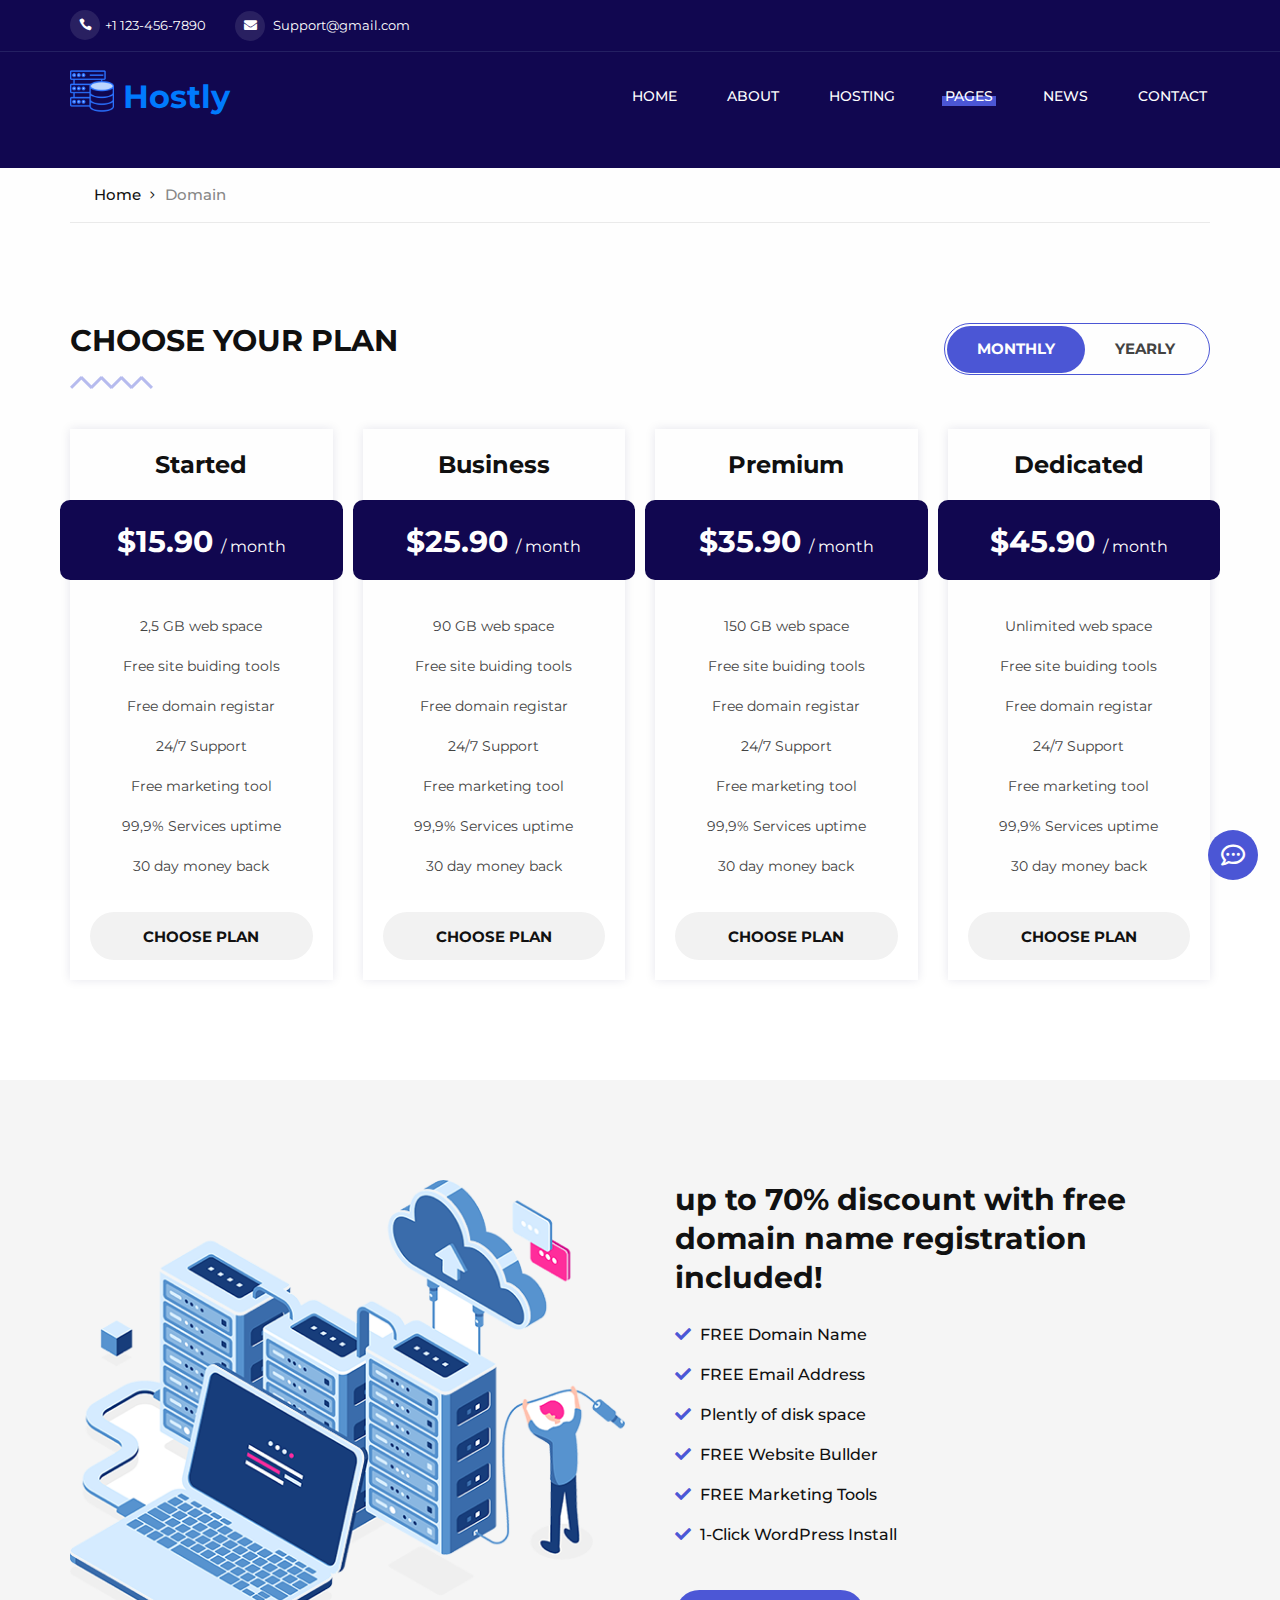
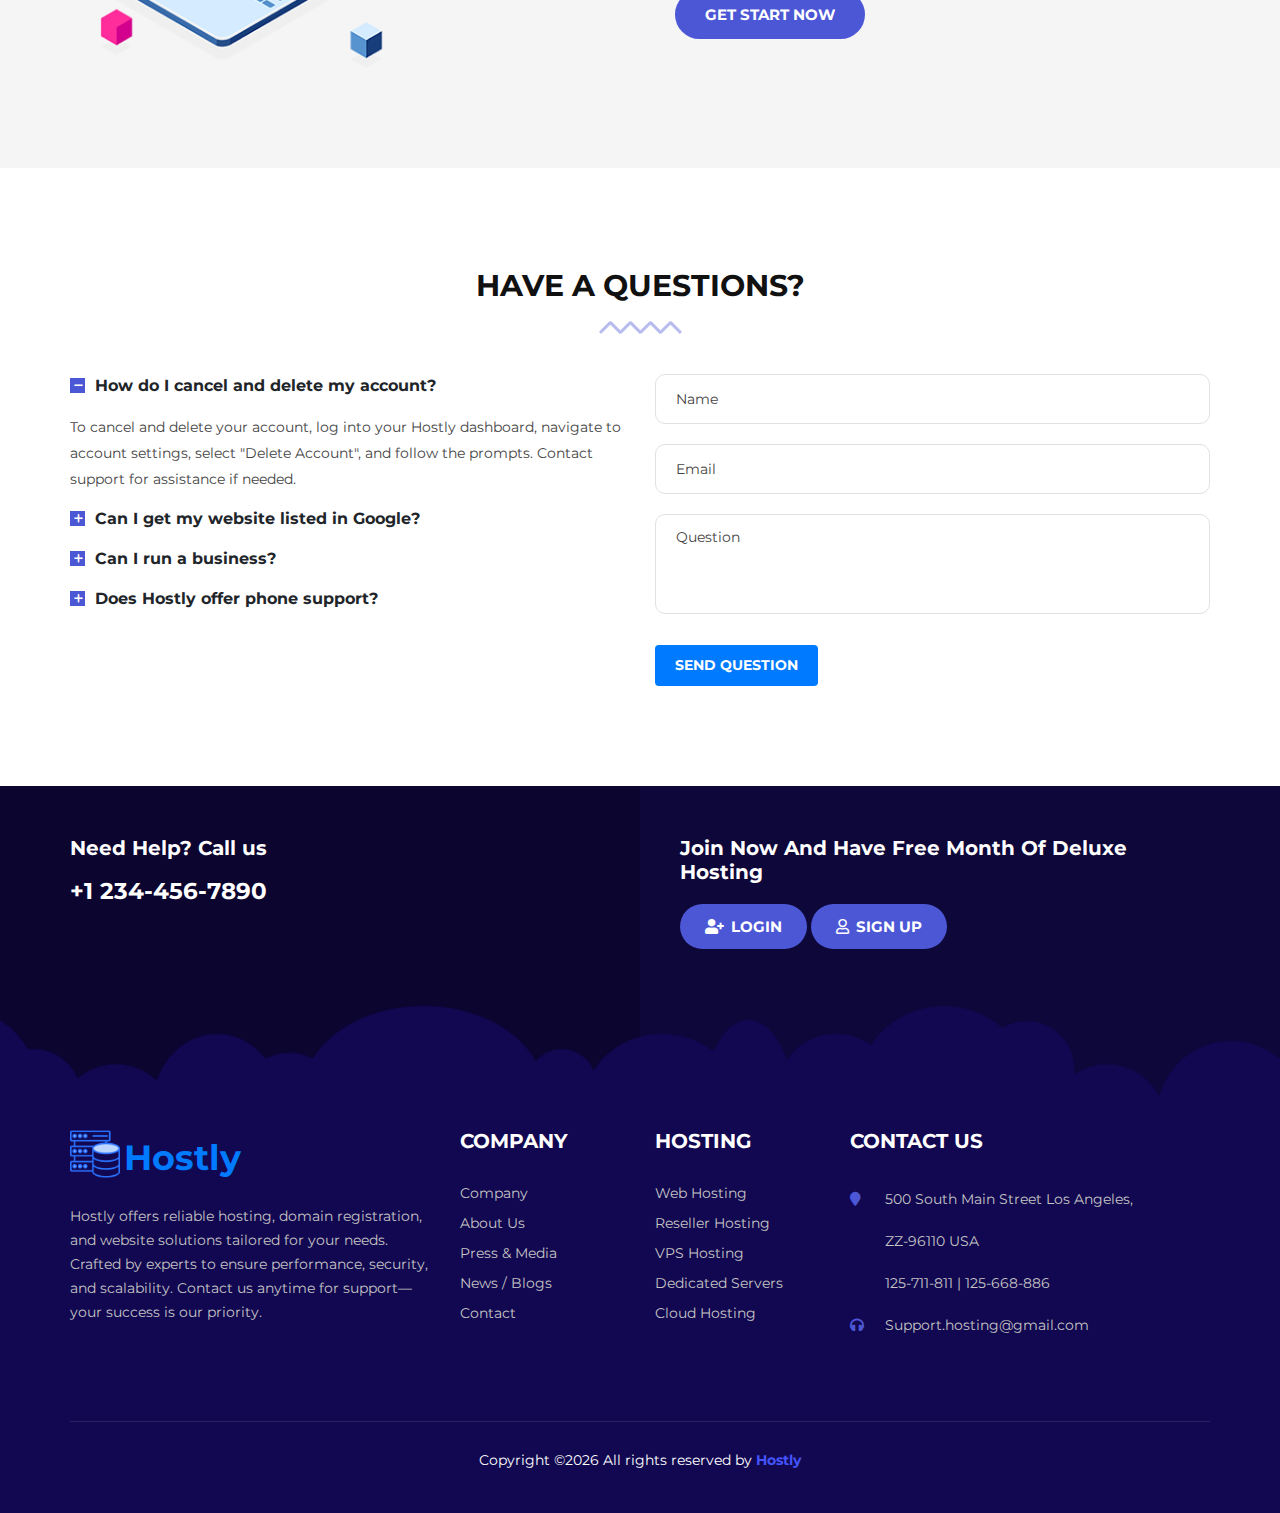
<file: pricing.html>
<!DOCTYPE html>
<html lang="zxx">

<head>
    <meta charset="UTF-8">
    <meta name="description" content="Deerhost Template">
    <meta name="keywords" content="Deerhost, unica, creative, html">
    <meta name="viewport" content="width=device-width, initial-scale=1.0">
    <meta http-equiv="X-UA-Compatible" content="ie=edge">
    <title>Pricing</title>
    <link rel="icon" href="img/host-logo.png" type="image/png">
    <!-- Google Font -->
    <link href="https://fonts.googleapis.com/css?family=Montserrat:400,500,600,700,800,900&display=swap"
        rel="stylesheet">

    <!-- Css Styles -->
    <link rel="stylesheet" href="css/bootstrap.min.css" type="text/css">
    <link rel="stylesheet" href="css/font-awesome.min.css" type="text/css">
    <link rel="stylesheet" href="css/elegant-icons.css" type="text/css">
    <link rel="stylesheet" href="css/flaticon.css" type="text/css">
    <link rel="stylesheet" href="css/owl.carousel.min.css" type="text/css">
    <link rel="stylesheet" href="css/slicknav.min.css" type="text/css">
    <link rel="stylesheet" href="css/style.css" type="text/css">
    <link rel="stylesheet" href="css/all.min.css">
    <link rel="stylesheet" href="css/all.css">
</head>

<body>
    <!-- Page Preloder -->
    <div id="preloder">
        <div class="loader"></div>
    </div>

    <!-- Offcanvas Menu Begin -->
    <div class="offcanvas__menu__overlay"></div>
    <div class="offcanvas__menu__wrapper">
        <div class="canvas__close">
            <span class="fa fa-times-circle-o"></span>
        </div>
        <div class="offcanvas__logo">
            <a href="#"><img src="img/logo.png" alt=""></a>
        </div>
        <nav class="offcanvas__menu mobile-menu">
            <ul>
                <li class="active"><a href="./index.html">Home</a></li>
                <li><a href="./about.html">About</a></li>
                <li><a href="./hosting.html">Hosting</a></li>

                <li><a href="#">Pages</a>
                    <ul class="dropdown">
                        <li><a href="./pricing.html">Pricing</a></li>
                        <li><a href="./blog-details.html">Blog Details</a></li>
                    </ul>
                </li>
                <li><a href="./blog.html">News</a></li>
                <li><a href="./contact.html">Contact</a></li>
            </ul>
        </nav>
        <div id="mobile-menu-wrap"></div>
        <div class="offcanvas__info">
            <ul>
                <li><span class="icon_phone"></span> +1 123-456-7890</li>
                <li><span class="fa fa-envelope"></span> Support@gmail.com</li>
            </ul>
        </div>
        <div class="offcanvas__auth">
            <ul>
                <!-- <button id="registerBtn" onclick="openRegisterModal()"> <i class="fa-solid fa-user-plus"></i>Login / Register</button> -->
            </ul>
        </div>
        
    </div>
    <!-- Offcanvas Menu End -->
    <!-- ---------------------------------chaat assistance---------------------------------- -->
    
      
    <div class="chat-widget">
        
        <div class="chat-icon" id="chat-icon">
          <i class="fa-regular fa-comment-dots"></i>
        </div>
        <div class="chat-window hidden" id="chat-window">
          <div class="chat-header">
            <h4>Chat Assistant</h4>
            <button id="close-chat">✖</button>
          </div>
          <div class="chat-body" id="chat-body">
            <p>Please choose your subscription plan:</p>
            <div class="plan">
              <button class="chat-option" onclick="selectPlan('monthly')">Monthly</button>
            <button class="chat-option" onclick="selectPlan('annual')">Annual</button>
            </div>
          </div>
          <div class="chat-footer">
            <div class="chat-sent">
              <input type="text" id="user-input" placeholder="Enter Your Email" />
            <button id="send-button"><i class="fa-solid fa-paper-plane"></i></button>
            </div>
            <span id="response-message" class="hidden">We will contact you.</span>
          </div>
        </div>
      </div>
      
      <!-- ---------------------------------/chaat assistance---------------------------------- -->
    <!-- ---------------------------------login page--------------------------- -->
    <div id="registerModal" class="modal" style="display:none;">
        <div class="modal-content">
          <span class="close-btn" id="closeModal">&times;</span>
          <h2>Sign Up</h2>
        <div class="login-img">
            <span >Hostly</span>
        </div>
          <form id="registerForm">
            <input type="text" id="username" placeholder="Enter your name" required>
            <input type="email" id="email" placeholder="Enter your email" required>
            <input type="password" id="password" placeholder="Create a strong password" required>
            <button type="submit" class="site-btn">Submit</button>
          </form>
          <p id="successMessage" style="display: none; color: green; margin-top: 10px;">
            You are successfully registered!
          </p>
        </div>
      </div>
    <!-- Landing Page Content -->
  <!-- Registration Modal -->
  
      <!-- ---------------------------------login page--------------------------- -->

    <!-- Header Section Begin -->
    <header class="header-section header-normal">
        <div class="header__info">
            <div class="container">
                <div class="row">
                    <div class="col-lg-6 col-md-6">
                        <div class="header__info-left">
                            <ul>
                                <li><span class="icon_phone"></span>+1 123-456-7890</li>
                                <li><span class="fa fa-envelope"></span> Support@gmail.com</li>
                            </ul>
                        </div>
                    </div>
                    <div class="col-lg-6 col-md-6">
                        <div class="header__info-right">
                            <ul>
                                <!-- <button id="registerBtn" onclick="openRegisterModal()"> <i class="fa-solid fa-user-plus"></i>Login / Register</button> -->
                            </ul>
                        </div>
                    </div>
                </div>
            </div>
        </div>
        <div class="container">
            <div class="row">
                <div class="col-lg-3 col-md-3">
                    <div class="header__logo">
                        <a href="./index.html">
                            <img src="img/host-logo.png" alt="">
                            <span>Hostly</span>
                        </a>
                    </div>
                </div>
                <div class="col-lg-9 col-md-9">
                    <nav class="header__menu">
                        <ul>
                            <li ><a href="./index.html">Home</a></li>
                            <li><a href="./about.html">About</a></li>
                            <li><a href="./hosting.html">Hosting</a></li>
                            <li class="active"><a href="#">Pages</a>
                                <ul class="dropdown">
                                    <li><a href="./pricing.html">Pricing</a></li>
                                    <li><a href="./blog-details.html">Blog Details</a></li>
                                </ul>
                            </li>
                            <li><a href="./blog.html">News</a></li>
                            <li><a href="./contact.html">Contact</a></li>
                        </ul>
                    </nav>
                </div>
            </div>
            <div class="canvas__open">
                <span class="fa fa-bars"></span>
            </div>
        </div>
    </header>
    <!-- Header End -->
    <!-- Breadcrumb Begin -->
    <div class="breadcrumb-section">
        <div class="container">
            <div class="row">
                <div class="col-lg-12">
                    <div class="breadcrumb__option">
                        <a href="./index.html"><span class="fa fa-home"></span> Home</a>
                        <span>Domain</span>
                    </div>
                </div>
            </div>
        </div>
    </div>
    <!-- Breadcrumb End -->

    <!-- Pricing Section Begin -->
    <section class="pricing-section spad">
        <div class="container">
            <div class="row">
                <div class="col-lg-7 col-md-7">
                    <div class="section-title normal-title">
                        <h3>Choose your plan</h3>
                    </div>
                </div>
                <div class="col-lg-5 col-md-5">
                    <div class="pricing__swipe-btn">
                        <label for="month" class="active">Monthly
                            <input type="radio" id="month">
                        </label>
                        <label for="yearly">Yearly
                            <input type="radio" id="yearly">
                        </label>
                    </div>
                </div>
            </div>
            <div class="row monthly__plans active">
                <div class="col-lg-3 col-md-6 col-sm-6">
                    <div class="pricing__item">
                        <h4>Started</h4>
                        <h3>$15.90 <span>/ month</span></h3>
                        <ul>
                            <li>2,5 GB web space</li>
                            <li>Free site buiding tools</li>
                            <li>Free domain registar</li>
                            <li>24/7 Support</li>
                            <li>Free marketing tool</li>
                            <li>99,9% Services uptime</li>
                            <li>30 day money back</li>
                        </ul>
                        <a href="#" class="primary-btn">Choose plan</a>
                    </div>
                </div>
                <div class="col-lg-3 col-md-6 col-sm-6">
                    <div class="pricing__item">
                        <h4>Business</h4>
                        <h3>$25.90 <span>/ month</span></h3>
                        <ul>
                            <li>90 GB web space</li>
                            <li>Free site buiding tools</li>
                            <li>Free domain registar</li>
                            <li>24/7 Support</li>
                            <li>Free marketing tool</li>
                            <li>99,9% Services uptime</li>
                            <li>30 day money back</li>
                        </ul>
                        <a href="#" class="primary-btn">Choose plan</a>
                    </div>
                </div>
                <div class="col-lg-3 col-md-6 col-sm-6">
                    <div class="pricing__item">
                        <h4>Premium</h4>
                        <h3>$35.90 <span>/ month</span></h3>
                        <ul>
                            <li>150 GB web space</li>
                            <li>Free site buiding tools</li>
                            <li>Free domain registar</li>
                            <li>24/7 Support</li>
                            <li>Free marketing tool</li>
                            <li>99,9% Services uptime</li>
                            <li>30 day money back</li>
                        </ul>
                        <a href="#" class="primary-btn">Choose plan</a>
                    </div>
                </div>
                <div class="col-lg-3 col-md-6 col-sm-6">
                    <div class="pricing__item">
                        <h4>Dedicated</h4>
                        <h3>$45.90 <span>/ month</span></h3>
                        <ul>
                            <li>Unlimited web space</li>
                            <li>Free site buiding tools</li>
                            <li>Free domain registar</li>
                            <li>24/7 Support</li>
                            <li>Free marketing tool</li>
                            <li>99,9% Services uptime</li>
                            <li>30 day money back</li>
                        </ul>
                        <a href="#" class="primary-btn">Choose plan</a>
                    </div>
                </div>
            </div>
            <div class="row yearly__plans">
                <div class="col-lg-3 col-md-6 col-sm-6">
                    <div class="pricing__item">
                        <h4>Started</h4>
                        <h3>$150 <span>/ month</span></h3>
                        <ul>
                            <li>2,5 GB web space</li>
                            <li>Free site buiding tools</li>
                            <li>Free domain registar</li>
                            <li>24/7 Support</li>
                            <li>Free marketing tool</li>
                            <li>99,9% Services uptime</li>
                            <li>30 day money back</li>
                        </ul>
                        <a href="#" class="primary-btn">Choose plan</a>
                    </div>
                </div>
                <div class="col-lg-3 col-md-6 col-sm-6">
                    <div class="pricing__item">
                        <h4>Business</h4>
                        <h3>$250 <span>/ month</span></h3>
                        <ul>
                            <li>90 GB web space</li>
                            <li>Free site buiding tools</li>
                            <li>Free domain registar</li>
                            <li>24/7 Support</li>
                            <li>Free marketing tool</li>
                            <li>99,9% Services uptime</li>
                            <li>30 day money back</li>
                        </ul>
                        <a href="#" class="primary-btn">Choose plan</a>
                    </div>
                </div>
                <div class="col-lg-3 col-md-6 col-sm-6">
                    <div class="pricing__item">
                        <h4>Premium</h4>
                        <h3>$350 <span>/ month</span></h3>
                        <ul>
                            <li>150 GB web space</li>
                            <li>Free site buiding tools</li>
                            <li>Free domain registar</li>
                            <li>24/7 Support</li>
                            <li>Free marketing tool</li>
                            <li>99,9% Services uptime</li>
                            <li>30 day money back</li>
                        </ul>
                        <a href="#" class="primary-btn">Choose plan</a>
                    </div>
                </div>
                <div class="col-lg-3 col-md-6 col-sm-6">
                    <div class="pricing__item">
                        <h4>Dedicated</h4>
                        <h3>$450 <span>/ month</span></h3>
                        <ul>
                            <li>Unlimited web space</li>
                            <li>Free site buiding tools</li>
                            <li>Free domain registar</li>
                            <li>24/7 Support</li>
                            <li>Free marketing tool</li>
                            <li>99,9% Services uptime</li>
                            <li>30 day money back</li>
                        </ul>
                        <a href="#" class="primary-btn">Choose plan</a>
                    </div>
                </div>
            </div>
        </div>
    </section>
    <!-- Pricing Section End -->

    <!-- Choose Plan Section Begin -->
    <section class="choose-plan-section pricing-page spad">
        <div class="container">
            <div class="row">
                <div class="col-lg-6">
                    <img src="img/choose-plan.png" alt="">
                </div>
                <div class="col-lg-6">
                    <div class="plan__text">
                        <h3>up to 70% discount with free domain name registration included!</h3>
                        <ul>
                            <li><span class="fa fa-check"></span> FREE Domain Name</li>
                            <li><span class="fa fa-check"></span> FREE Email Address</li>
                            <li><span class="fa fa-check"></span> Plently of disk space</li>
                            <li><span class="fa fa-check"></span> FREE Website Bullder</li>
                            <li><span class="fa fa-check"></span> FREE Marketing Tools</li>
                            <li><span class="fa fa-check"></span> 1-Click WordPress Install</li>
                        </ul>
                        <a href="#" class="primary-btn">Get start now</a>
                    </div>
                </div>
            </div>
        </div>
    </section>
    <!-- Choose Plan Section End -->

    <!-- Question Section Begin -->
    <section class="question-section spad">
        <div class="container">
            <div class="row">
                <div class="col-lg-12">
                    <div class="section-title">
                        <h3>Have a questions?</h3>
                    </div>
                </div>
            </div>
            <div class="row">
                <div class="col-lg-6">
                    <div class="question__accordin">
                        <div class="accordion" id="accordionExample">
                            <div class="card">
                                <div class="card-heading active">
                                    <a class="active" data-toggle="collapse" data-target="#collapseOne">
                                        How do I cancel and delete my account?
                                    </a>
                                </div>
                                <div id="collapseOne" class="collapse show" data-parent="#accordionExample">
                                    <div class="card-body">
                                        <p>To cancel and delete your account, log into your Hostly dashboard, navigate to account settings, select "Delete Account",
                                             and follow the prompts. Contact support for assistance if needed. </p>
                                    </div>
                                </div>
                            </div>
                            <div class="card">
                                <div class="card-heading">
                                    <a data-toggle="collapse" data-target="#collapseTwo">
                                        Can I get my website listed in Google?
                                    </a>
                                </div>
                                <div id="collapseTwo" class="collapse" data-parent="#accordionExample">
                                    <div class="card-body">
                                        <p>Yes, you can list your website on Google by submitting it to Google Search Console, optimizing SEO settings, and ensuring your site is indexed.
                                             Hostly provides tools to assist you. </p>
                                    </div>
                                </div>
                            </div>
                            <div class="card">
                                <div class="card-heading">
                                    <a data-toggle="collapse" data-target="#collapseThree">
                                        Can I run a business?
                                    </a>
                                </div>
                                <div id="collapseThree" class="collapse" data-parent="#accordionExample">
                                    <div class="card-body">
                                        <p>Yes, you can run a business with Hostly's reliable hosting, domain services, and tools designed to support e-commerce and professional websites.
                                             Perfect for startups and established businesses alike.. </p>
                                    </div>
                                </div>
                            </div>
                            <div class="card">
                                <div class="card-heading">
                                    <a data-toggle="collapse" data-target="#collapseFour">
                                        Does Hostly offer phone support?
                                    </a>
                                </div>
                                <div id="collapseFour" class="collapse" data-parent="#accordionExample">
                                    <div class="card-body">
                                        <p>Yes, Hostly offers phone support to assist you with any hosting, domain,
                                             or technical issues. Contact us anytime! </p>
                                    </div>
                                </div>
                            </div>
                        </div>
                    </div>
                </div>
                <div class="col-lg-6">
                    <form action="#" class="question-form">
                        <input type="text" placeholder="Name">
                        <input type="text" placeholder="Email">
                        <textarea placeholder="Question"></textarea>
                        <button type="submit" class="site-btn">Send question</button>
                    </form>
                </div>
            </div>
        </div>
    </section>
    <!-- Question Section End -->
<!-- Footer Section Begin -->
<footer class="footer-section">
    <div class="footer__top">
        <div class="container">
            <div class="row">
                <div class="col-lg-6 col-md-6">
                    <div class="footer__top-call">
                        <h5>Need Help? Call us</h5>
                        <h2 style="color: white; font-size:23px;">+1 234-456-7890</h2>
                    </div>
                </div>
                <div class="col-lg-6 col-md-6">
                    <a href="index.html">
                        <div class="footer__top-auth">
                            <h5>Join Now And Have Free Month Of Deluxe Hosting</h5>
                            <button class="log-btn" id="registerBtn" onclick="openRegisterModal()"> <i class="fa-solid fa-user-plus"></i>Login</button>
                            <button id="registerBtn" onclick="openRegisterModal()"> <i class="fa-regular fa-user"></i>Sign Up</button>
                        </div>
                    </a>
                </div>
            </div>
        </div>
    </div>
    <div class="footer__text set-bg" data-setbg="img/footer-bg.png">
        <div class="container">
            <div class="row">
                <div class="col-lg-4 col-md-6 col-sm-12">
                    <div class="footer__text-about">
                        <div class="footer-logo">
                            <a href="./index.html">
                                <img src="img/host-logo.png" alt="">
                                <span>Hostly</span>
                            </a>
                        </div>
                        <p>Hostly offers reliable hosting, domain registration, and website solutions tailored for your needs. Crafted by experts to ensure performance, security, and scalability. Contact us anytime for support—your success is our priority. </p>
                        <div class="footer__social">
                            <a href="#"><i class="fa fa-facebook"></i></a>
                            <a href="#"><i class="fa fa-twitter"></i></a>
                            <a href="#"><i class="fa fa-youtube-play"></i></a>
                            <a href="#"><i class="fa fa-instagram"></i></a>
                        </div>
                    </div>
                </div>
                <div class="col-lg-2 col-md-6 col-sm-6">
                    <div class="footer__text-widget">
                        <h5>Company</h5>
                        <ul>
                            <li><a href="index.html">Company</a></li>
                            <li><a href="about.html">About Us</a></li>
                            <li><a href="blog-details.html">Press & Media</a></li>
                            <li><a href="blog.html">News / Blogs</a></li>
                            <li><a href="contact.html">Contact</a></li>
                        </ul>
                    </div>
                </div>
                <div class="col-lg-2 col-md-6 col-sm-6">
                    <div class="footer__text-widget">
                        <h5>Hosting</h5>
                        <ul>
                            <li><a href="hosting.html">Web Hosting</a></li>
                            <li><a href="hosting.html">Reseller Hosting</a></li>
                            <li><a href="hosting.html">VPS Hosting</a></li>
                            <li><a href="hosting.html">Dedicated Servers</a></li>
                            <li><a href="hosting.html">Cloud Hosting</a></li>
                        </ul>
                    </div>
                </div>
                <div class="col-lg-4 col-md-6 col-sm-12">
                    <div class="footer__text-widget">
                        <h5>cONTACT US</h5>
                        <ul class="footer__widget-info">
                            <li><span class="fa fa-map-marker"></span> 500 South Main Street Los Angeles,<br />
                                ZZ-96110 USA</li>
                            <li><span class="fa fa-mobile"></span> 125-711-811 | 125-668-886</li>
                            <li><span class="fa fa-headphones"></span> Support.hosting@gmail.com</li>
                        </ul>
                    </div>
                </div>
            </div>
            <div class="footer__text-copyright">
                <p><!-- Link back to Colorlib can't be removed. Template is licensed under CC BY 3.0. -->
Copyright &copy;<script>document.write(new Date().getFullYear());</script> All rights reserved by <a href="index.html" target="_blank">Hostly</a>
<!-- Link back to Colorlib can't be removed. Template is licensed under CC BY 3.0. --></p>
            </div>
        </div>
    </div>
</footer>
<!-- Footer Section End -->

<!-- Js Plugins -->
<script src="js/jquery-3.3.1.min.js"></script>
<script src="js/bootstrap.min.js"></script>
<script src="js/jquery.slicknav.js"></script>
<script src="js/owl.carousel.min.js"></script>
<script src="js/main.js"></script>
</body>

</html>
</file>
<file: css/elegant-icons.css>
@font-face {
	font-family: 'ElegantIcons';
	src:url('../fonts/ElegantIcons.eot');
	src:url('../fonts/ElegantIcons.eot?#iefix') format('embedded-opentype'),
		url('../fonts/ElegantIcons.woff') format('woff'),
		url('../fonts/ElegantIcons.ttf') format('truetype'),
		url('../fonts/ElegantIcons.svg#ElegantIcons') format('svg');
	font-weight: normal;
	font-style: normal;
}

/* Use the following CSS code if you want to use data attributes for inserting your icons */
[data-icon]:before {
	font-family: 'ElegantIcons';
	content: attr(data-icon);
	speak: none;
	font-weight: normal;
	font-variant: normal;
	text-transform: none;
	line-height: 1;
	-webkit-font-smoothing: antialiased;
	-moz-osx-font-smoothing: grayscale;
}

/* Use the following CSS code if you want to have a class per icon */
/*
Instead of a list of all class selectors,
you can use the generic selector below, but it's slower:
[class*="your-class-prefix"] {
*/
.arrow_up, .arrow_down, .arrow_left, .arrow_right, .arrow_left-up, .arrow_right-up, .arrow_right-down, .arrow_left-down, .arrow-up-down, .arrow_up-down_alt, .arrow_left-right_alt, .arrow_left-right, .arrow_expand_alt2, .arrow_expand_alt, .arrow_condense, .arrow_expand, .arrow_move, .arrow_carrot-up, .arrow_carrot-down, .arrow_carrot-left, .arrow_carrot-right, .arrow_carrot-2up, .arrow_carrot-2down, .arrow_carrot-2left, .arrow_carrot-2right, .arrow_carrot-up_alt2, .arrow_carrot-down_alt2, .arrow_carrot-left_alt2, .arrow_carrot-right_alt2, .arrow_carrot-2up_alt2, .arrow_carrot-2down_alt2, .arrow_carrot-2left_alt2, .arrow_carrot-2right_alt2, .arrow_triangle-up, .arrow_triangle-down, .arrow_triangle-left, .arrow_triangle-right, .arrow_triangle-up_alt2, .arrow_triangle-down_alt2, .arrow_triangle-left_alt2, .arrow_triangle-right_alt2, .arrow_back, .icon_minus-06, .icon_plus, .icon_close, .icon_check, .icon_minus_alt2, .icon_plus_alt2, .icon_close_alt2, .icon_check_alt2, .icon_zoom-out_alt, .icon_zoom-in_alt, .icon_search, .icon_box-empty, .icon_box-selected, .icon_minus-box, .icon_plus-box, .icon_box-checked, .icon_circle-empty, .icon_circle-slelected, .icon_stop_alt2, .icon_stop, .icon_pause_alt2, .icon_pause, .icon_menu, .icon_menu-square_alt2, .icon_menu-circle_alt2, .icon_ul, .icon_ol, .icon_adjust-horiz, .icon_adjust-vert, .icon_document_alt, .icon_documents_alt, .icon_pencil, .icon_pencil-edit_alt, .icon_pencil-edit, .icon_folder-alt, .icon_folder-open_alt, .icon_folder-add_alt, .icon_info_alt, .icon_error-oct_alt, .icon_error-circle_alt, .icon_error-triangle_alt, .icon_question_alt2, .icon_question, .icon_comment_alt, .icon_chat_alt, .icon_vol-mute_alt, .icon_volume-low_alt, .icon_volume-high_alt, .icon_quotations, .icon_quotations_alt2, .icon_clock_alt, .icon_lock_alt, .icon_lock-open_alt, .icon_key_alt, .icon_cloud_alt, .icon_cloud-upload_alt, .icon_cloud-download_alt, .icon_image, .icon_images, .icon_lightbulb_alt, .icon_gift_alt, .icon_house_alt, .icon_genius, .icon_mobile, .icon_tablet, .icon_laptop, .icon_desktop, .icon_camera_alt, .icon_mail_alt, .icon_cone_alt, .icon_ribbon_alt, .icon_bag_alt, .icon_creditcard, .icon_cart_alt, .icon_paperclip, .icon_tag_alt, .icon_tags_alt, .icon_trash_alt, .icon_cursor_alt, .icon_mic_alt, .icon_compass_alt, .icon_pin_alt, .icon_pushpin_alt, .icon_map_alt, .icon_drawer_alt, .icon_toolbox_alt, .icon_book_alt, .icon_calendar, .icon_film, .icon_table, .icon_contacts_alt, .icon_headphones, .icon_lifesaver, .icon_piechart, .icon_refresh, .icon_link_alt, .icon_link, .icon_loading, .icon_blocked, .icon_archive_alt, .icon_heart_alt, .icon_star_alt, .icon_star-half_alt, .icon_star, .icon_star-half, .icon_tools, .icon_tool, .icon_cog, .icon_cogs, .arrow_up_alt, .arrow_down_alt, .arrow_left_alt, .arrow_right_alt, .arrow_left-up_alt, .arrow_right-up_alt, .arrow_right-down_alt, .arrow_left-down_alt, .arrow_condense_alt, .arrow_expand_alt3, .arrow_carrot_up_alt, .arrow_carrot-down_alt, .arrow_carrot-left_alt, .arrow_carrot-right_alt, .arrow_carrot-2up_alt, .arrow_carrot-2dwnn_alt, .arrow_carrot-2left_alt, .arrow_carrot-2right_alt, .arrow_triangle-up_alt, .arrow_triangle-down_alt, .arrow_triangle-left_alt, .arrow_triangle-right_alt, .icon_minus_alt, .icon_plus_alt, .icon_close_alt, .icon_check_alt, .icon_zoom-out, .icon_zoom-in, .icon_stop_alt, .icon_menu-square_alt, .icon_menu-circle_alt, .icon_document, .icon_documents, .icon_pencil_alt, .icon_folder, .icon_folder-open, .icon_folder-add, .icon_folder_upload, .icon_folder_download, .icon_info, .icon_error-circle, .icon_error-oct, .icon_error-triangle, .icon_question_alt, .icon_comment, .icon_chat, .icon_vol-mute, .icon_volume-low, .icon_volume-high, .icon_quotations_alt, .icon_clock, .icon_lock, .icon_lock-open, .icon_key, .icon_cloud, .icon_cloud-upload, .icon_cloud-download, .icon_lightbulb, .icon_gift, .icon_house, .icon_camera, .icon_mail, .icon_cone, .icon_ribbon, .icon_bag, .icon_cart, .icon_tag, .icon_tags, .icon_trash, .icon_cursor, .icon_mic, .icon_compass, .icon_pin, .icon_pushpin, .icon_map, .icon_drawer, .icon_toolbox, .icon_book, .icon_contacts, .icon_archive, .icon_heart, .icon_profile, .icon_group, .icon_grid-2x2, .icon_grid-3x3, .icon_music, .icon_pause_alt, .icon_phone, .icon_upload, .icon_download, .social_facebook, .social_twitter, .social_pinterest, .social_googleplus, .social_tumblr, .social_tumbleupon, .social_wordpress, .social_instagram, .social_dribbble, .social_vimeo, .social_linkedin, .social_rss, .social_deviantart, .social_share, .social_myspace, .social_skype, .social_youtube, .social_picassa, .social_googledrive, .social_flickr, .social_blogger, .social_spotify, .social_delicious, .social_facebook_circle, .social_twitter_circle, .social_pinterest_circle, .social_googleplus_circle, .social_tumblr_circle, .social_stumbleupon_circle, .social_wordpress_circle, .social_instagram_circle, .social_dribbble_circle, .social_vimeo_circle, .social_linkedin_circle, .social_rss_circle, .social_deviantart_circle, .social_share_circle, .social_myspace_circle, .social_skype_circle, .social_youtube_circle, .social_picassa_circle, .social_googledrive_alt2, .social_flickr_circle, .social_blogger_circle, .social_spotify_circle, .social_delicious_circle, .social_facebook_square, .social_twitter_square, .social_pinterest_square, .social_googleplus_square, .social_tumblr_square, .social_stumbleupon_square, .social_wordpress_square, .social_instagram_square, .social_dribbble_square, .social_vimeo_square, .social_linkedin_square, .social_rss_square, .social_deviantart_square, .social_share_square, .social_myspace_square, .social_skype_square, .social_youtube_square, .social_picassa_square, .social_googledrive_square, .social_flickr_square, .social_blogger_square, .social_spotify_square, .social_delicious_square, .icon_printer, .icon_calulator, .icon_building, .icon_floppy, .icon_drive, .icon_search-2, .icon_id, .icon_id-2, .icon_puzzle, .icon_like, .icon_dislike, .icon_mug, .icon_currency, .icon_wallet, .icon_pens, .icon_easel, .icon_flowchart, .icon_datareport, .icon_briefcase, .icon_shield, .icon_percent, .icon_globe, .icon_globe-2, .icon_target, .icon_hourglass, .icon_balance, .icon_rook, .icon_printer-alt, .icon_calculator_alt, .icon_building_alt, .icon_floppy_alt, .icon_drive_alt, .icon_search_alt, .icon_id_alt, .icon_id-2_alt, .icon_puzzle_alt, .icon_like_alt, .icon_dislike_alt, .icon_mug_alt, .icon_currency_alt, .icon_wallet_alt, .icon_pens_alt, .icon_easel_alt, .icon_flowchart_alt, .icon_datareport_alt, .icon_briefcase_alt, .icon_shield_alt, .icon_percent_alt, .icon_globe_alt, .icon_clipboard {
	font-family: 'ElegantIcons';
	speak: none;
	font-style: normal;
	font-weight: normal;
	font-variant: normal;
	text-transform: none;
	line-height: 1;
	-webkit-font-smoothing: antialiased;
}
.arrow_up:before {
	content: "\21";
}
.arrow_down:before {
	content: "\22";
}
.arrow_left:before {
	content: "\23";
}
.arrow_right:before {
	content: "\24";
}
.arrow_left-up:before {
	content: "\25";
}
.arrow_right-up:before {
	content: "\26";
}
.arrow_right-down:before {
	content: "\27";
}
.arrow_left-down:before {
	content: "\28";
}
.arrow-up-down:before {
	content: "\29";
}
.arrow_up-down_alt:before {
	content: "\2a";
}
.arrow_left-right_alt:before {
	content: "\2b";
}
.arrow_left-right:before {
	content: "\2c";
}
.arrow_expand_alt2:before {
	content: "\2d";
}
.arrow_expand_alt:before {
	content: "\2e";
}
.arrow_condense:before {
	content: "\2f";
}
.arrow_expand:before {
	content: "\30";
}
.arrow_move:before {
	content: "\31";
}
.arrow_carrot-up:before {
	content: "\32";
}
.arrow_carrot-down:before {
	content: "\33";
}
.arrow_carrot-left:before {
	content: "\34";
}
.arrow_carrot-right:before {
	content: "\35";
}
.arrow_carrot-2up:before {
	content: "\36";
}
.arrow_carrot-2down:before {
	content: "\37";
}
.arrow_carrot-2left:before {
	content: "\38";
}
.arrow_carrot-2right:before {
	content: "\39";
}
.arrow_carrot-up_alt2:before {
	content: "\3a";
}
.arrow_carrot-down_alt2:before {
	content: "\3b";
}
.arrow_carrot-left_alt2:before {
	content: "\3c";
}
.arrow_carrot-right_alt2:before {
	content: "\3d";
}
.arrow_carrot-2up_alt2:before {
	content: "\3e";
}
.arrow_carrot-2down_alt2:before {
	content: "\3f";
}
.arrow_carrot-2left_alt2:before {
	content: "\40";
}
.arrow_carrot-2right_alt2:before {
	content: "\41";
}
.arrow_triangle-up:before {
	content: "\42";
}
.arrow_triangle-down:before {
	content: "\43";
}
.arrow_triangle-left:before {
	content: "\44";
}
.arrow_triangle-right:before {
	content: "\45";
}
.arrow_triangle-up_alt2:before {
	content: "\46";
}
.arrow_triangle-down_alt2:before {
	content: "\47";
}
.arrow_triangle-left_alt2:before {
	content: "\48";
}
.arrow_triangle-right_alt2:before {
	content: "\49";
}
.arrow_back:before {
	content: "\4a";
}
.icon_minus-06:before {
	content: "\4b";
}
.icon_plus:before {
	content: "\4c";
}
.icon_close:before {
	content: "\4d";
}
.icon_check:before {
	content: "\4e";
}
.icon_minus_alt2:before {
	content: "\4f";
}
.icon_plus_alt2:before {
	content: "\50";
}
.icon_close_alt2:before {
	content: "\51";
}
.icon_check_alt2:before {
	content: "\52";
}
.icon_zoom-out_alt:before {
	content: "\53";
}
.icon_zoom-in_alt:before {
	content: "\54";
}
.icon_search:before {
	content: "\55";
}
.icon_box-empty:before {
	content: "\56";
}
.icon_box-selected:before {
	content: "\57";
}
.icon_minus-box:before {
	content: "\58";
}
.icon_plus-box:before {
	content: "\59";
}
.icon_box-checked:before {
	content: "\5a";
}
.icon_circle-empty:before {
	content: "\5b";
}
.icon_circle-slelected:before {
	content: "\5c";
}
.icon_stop_alt2:before {
	content: "\5d";
}
.icon_stop:before {
	content: "\5e";
}
.icon_pause_alt2:before {
	content: "\5f";
}
.icon_pause:before {
	content: "\60";
}
.icon_menu:before {
	content: "\61";
}
.icon_menu-square_alt2:before {
	content: "\62";
}
.icon_menu-circle_alt2:before {
	content: "\63";
}
.icon_ul:before {
	content: "\64";
}
.icon_ol:before {
	content: "\65";
}
.icon_adjust-horiz:before {
	content: "\66";
}
.icon_adjust-vert:before {
	content: "\67";
}
.icon_document_alt:before {
	content: "\68";
}
.icon_documents_alt:before {
	content: "\69";
}
.icon_pencil:before {
	content: "\6a";
}
.icon_pencil-edit_alt:before {
	content: "\6b";
}
.icon_pencil-edit:before {
	content: "\6c";
}
.icon_folder-alt:before {
	content: "\6d";
}
.icon_folder-open_alt:before {
	content: "\6e";
}
.icon_folder-add_alt:before {
	content: "\6f";
}
.icon_info_alt:before {
	content: "\70";
}
.icon_error-oct_alt:before {
	content: "\71";
}
.icon_error-circle_alt:before {
	content: "\72";
}
.icon_error-triangle_alt:before {
	content: "\73";
}
.icon_question_alt2:before {
	content: "\74";
}
.icon_question:before {
	content: "\75";
}
.icon_comment_alt:before {
	content: "\76";
}
.icon_chat_alt:before {
	content: "\77";
}
.icon_vol-mute_alt:before {
	content: "\78";
}
.icon_volume-low_alt:before {
	content: "\79";
}
.icon_volume-high_alt:before {
	content: "\7a";
}
.icon_quotations:before {
	content: "\7b";
}
.icon_quotations_alt2:before {
	content: "\7c";
}
.icon_clock_alt:before {
	content: "\7d";
}
.icon_lock_alt:before {
	content: "\7e";
}
.icon_lock-open_alt:before {
	content: "\e000";
}
.icon_key_alt:before {
	content: "\e001";
}
.icon_cloud_alt:before {
	content: "\e002";
}
.icon_cloud-upload_alt:before {
	content: "\e003";
}
.icon_cloud-download_alt:before {
	content: "\e004";
}
.icon_image:before {
	content: "\e005";
}
.icon_images:before {
	content: "\e006";
}
.icon_lightbulb_alt:before {
	content: "\e007";
}
.icon_gift_alt:before {
	content: "\e008";
}
.icon_house_alt:before {
	content: "\e009";
}
.icon_genius:before {
	content: "\e00a";
}
.icon_mobile:before {
	content: "\e00b";
}
.icon_tablet:before {
	content: "\e00c";
}
.icon_laptop:before {
	content: "\e00d";
}
.icon_desktop:before {
	content: "\e00e";
}
.icon_camera_alt:before {
	content: "\e00f";
}
.icon_mail_alt:before {
	content: "\e010";
}
.icon_cone_alt:before {
	content: "\e011";
}
.icon_ribbon_alt:before {
	content: "\e012";
}
.icon_bag_alt:before {
	content: "\e013";
}
.icon_creditcard:before {
	content: "\e014";
}
.icon_cart_alt:before {
	content: "\e015";
}
.icon_paperclip:before {
	content: "\e016";
}
.icon_tag_alt:before {
	content: "\e017";
}
.icon_tags_alt:before {
	content: "\e018";
}
.icon_trash_alt:before {
	content: "\e019";
}
.icon_cursor_alt:before {
	content: "\e01a";
}
.icon_mic_alt:before {
	content: "\e01b";
}
.icon_compass_alt:before {
	content: "\e01c";
}
.icon_pin_alt:before {
	content: "\e01d";
}
.icon_pushpin_alt:before {
	content: "\e01e";
}
.icon_map_alt:before {
	content: "\e01f";
}
.icon_drawer_alt:before {
	content: "\e020";
}
.icon_toolbox_alt:before {
	content: "\e021";
}
.icon_book_alt:before {
	content: "\e022";
}
.icon_calendar:before {
	content: "\e023";
}
.icon_film:before {
	content: "\e024";
}
.icon_table:before {
	content: "\e025";
}
.icon_contacts_alt:before {
	content: "\e026";
}
.icon_headphones:before {
	content: "\e027";
}
.icon_lifesaver:before {
	content: "\e028";
}
.icon_piechart:before {
	content: "\e029";
}
.icon_refresh:before {
	content: "\e02a";
}
.icon_link_alt:before {
	content: "\e02b";
}
.icon_link:before {
	content: "\e02c";
}
.icon_loading:before {
	content: "\e02d";
}
.icon_blocked:before {
	content: "\e02e";
}
.icon_archive_alt:before {
	content: "\e02f";
}
.icon_heart_alt:before {
	content: "\e030";
}
.icon_star_alt:before {
	content: "\e031";
}
.icon_star-half_alt:before {
	content: "\e032";
}
.icon_star:before {
	content: "\e033";
}
.icon_star-half:before {
	content: "\e034";
}
.icon_tools:before {
	content: "\e035";
}
.icon_tool:before {
	content: "\e036";
}
.icon_cog:before {
	content: "\e037";
}
.icon_cogs:before {
	content: "\e038";
}
.arrow_up_alt:before {
	content: "\e039";
}
.arrow_down_alt:before {
	content: "\e03a";
}
.arrow_left_alt:before {
	content: "\e03b";
}
.arrow_right_alt:before {
	content: "\e03c";
}
.arrow_left-up_alt:before {
	content: "\e03d";
}
.arrow_right-up_alt:before {
	content: "\e03e";
}
.arrow_right-down_alt:before {
	content: "\e03f";
}
.arrow_left-down_alt:before {
	content: "\e040";
}
.arrow_condense_alt:before {
	content: "\e041";
}
.arrow_expand_alt3:before {
	content: "\e042";
}
.arrow_carrot_up_alt:before {
	content: "\e043";
}
.arrow_carrot-down_alt:before {
	content: "\e044";
}
.arrow_carrot-left_alt:before {
	content: "\e045";
}
.arrow_carrot-right_alt:before {
	content: "\e046";
}
.arrow_carrot-2up_alt:before {
	content: "\e047";
}
.arrow_carrot-2dwnn_alt:before {
	content: "\e048";
}
.arrow_carrot-2left_alt:before {
	content: "\e049";
}
.arrow_carrot-2right_alt:before {
	content: "\e04a";
}
.arrow_triangle-up_alt:before {
	content: "\e04b";
}
.arrow_triangle-down_alt:before {
	content: "\e04c";
}
.arrow_triangle-left_alt:before {
	content: "\e04d";
}
.arrow_triangle-right_alt:before {
	content: "\e04e";
}
.icon_minus_alt:before {
	content: "\e04f";
}
.icon_plus_alt:before {
	content: "\e050";
}
.icon_close_alt:before {
	content: "\e051";
}
.icon_check_alt:before {
	content: "\e052";
}
.icon_zoom-out:before {
	content: "\e053";
}
.icon_zoom-in:before {
	content: "\e054";
}
.icon_stop_alt:before {
	content: "\e055";
}
.icon_menu-square_alt:before {
	content: "\e056";
}
.icon_menu-circle_alt:before {
	content: "\e057";
}
.icon_document:before {
	content: "\e058";
}
.icon_documents:before {
	content: "\e059";
}
.icon_pencil_alt:before {
	content: "\e05a";
}
.icon_folder:before {
	content: "\e05b";
}
.icon_folder-open:before {
	content: "\e05c";
}
.icon_folder-add:before {
	content: "\e05d";
}
.icon_folder_upload:before {
	content: "\e05e";
}
.icon_folder_download:before {
	content: "\e05f";
}
.icon_info:before {
	content: "\e060";
}
.icon_error-circle:before {
	content: "\e061";
}
.icon_error-oct:before {
	content: "\e062";
}
.icon_error-triangle:before {
	content: "\e063";
}
.icon_question_alt:before {
	content: "\e064";
}
.icon_comment:before {
	content: "\e065";
}
.icon_chat:before {
	content: "\e066";
}
.icon_vol-mute:before {
	content: "\e067";
}
.icon_volume-low:before {
	content: "\e068";
}
.icon_volume-high:before {
	content: "\e069";
}
.icon_quotations_alt:before {
	content: "\e06a";
}
.icon_clock:before {
	content: "\e06b";
}
.icon_lock:before {
	content: "\e06c";
}
.icon_lock-open:before {
	content: "\e06d";
}
.icon_key:before {
	content: "\e06e";
}
.icon_cloud:before {
	content: "\e06f";
}
.icon_cloud-upload:before {
	content: "\e070";
}
.icon_cloud-download:before {
	content: "\e071";
}
.icon_lightbulb:before {
	content: "\e072";
}
.icon_gift:before {
	content: "\e073";
}
.icon_house:before {
	content: "\e074";
}
.icon_camera:before {
	content: "\e075";
}
.icon_mail:before {
	content: "\e076";
}
.icon_cone:before {
	content: "\e077";
}
.icon_ribbon:before {
	content: "\e078";
}
.icon_bag:before {
	content: "\e079";
}
.icon_cart:before {
	content: "\e07a";
}
.icon_tag:before {
	content: "\e07b";
}
.icon_tags:before {
	content: "\e07c";
}
.icon_trash:before {
	content: "\e07d";
}
.icon_cursor:before {
	content: "\e07e";
}
.icon_mic:before {
	content: "\e07f";
}
.icon_compass:before {
	content: "\e080";
}
.icon_pin:before {
	content: "\e081";
}
.icon_pushpin:before {
	content: "\e082";
}
.icon_map:before {
	content: "\e083";
}
.icon_drawer:before {
	content: "\e084";
}
.icon_toolbox:before {
	content: "\e085";
}
.icon_book:before {
	content: "\e086";
}
.icon_contacts:before {
	content: "\e087";
}
.icon_archive:before {
	content: "\e088";
}
.icon_heart:before {
	content: "\e089";
}
.icon_profile:before {
	content: "\e08a";
}
.icon_group:before {
	content: "\e08b";
}
.icon_grid-2x2:before {
	content: "\e08c";
}
.icon_grid-3x3:before {
	content: "\e08d";
}
.icon_music:before {
	content: "\e08e";
}
.icon_pause_alt:before {
	content: "\e08f";
}
.icon_phone:before {
	content: "\e090";
}
.icon_upload:before {
	content: "\e091";
}
.icon_download:before {
	content: "\e092";
}
.social_facebook:before {
	content: "\e093";
}
.social_twitter:before {
	content: "\e094";
}
.social_pinterest:before {
	content: "\e095";
}
.social_googleplus:before {
	content: "\e096";
}
.social_tumblr:before {
	content: "\e097";
}
.social_tumbleupon:before {
	content: "\e098";
}
.social_wordpress:before {
	content: "\e099";
}
.social_instagram:before {
	content: "\e09a";
}
.social_dribbble:before {
	content: "\e09b";
}
.social_vimeo:before {
	content: "\e09c";
}
.social_linkedin:before {
	content: "\e09d";
}
.social_rss:before {
	content: "\e09e";
}
.social_deviantart:before {
	content: "\e09f";
}
.social_share:before {
	content: "\e0a0";
}
.social_myspace:before {
	content: "\e0a1";
}
.social_skype:before {
	content: "\e0a2";
}
.social_youtube:before {
	content: "\e0a3";
}
.social_picassa:before {
	content: "\e0a4";
}
.social_googledrive:before {
	content: "\e0a5";
}
.social_flickr:before {
	content: "\e0a6";
}
.social_blogger:before {
	content: "\e0a7";
}
.social_spotify:before {
	content: "\e0a8";
}
.social_delicious:before {
	content: "\e0a9";
}
.social_facebook_circle:before {
	content: "\e0aa";
}
.social_twitter_circle:before {
	content: "\e0ab";
}
.social_pinterest_circle:before {
	content: "\e0ac";
}
.social_googleplus_circle:before {
	content: "\e0ad";
}
.social_tumblr_circle:before {
	content: "\e0ae";
}
.social_stumbleupon_circle:before {
	content: "\e0af";
}
.social_wordpress_circle:before {
	content: "\e0b0";
}
.social_instagram_circle:before {
	content: "\e0b1";
}
.social_dribbble_circle:before {
	content: "\e0b2";
}
.social_vimeo_circle:before {
	content: "\e0b3";
}
.social_linkedin_circle:before {
	content: "\e0b4";
}
.social_rss_circle:before {
	content: "\e0b5";
}
.social_deviantart_circle:before {
	content: "\e0b6";
}
.social_share_circle:before {
	content: "\e0b7";
}
.social_myspace_circle:before {
	content: "\e0b8";
}
.social_skype_circle:before {
	content: "\e0b9";
}
.social_youtube_circle:before {
	content: "\e0ba";
}
.social_picassa_circle:before {
	content: "\e0bb";
}
.social_googledrive_alt2:before {
	content: "\e0bc";
}
.social_flickr_circle:before {
	content: "\e0bd";
}
.social_blogger_circle:before {
	content: "\e0be";
}
.social_spotify_circle:before {
	content: "\e0bf";
}
.social_delicious_circle:before {
	content: "\e0c0";
}
.social_facebook_square:before {
	content: "\e0c1";
}
.social_twitter_square:before {
	content: "\e0c2";
}
.social_pinterest_square:before {
	content: "\e0c3";
}
.social_googleplus_square:before {
	content: "\e0c4";
}
.social_tumblr_square:before {
	content: "\e0c5";
}
.social_stumbleupon_square:before {
	content: "\e0c6";
}
.social_wordpress_square:before {
	content: "\e0c7";
}
.social_instagram_square:before {
	content: "\e0c8";
}
.social_dribbble_square:before {
	content: "\e0c9";
}
.social_vimeo_square:before {
	content: "\e0ca";
}
.social_linkedin_square:before {
	content: "\e0cb";
}
.social_rss_square:before {
	content: "\e0cc";
}
.social_deviantart_square:before {
	content: "\e0cd";
}
.social_share_square:before {
	content: "\e0ce";
}
.social_myspace_square:before {
	content: "\e0cf";
}
.social_skype_square:before {
	content: "\e0d0";
}
.social_youtube_square:before {
	content: "\e0d1";
}
.social_picassa_square:before {
	content: "\e0d2";
}
.social_googledrive_square:before {
	content: "\e0d3";
}
.social_flickr_square:before {
	content: "\e0d4";
}
.social_blogger_square:before {
	content: "\e0d5";
}
.social_spotify_square:before {
	content: "\e0d6";
}
.social_delicious_square:before {
	content: "\e0d7";
}
.icon_printer:before {
	content: "\e103";
}
.icon_calulator:before {
	content: "\e0ee";
}
.icon_building:before {
	content: "\e0ef";
}
.icon_floppy:before {
	content: "\e0e8";
}
.icon_drive:before {
	content: "\e0ea";
}
.icon_search-2:before {
	content: "\e101";
}
.icon_id:before {
	content: "\e107";
}
.icon_id-2:before {
	content: "\e108";
}
.icon_puzzle:before {
	content: "\e102";
}
.icon_like:before {
	content: "\e106";
}
.icon_dislike:before {
	content: "\e0eb";
}
.icon_mug:before {
	content: "\e105";
}
.icon_currency:before {
	content: "\e0ed";
}
.icon_wallet:before {
	content: "\e100";
}
.icon_pens:before {
	content: "\e104";
}
.icon_easel:before {
	content: "\e0e9";
}
.icon_flowchart:before {
	content: "\e109";
}
.icon_datareport:before {
	content: "\e0ec";
}
.icon_briefcase:before {
	content: "\e0fe";
}
.icon_shield:before {
	content: "\e0f6";
}
.icon_percent:before {
	content: "\e0fb";
}
.icon_globe:before {
	content: "\e0e2";
}
.icon_globe-2:before {
	content: "\e0e3";
}
.icon_target:before {
	content: "\e0f5";
}
.icon_hourglass:before {
	content: "\e0e1";
}
.icon_balance:before {
	content: "\e0ff";
}
.icon_rook:before {
	content: "\e0f8";
}
.icon_printer-alt:before {
	content: "\e0fa";
}
.icon_calculator_alt:before {
	content: "\e0e7";
}
.icon_building_alt:before {
	content: "\e0fd";
}
.icon_floppy_alt:before {
	content: "\e0e4";
}
.icon_drive_alt:before {
	content: "\e0e5";
}
.icon_search_alt:before {
	content: "\e0f7";
}
.icon_id_alt:before {
	content: "\e0e0";
}
.icon_id-2_alt:before {
	content: "\e0fc";
}
.icon_puzzle_alt:before {
	content: "\e0f9";
}
.icon_like_alt:before {
	content: "\e0dd";
}
.icon_dislike_alt:before {
	content: "\e0f1";
}
.icon_mug_alt:before {
	content: "\e0dc";
}
.icon_currency_alt:before {
	content: "\e0f3";
}
.icon_wallet_alt:before {
	content: "\e0d8";
}
.icon_pens_alt:before {
	content: "\e0db";
}
.icon_easel_alt:before {
	content: "\e0f0";
}
.icon_flowchart_alt:before {
	content: "\e0df";
}
.icon_datareport_alt:before {
	content: "\e0f2";
}
.icon_briefcase_alt:before {
	content: "\e0f4";
}
.icon_shield_alt:before {
	content: "\e0d9";
}
.icon_percent_alt:before {
	content: "\e0da";
}
.icon_globe_alt:before {
	content: "\e0de";
}
.icon_clipboard:before {
	content: "\e0e6";
}


	.glyph {
		float: left;
		text-align: center;
		padding: .75em;
		margin: .4em 1.5em .75em 0;
		width: 6em;
text-shadow: none;
	}
        .glyph_big {
        font-size: 128px;
        color: #59c5dc;
        float: left;
        margin-right: 20px;
        }

        .glyph div { padding-bottom: 10px;}

	.glyph input {
		font-family: consolas, monospace;
		font-size: 12px;
		width: 100%;
		text-align: center;
		border: 0;
		box-shadow: 0 0 0 1px #ccc;
		padding: .2em;
                -moz-border-radius: 5px;
                -webkit-border-radius: 5px;
	}
	.centered {
		margin-left: auto;
		margin-right: auto;
	}
	.glyph .fs1 {
		font-size: 2em;
	}
</file>
<file: css/flaticon.css>
/*
  	Flaticon icon font: Flaticon
  	Creation date: 17/01/2019 08:45
  	*/

@font-face {
  font-family: "Flaticon";
  src: url("../fonts/Flaticon.eot");
  src: url("../fonts/Flaticon.eot?#iefix") format("embedded-opentype"),
       url("../fonts/Flaticon.woff") format("woff"),
       url("../fonts/Flaticon.ttf") format("truetype"),
       url("../fonts/Flaticon.svg#Flaticon") format("svg");
  font-weight: normal;
  font-style: normal;
}

@media screen and (-webkit-min-device-pixel-ratio:0) {
  @font-face {
    font-family: "Flaticon";
    src: url("../fonts/Flaticon.svg#Flaticon") format("svg");
  }
}

[class^="flaticon-"]:before, [class*=" flaticon-"]:before,
[class^="flaticon-"]:after, [class*=" flaticon-"]:after {   
  font-family: Flaticon;
  font-size: 20px;
  font-style: normal;
  margin-left: 0;
}

.flaticon-001-volume:before { content: "\f100"; }
.flaticon-002-cloud-storage:before { content: "\f101"; }
.flaticon-003-network:before { content: "\f102"; }
.flaticon-004-battery:before { content: "\f103"; }
.flaticon-005-smartphone:before { content: "\f104"; }
.flaticon-006-camera:before { content: "\f105"; }
.flaticon-007-processor:before { content: "\f106"; }
.flaticon-008-cloud-computing:before { content: "\f107"; }
.flaticon-009-cloud-storage-1:before { content: "\f108"; }
.flaticon-010-cloud-storage-2:before { content: "\f109"; }
.flaticon-011-graphic-design:before { content: "\f10a"; }
.flaticon-012-computer:before { content: "\f10b"; }
.flaticon-013-server:before { content: "\f10c"; }
.flaticon-014-headphones:before { content: "\f10d"; }
.flaticon-015-fingerprint:before { content: "\f10e"; }
.flaticon-016-flash-drive:before { content: "\f10f"; }
.flaticon-017-computer-1:before { content: "\f110"; }
.flaticon-018-hard-drive:before { content: "\f111"; }
.flaticon-019-ethernet:before { content: "\f112"; }
.flaticon-020-memory-card:before { content: "\f113"; }
.flaticon-021-ui:before { content: "\f114"; }
.flaticon-022-microphone:before { content: "\f115"; }
.flaticon-023-smartphone-1:before { content: "\f116"; }
.flaticon-024-mouse:before { content: "\f117"; }
.flaticon-025-network-1:before { content: "\f118"; }
.flaticon-026-cloud-storage-3:before { content: "\f119"; }
.flaticon-027-computer-2:before { content: "\f11a"; }
.flaticon-028-location:before { content: "\f11b"; }
.flaticon-029-plug:before { content: "\f11c"; }
.flaticon-030-server-1:before { content: "\f11d"; }
.flaticon-031-computer-3:before { content: "\f11e"; }
.flaticon-032-smartphone-2:before { content: "\f11f"; }
.flaticon-033-smartphone-3:before { content: "\f120"; }
.flaticon-034-speaker:before { content: "\f121"; }
.flaticon-035-wifi:before { content: "\f122"; }
.flaticon-036-programming:before { content: "\f123"; }
</file>
<file: css/style.css>
/******************************************************************
  Template Name: Deerhost
  Description:  Deerhost Hosting HTML Template
  Author: Colorlib
  Author URI: https://colorlib.com
  Version: 1.0
  Created: Colorlib
******************************************************************/

/*------------------------------------------------------------------
[Table of contents]

1.  Template default CSS
	1.1	Variables
	1.2	Mixins
	1.3	Flexbox
	1.4	Reset
2.  Helper Css
3.  Header Section
4.  Hero Section
5.  Service Section
6.  Pricing Section
7.  Achievement Section
8.  Chooseup Section
9.  Contact
10.  Footer Style

-------------------------------------------------------------------*/

/*----------------------------------------*/

/* Template default CSS
/*----------------------------------------*/
html,
body {
	height: 100%;
	font-family: "Montserrat", sans-serif;
	-webkit-font-smoothing: antialiased;
	font-smoothing: antialiased;
}

h1,
h2,
h3,
h4,
h5,
h6 {
	margin: 0;
	color: #111111;
	font-weight: 400;
	font-family: "Montserrat", sans-serif;
}

h1 {
	font-size: 70px;
}

h2 {
	font-size: 36px;
}

h3 {
	font-size: 30px;
}

h4 {
	font-size: 24px;
}

h5 {
	font-size: 18px;
}

h6 {
	font-size: 16px;
}

p {
	font-size: 14px;
	font-family: "Montserrat", sans-serif;
	color: #444444;
	font-weight: 400;
	line-height: 26px;
	margin: 0 0 15px 0;
}

img {
	max-width: 100%;
}

input:focus,
select:focus,
button:focus,
textarea:focus {
	outline: none;
}

a:hover,
a:focus {
	text-decoration: none;
	outline: none;
	color: #fff;
}

ul,
ol {
	padding: 0;
	margin: 0;
}

/*---------------------
  Helper CSS
-----------------------*/

.section-title {
	margin-bottom: 70px;
	text-align: center;
}

.section-title.normal-title {
	text-align: left;
}

.section-title.normal-title h3:after {
	margin: 0;
}

.section-title h3 {
	color: #111111;
	font-weight: 700;
	text-transform: uppercase;
	position: relative;
}

.section-title h3:after {
	position: absolute;
	left: 0;
	bottom: -30px;
	right: 0;
	height: 13px;
	width: 83px;
	background-image: url(../img/line.png);
	content: "";
	margin: 0 auto;
}

.set-bg {
	background-repeat: no-repeat;
	background-size: cover;
	background-position: top center;
}

.spad {
	padding-top: 100px;
	padding-bottom: 100px;
}

.text-white h1,
.text-white h2,
.text-white h3,
.text-white h4,
.text-white h5,
.text-white h6,
.text-white p,
.text-white span,
.text-white li,
.text-white a {
	color: #fff;
}

/* buttons */

.primary-btn {
	display: inline-block;
	font-size: 15px;
	padding: 14px 30px 12px;
	color: #ffffff;
	background: #4c57d6;
	text-transform: uppercase;
	font-weight: 700;
	border-radius: 50px;
}

.site-btn {
	font-size: 14px;
	color: #ffffff;
	font-weight: 700;
	text-transform: uppercase;
	display: inline-block;
	padding: 13px 30px 12px;
	background: #4c57d6;
	border: none;
	border-radius: 50px;
}
#searchBar{
	border-radius: 50px;
	padding: 15px 30px;
	margin-top: -3px;
	margin-right: -2px;

}
/* Preloder */

#preloder {
	position: fixed;
	width: 100%;
	height: 100%;
	top: 0;
	left: 0;
	z-index: 999999;
	background: #000;
}

.loader {
	width: 40px;
	height: 40px;
	position: absolute;
	top: 50%;
	left: 50%;
	margin-top: -13px;
	margin-left: -13px;
	border-radius: 60px;
	animation: loader 0.8s linear infinite;
	-webkit-animation: loader 0.8s linear infinite;
}

@keyframes loader {
	0% {
		-webkit-transform: rotate(0deg);
		transform: rotate(0deg);
		border: 4px solid #f44336;
		border-left-color: transparent;
	}
	50% {
		-webkit-transform: rotate(180deg);
		transform: rotate(180deg);
		border: 4px solid #673ab7;
		border-left-color: transparent;
	}
	100% {
		-webkit-transform: rotate(360deg);
		transform: rotate(360deg);
		border: 4px solid #f44336;
		border-left-color: transparent;
	}
}

@-webkit-keyframes loader {
	0% {
		-webkit-transform: rotate(0deg);
		border: 4px solid #f44336;
		border-left-color: transparent;
	}
	50% {
		-webkit-transform: rotate(180deg);
		border: 4px solid #673ab7;
		border-left-color: transparent;
	}
	100% {
		-webkit-transform: rotate(360deg);
		border: 4px solid #f44336;
		border-left-color: transparent;
	}
}
/*---------------------
  login page
-----------------------*/
/* Modal Styles */
.modal {
	position: fixed;
	top: 0;
	left: 0;
	width: 100%;
	height: 100%;
	background-color: rgba(0, 0, 0, 0.343);
	display: flex;
	justify-content: center;
	align-items: center;
	z-index: 1000;
  }
  
  .modal-content {
	background-color: black	;
	padding: 20px;
	width: 90%;
	height: 430px;
	max-width: 400px;
	border-radius: 8px;
	text-align: center;
	position: relative;
	background-image: url(../img//sign-up-img.jpg);
	background-size: cover;
	background-repeat: no-repeat;
  }
  
  .modal-content img {
	width: 50px;
	height: auto;
	margin-bottom: 20px;
  }
  .modal-content h2{
	color: white;
	font-weight: bold;
	font-size: 40px;
  }
  .modal-content .login-img{
	position: absolute;
	top: 17%;
	left: 30%;
  }
  .modal-content .login-img span{
	color: white;
	font-size: 30px;
	font-weight: bold;
	margin-left: 30PX;
  }
  .close-btn {
	position: absolute;
	top: 10px;
	right: 10px;
	font-size: 24px;
	cursor: pointer;
	color: white;
	font-weight: bold;
  }
  .modal-content form{
	margin: 70px 0;
  }
  /* Input Fields */
  .modal-content input {
	width: 100%;
	padding: 10px;
	margin: 10px 0;
	border: 1px solid #ccc;
	border-radius: 4px;
	font-size: 16px;
	background:none;
  }
  .modal-content input:focus{
	background: none;
	color: white;
	
  }
  .modal-content input::placeholder{
	color: white;
  }
  /* Buttons */
  .site-btn {
	background-color: #007bff;
	color: #fff;
	padding: 10px 20px;
	border: none;
	border-radius: 4px;
	cursor: pointer;
	transition: background-color 0.3s;
	margin-top: 10px;
  }
  
  .site-btn:hover {
	background-color: #0056b3;
  }
  .log-btn{
	background: none;
	font-size: 0px;
  }

/*---------------------
  Header
-----------------------*/

.header-section {
	position: absolute;
	left: 0;
	top: 0;
	width: 100%;
	z-index: 9;
}

.header-section.header-normal {
	position: relative;
	background: #120851;
}

.header-section.header-normal .header__logo {
	padding-bottom: 30px;
}

.header-section.header-normal .header__menu {
	padding-bottom: 30px;
}

.header__info {
	padding: 10px 0;
	border-bottom: 1px solid #252163;
}

.header__info-left ul li {
	font-size: 13px;
	color: #ffffff;
	list-style: none;
	display: inline-block;
	margin-right: 25px;
}

.header__info-left ul li:last-child {
	margin-right: 0;
}
#registerBtn{
	display: inline-block;
	font-size: 15px;
	padding: 12px 25px 10px;
	color: #ffffff;
	background: #4c57d6;
	text-transform: uppercase;
	font-weight: 700;
	border-radius: 50px;
	border: none;
}
#registerBtn i{
	margin-right: 7px;
}
#registerBtn:hover{
	color: #eee;
}
.header__info-left ul li span {
	height: 30px;
	width: 30px;
	background: rgba(255, 255, 255, 0.1);
	border-radius: 50%;
	line-height: 30px;
	text-align: center;
	display: inline-block;
	margin-right: 5px;
}

.header__info-right {
	text-align: right;
}

.header__info-right ul li {
	list-style: none;
	display: inline-block;
	margin-right: 30px;
}

.header__info-right ul li:last-child {
	margin-right: 0;
}

.header__info-right ul li a {
	font-size: 13px;
	color: #ffffff;
	display: block;
}

.header__info-right ul li a span {
	height: 30px;
	width: 30px;
	background: rgba(255, 255, 255, 0.1);
	border-radius: 50%;
	line-height: 30px;
	text-align: center;
	display: inline-block;
	margin-right: 5px;
}

.header__logo {
	padding-top: 17px;
	align-items: center;

}
.header__logo img{
	width: 44px;
	height: auto;
	margin-bottom: 25px;
}
.header__logo span{

	font-size: 32px;
	font-weight: bold;
	margin-left: 5px;
}
.header__logo a {
	display: inline-block;
}

.header__menu {
	text-align: right;
	padding-top: 32px;
}

.header__menu ul li {
	list-style: none;
	display: inline-block;
	margin-right: 40px;
	position: relative;
}

.header__menu ul li .dropdown {
	position: absolute;
	left: 0;
	top: 40px;
	width: 200px;
	background: #ffffff;
	opacity: 0;
	visibility: hidden;
	-webkit-transition: all 0.3s;
	-o-transition: all 0.3s;
	transition: all 0.3s;
	-webkit-box-shadow: 0px 0px 10px rgba(18, 8, 81, 0.15);
	box-shadow: 0px 0px 10px rgba(18, 8, 81, 0.15);
}

.header__menu ul li .dropdown li {
	display: block;
	text-align: left;
}

.header__menu ul li .dropdown li a {
	color: #111111;
	padding: 10px 15px;
	text-transform: capitalize;
	font-weight: 500;
}

.header__menu ul li .dropdown li a:after {
	display: none;
}

.header__menu ul li:last-child {
	margin-right: 0;
}

.header__menu ul li.active a:after {
	opacity: 1;
	height: 50%;
}

.header__menu ul li:hover .dropdown {
	opacity: 1;
	visibility: visible;
	top: 20px;
}

.header__menu ul li:hover a:after {
	opacity: 1;
	height: 50%;
}

.header__menu ul li a {
	color: #ffffff;
	font-size: 14px;
	font-weight: 500;
	text-transform: uppercase;
	display: block;
	padding: 0 3px;
	position: relative;
	z-index: 1;
}

.header__menu ul li a:after {
	position: absolute;
	left: 0;
	bottom: 1px;
	width: 100%;
	height: 0%;
	background: #4c57d6;
	content: "";
	z-index: -1;
	-webkit-transition: all 0.3s;
	-o-transition: all 0.3s;
	transition: all 0.3s;
	opacity: 0;
}

.offcanvas__menu__wrapper {
	display: none;
}

.canvas__open {
	display: none;
}

/*---------------------
  Hero
-----------------------*/

.hero__slider.owl-carousel .owl-item.active .hero__item .hero__text h5 {
	top: 0;
	opacity: 1;
}

.hero__slider.owl-carousel .owl-item.active .hero__item .hero__text h2 {
	top: 0;
	opacity: 1;
}

.hero__slider.owl-carousel .owl-item.active .hero__item .hero__text .primary-btn {
	top: 0;
	opacity: 1;
}

.hero__slider.owl-carousel .owl-dots {
	position: absolute;
	width: 100%;
	left: 0;
	bottom: 118px;
	text-align: center;
}

.hero__slider.owl-carousel .owl-dots button {
	height: 5px;
	width: 25px;
	background: #433b76;
	border-radius: 50px;
	margin-right: 10px;
}

.hero__slider.owl-carousel .owl-dots button.active {
	background: #4c57d6;
}

.hero__slider.owl-carousel .owl-dots button:last-child {
	margin-right: 0;
}

.hero__item {
	height: 945px;
	display: -webkit-box;
	display: -ms-flexbox;
	display: flex;
	-webkit-box-align: center;
	-ms-flex-align: center;
	align-items: center;
}

.hero__item .hero__text {
	padding-top: 184px;
}

.hero__item .hero__text h5 {
	color: #ffffff;
	opacity: 0.7;
	font-weight: 500;
	margin-bottom: 15px;
	position: relative;
	top: 100px;
	opacity: 0;
	-webkit-transition: all 0.3s ease-out;
	-o-transition: all 0.3s ease-out;
	transition: all 0.3s ease-out;
}

.hero__item .hero__text h2 {
	color: #ffffff;
	font-weight: 700;
	line-height: 47px;
	text-transform: uppercase;
	margin-bottom: 28px;
	position: relative;
	top: 100px;
	opacity: 0;
	-webkit-transition: all 0.6s ease-out;
	-o-transition: all 0.6s ease-out;
	transition: all 0.6s ease-out;
}

.hero__item .hero__text .primary-btn {
	position: relative;
	top: 100px;
	opacity: 0;
	-webkit-transition: all 0.9s ease-out;
	-o-transition: all 0.9s ease-out;
	transition: all 0.9s ease-out;
}

/*---------------------
  Register Domain
-----------------------*/

.register__text .register__form {
	margin-bottom: 34px;
}

.register__text .register__form form {
	position: relative;
}
#result {
	background-color: #969cf0;
	width: 750px;
	height: auto;
	color: white;
	padding: 20px;
	border-radius: 10px;
	margin-bottom: 20px;
	font-weight: bold;
  }
  @media only screen and (max-width: 479px){
	.register__form{
		position: relative;
	}
	#result {
		width: 360px;
		margin-top: 70px;
	}
	#domains-codes{
		margin-right: -200px;
		margin-left: 100px;
	}
	#searchBar{
		position: absolute;
		top: 95%;
		right: 35%;
		margin-top: 10px;
	}
	.register__result{
		margin-top: 60px;
	}
  }
  
.register__text .register__form form input {
	width: 100%;
	height: 54px;
	border: 2px solid #4c57d6;
	border-radius: 50px;
	font-size: 14px;
	color: #111111;
	padding-left: 20px;
}

.register__text .register__form form input::-webkit-input-placeholder {
	color: #111111;
}

.register__text .register__form form input::-moz-placeholder {
	color: #111111;
}

.register__text .register__form form input:-ms-input-placeholder {
	color: #111111;
}

.register__text .register__form form input::-ms-input-placeholder {
	color: #111111;
}

.register__text .register__form form input::placeholder {
	color: #111111;
}

.register__text .register__form form .change__extension {
	font-size: 14px;
	color: #111111;
	position: absolute;
	top: 15px;
	right: 170px;
	cursor: pointer;
}

.register__text .register__form form .change__extension:hover ul {
	opacity: 1;
	top: 18px;
	visibility: visible;
}

.register__text .register__form form .change__extension ul {
	width: 60px;
	background: #ffffff;
	position: absolute;
	left: 0;
	top: 38px;
	-webkit-box-shadow: 0px 0px 10px rgba(18, 8, 81, 0.15);
	box-shadow: 0px 0px 10px rgba(18, 8, 81, 0.15);
	padding-left: 10px;
	padding-top: 5px;
	padding-bottom: 5px;
	opacity: 0;
	visibility: hidden;
	-webkit-transition: all 0.3s;
	-o-transition: all 0.3s;
	transition: all 0.3s;
	z-index: 9;
}

.register__text .register__form form .change__extension ul li {
	list-style: none;
	cursor: pointer;
	font-weight: 500;
	font-size: 14px;
}

#domains-codes{
	border: none;
	color: #4454fa;
	font-weight: bold;
	background: none;
}

.register__text .register__form form .site-btn {
	position: absolute;
	right: 4px;
	top: 4px;
}

.register__text .register__result {
	margin-bottom: 24px;
}

.register__text .register__result ul li {
	display: inline-block;
	list-style: none;
	color: #4c57d6;
	font-weight: 700;
	margin-right: 62px;
	font-size: 20px;
}

.register__text .register__result ul li:last-child {
	margin-right: 0;
}

.register__text .register__result ul li span {
	color: #111111;
}

.register__text p {
	margin-bottom: 0;
}

/*---------------------
  Services Section
-----------------------*/

.services-section {
	background: #eeeffb;
	padding-bottom: 60px;
}

.services__item {
	background: #ffffff;
	padding-left: 40px;
	padding-top: 40px;
	padding-right: 45px;
	padding-bottom: 20px;
	border-radius: 10px;
	-webkit-box-shadow: 0px 0px 10px rgba(18, 8, 81, 0.15);
	box-shadow: 0px 0px 10px rgba(18, 8, 81, 0.15);
	margin-bottom: 40px;
	-webkit-transition: all 0.3s;
	-o-transition: all 0.3s;
	transition: all 0.3s;
}

.services__item:hover {
	-webkit-box-shadow: 0px 8px 30px rgba(18, 8, 81, 0.2);
	box-shadow: 0px 8px 30px rgba(18, 8, 81, 0.2);
}

.services__item h5 {
	font-size: 20px;
	color: #111111;
	font-weight: 700;
	margin-bottom: 8px;
}

.services__item span {
	font-size: 15px;
	color: #4c57d6;
	font-weight: 500;
	display: block;
	margin-bottom: 10px;
}

.services__item p {
	color: #111111;
}

/*---------------------
  Pricing Section
-----------------------*/

.pricing-section {
	padding-bottom: 60px;
}

.pricing__swipe-btn {
	border: 1px solid #4c57d6;
	border-radius: 50px;
	height: 52px;
	width: 266px;
	float: right;
}

.pricing__swipe-btn label {
	font-size: 15px;
	color: #444444;
	font-weight: 700;
	text-transform: uppercase;
	display: inline-block;
	padding: 12px 30px 12px;
	border-radius: 50px;
	margin-right: -4px;
	position: relative;
	top: 2px;
	left: 2px;
	cursor: pointer;
}

.pricing__swipe-btn label.active {
	background: #4c57d6;
	color: #ffffff;
}

.pricing__swipe-btn label input {
	position: absolute;
	visibility: hidden;
}

.monthly__plans,
.yearly__plans {
	display: none;
}

.monthly__plans.active,
.yearly__plans.active {
	display: -webkit-box;
	display: -ms-flexbox;
	display: flex;
}

.pricing__item {
	text-align: center;
	padding-bottom: 20px;
	padding-top: 22px;
	background: #ffffff;
	padding-left: 20px;
	padding-right: 20px;
	-webkit-box-shadow: 0px 0px 10px rgba(18, 8, 81, 0.1);
	box-shadow: 0px 0px 10px rgba(18, 8, 81, 0.1);
	-webkit-transition: all 0.3s;
	-o-transition: all 0.3s;
	transition: all 0.3s;
	margin-bottom: 40px;
}

.pricing__item:hover {
	-webkit-box-shadow: 0px 8px 30px rgba(18, 8, 81, 0.2);
	box-shadow: 0px 8px 30px rgba(18, 8, 81, 0.2);
}

.pricing__item:hover h3 {
	background: #4c57d6;
}

.pricing__item:hover .primary-btn {
	background: #4c57d6;
	color: #ffffff;
}

.pricing__item h4 {
	color: #111111;
	font-weight: 700;
	margin-bottom: 20px;
}

.pricing__item h3 {
	background: #120851;
	font-weight: 700;
	color: #ffffff;
	padding: 24px 0 20px;
	margin-bottom: 26px;
	margin-left: -30px;
	border-radius: 10px;
	margin-right: -30px;
	-webkit-transition: all 0.3s;
	-o-transition: all 0.3s;
	transition: all 0.3s;
}

.pricing__item h3 span {
	font-size: 16px;
	font-weight: 400;
}

.pricing__item ul {
	margin-bottom: 26px;
}

.pricing__item ul li {
	font-size: 14px;
	color: #444444;
	line-height: 40px;
	list-style: none;
}.pricing__item ul li i{
	margin-right: 50px;
}
.pricing__item .primary-btn {
	color: #111111;
	background: #f2f2f2;
	display: block;
	-webkit-transition: all 0.3s;
	-o-transition: all 0.3s;
	transition: all 0.3s;
	padding: 14px 0 12px;
}

/*---------------------
  Achievement Section
-----------------------*/

.achievement-section {
	padding-bottom: 450px;
}

.achievement__item {
	text-align: center;
	margin-bottom: 30px;
}

.achievement__item span {
	font-size: 50px;
	font-weight: bold;
	color: #4c57d6;
}

.achievement__item h2 {
	color: #ffffff;
	font-weight: 700;
	margin-top: 20px;
	margin-bottom: 5px;
}

.achievement__item p {
	font-size: 16px;
	color: #ffffff;
	text-transform: uppercase;
	margin-bottom: 0;
}

/*---------------------
  Work Section
-----------------------*/

.work-section {
	margin-top: -405px;
	position: relative;
	z-index: 9;
	border-top: 1px solid #62677d;
	padding-bottom: 0;
}

.work-section .section-title {
	margin-bottom: 82px;
}

.work-section .section-title h3 {
	color: #ffffff;
}

.work__text {
	-webkit-box-shadow: 0px 5px 10px rgba(18, 8, 81, 0.1);
	box-shadow: 0px 5px 10px rgba(18, 8, 81, 0.1);
	padding: 70px;
	background: #ffffff;
	position: relative;
}

.work__text:after {
	position: absolute;
	left: 0;
	right: 0;
	top: -6px;
	margin: 0 auto;
	height: 15px;
	width: 15px;
	background: #ffffff;
	-webkit-transform: rotate(45deg);
	-ms-transform: rotate(45deg);
	transform: rotate(45deg);
	content: "";
}

.work__item {
	text-align: center;
}

.work__item i {
	font-size: 60px;
	font-weight: bold;
	color: #4c57d6;
}

.work__item span {
	display: block;
	font-size: 14px;
	color: #4c57d6;
	margin-bottom: 6px;
	margin-top: 32px;
}

.work__item h3 {
	color: #111111;
	font-weight: 700;
	margin-bottom: 20px;
}

.work__item p {
	margin-bottom: 32px;
}

/*---------------------
  Choose Plan
-----------------------*/

.choose-plan-section.pricing-page {
	background: #f5f5f5;
}

.plan__text {
	padding-left: 20px;
}

.plan__text h3 {
	color: #111111;
	font-weight: 700;
	line-height: 39px;
	margin-bottom: 18px;
}

.plan__text ul {
	margin-bottom: 35px;
}

.plan__text ul li {
	list-style: none;
	font-size: 16px;
	font-weight: 500;
	color: #111111;
	line-height: 40px;
}

.plan__text ul li span {
	margin-right: 5px;
	color: #4c57d6;
}

/*---------------------
  Footer
-----------------------*/

.footer__top {
	position: relative;
	z-index: 1;
	padding-top: 50px;
	padding-bottom: 265px;
}

.footer__top::before {
	position: absolute;
	left: 0;
	top: 0;
	height: 100%;
	width: 50%;
	background: #0B052F;
	content: "";
	z-index: -1;
}
.footer-logo img{
	width: 50px;
	margin-bottom: 25px;
}
.footer-logo span{
	font-size: 35px;
	font-weight: bold;
}
.footer__top::after {
	position: absolute;
	right: 0;
	top: 0;
	height: 100%;
	width: 50%;
	background: #0E0739;
	content: "";
	z-index: -1;
}

.footer__top-call h5 {
	font-size: 20px;
	color: #ffffff;
	font-weight: 700;
	margin-bottom: 18px;
}

.footer__top-call h2 {
	font-weight: 700;
	color: #4c57d6;
}

.footer__top-auth {
	padding-left: 25px;
}

.footer__top-auth h5 {
	font-size: 20px;
	color: #ffffff;
	font-weight: 700;
	margin-bottom: 20px;
}

.footer__top-auth .sign-up {
	margin-left: 6px;
	background: transparent;
	border: 2px solid #4c57d6;
	padding: 12px 30px 10px;
}

.footer__text {
	position: relative;
	z-index: 99;
	padding-top: 140px;
	margin-top: -225px;
}

.footer__text-about {
	margin-bottom: 30px;
}

.footer__text-about .footer__logo {
	margin-bottom: 24px;
}

.footer__text-about .footer__logo a {
	display: inline-block;
}

.footer__text-about p {
	color: #c4c4c4;
	line-height: 24px;
	margin-bottom: 20px;
}

.footer__text-about .footer__social a {
	display: inline-block;
	font-size: 18px;
	color: #c4c4c4;
	margin-right: 26px;
}

.footer__text-about .footer__social a:last-child {
	margin-right: 0;
}

.footer__text-widget {
	margin-bottom: 30px;
}

.footer__text-widget h5 {
	font-size: 20px;
	color: #ffffff;
	font-weight: 700;
	text-transform: uppercase;
	margin-bottom: 25px;
}

.footer__text-widget ul li {
	list-style: none;
}

.footer__text-widget ul li a {
	font-size: 14px;
	color: #c4c4c4;
	line-height: 30px;
}

.footer__text-widget .footer__widget-info li {
	list-style: none;
	font-size: 14px;
	color: #c4c4c4;
	line-height: 42px;
	position: relative;
	padding-left: 35px;
}

.footer__text-widget .footer__widget-info li span {
	color: #4c57d6;
	position: absolute;
	left: 0;
	top: 14px;
}

.footer__text-copyright {
	font-size: 14px;
	color: #c4c4c4;
	text-align: center;
	padding: 25px 0;
	border-top: 1px solid #2a2163;
	margin-top: 20px;
}
.footer__text-copyright p{
	color: white;
}
.footer__text-copyright p a{
	color: #4454fa;
	font-weight: bold;
}
/* ----------------------------------- Other Pages Styles ----------------------------------- */

/*---------------------
  Breadcrumb
-----------------------*/

.breadcrumb__option {
	border-bottom: 1px solid #ebebeb;
	padding: 15px 0;
}

.breadcrumb__option a {
	font-size: 15px;
	color: #111111;
	font-weight: 500;
	margin-right: 20px;
	display: inline-block;
	position: relative;
}

.breadcrumb__option a:after {
	position: absolute;
	right: -18px;
	top: 0;
	content: "5";
	font-family: "ElegantIcons";
}

.breadcrumb__option a span {
	color: #111111;
	margin-right: 5px;
}

.breadcrumb__option span {
	font-size: 15px;
	color: #888888;
	font-weight: 500;
	display: inline-block;
}

/*---------------------
  About
-----------------------*/

.about__text {
	padding-top: 20px;
}

.about__text h2 {
	color: #111111;
	font-weight: 700;
	text-transform: uppercase;
	margin-bottom: 15px;
}

.about__text p {
	color: #111111;
	margin-bottom: 26px;
}
.about__img img{
	margin-top: -70px;
	
}
.about__text .about__achievement .about__achieve__item {
	display: inline-block;
	margin-right: 95px;
	margin-bottom: 30px;
}

.about__text .about__achievement .about__achieve__item:last-child {
	margin-right: 0;
}

.about__text .about__achievement .about__achieve__item span {
	font-size: 30px;
	color: #4c57d6;
}

.about__text .about__achievement .about__achieve__item h4 {
	color: #111111;
	font-weight: 700;
	margin-top: 12px;
}

.about__text .about__achievement .about__achieve__item p {
	font-size: 13px;
	text-transform: uppercase;
	color: #444444;
	margin-bottom: 0;
	
}
.team__text span{
	font-weight: bold;
}
/*---------------------
  About
-----------------------*/

.feature-section {
	background: #f5f5f5;
	padding-bottom: 70px;
}

.feature__item {
	background: #ffffff;
	-webkit-box-shadow: 0px 0px 10px rgba(18, 8, 81, 0.15);
	box-shadow: 0px 0px 10px rgba(18, 8, 81, 0.15);
	padding: 30px 35px 32px 35px;
	text-align: center;
	-webkit-transition: all 0.3s;
	-o-transition: all 0.3s;
	transition: all 0.3s;
	margin-bottom: 30px;
}

.feature__item:hover {
	-webkit-box-shadow: 0px 8px 30px rgba(18, 8, 81, 0.2);
	box-shadow: 0px 8px 30px rgba(18, 8, 81, 0.2);
}

.feature__item span {
	font-size: 42px;
	color: #4c57d6;
}

.feature__item h5 {
	font-size: 20px;
	color: #111111;
	font-weight: 700;
	margin-top: 18px;
	margin-bottom: 10px;
}

.feature__item p {
	color: #111111;
	margin-bottom: 0;
}

/*---------------------
  Team
-----------------------*/

.team-section {
	padding-bottom: 70px;
}

.team__btn {
	text-align: right;
}

.team__item {
	border: 1px solid #d7d7d7;
	padding: 30px 20px 20px 30px;
	margin-bottom: 30px;
}

.team__item .team__pic {
	float: left;
	margin-right: 30px;
}

.team__item .team__pic img {
	height: 120px;
	width: 120px;
	border-radius: 50%;
}

.team__item .team__text {
	overflow: hidden;
}

.team__item .team__text h5 {
	font-size: 20px;
	color: #111111;
	font-weight: 700;
	margin-bottom: 5px;
}

.team__item .team__text span {
	font-size: 14px;
	display: block;
	color: #4c57d6;
	margin-bottom: 6px;
}

.team__item .team__text .team__social a {
	display: inline-block;
	font-size: 16px;
	margin-right: 20px;
}

.team__item .team__text .team__social a.facebook {
	color: #3263af;
}

.team__item .team__text .team__social a.twitter {
	color: #40c4ff;
}

.team__item .team__text .team__social a.youtube {
	color: #ff0000;
}

.team__item .team__text .team__social a.instagram {
	color: #b309d7;
}

.team__item .team__text .team__social a:last-child {
	margin-right: 0;
}

/*---------------------
  Testimonial
-----------------------*/

.testimonial-section {
	background: #f5f5f5;
}

.testimonial__item {
	text-align: center;
	position: relative;
	-webkit-box-shadow: 0px 2px 10px rgba(18, 8, 81, 0.15);
	box-shadow: 0px 2px 10px rgba(18, 8, 81, 0.15);
	padding: 85px 30px 20px 30px;
	border-radius: 10px;
	background: #ffffff;
}

.testimonial__item img {
	height: 120px;
	width: 120px;
	border-radius: 50%;
	position: absolute;
	left: 0;
	right: 0;
	top: -50px;
	margin: 0 auto;
}

.testimonial__item h5 {
	font-size: 20px;
	color: #111111;
	font-weight: 600;
	margin-bottom: 5px;
}

.testimonial__item span {
	font-size: 13px;
	color: #4c57d6;
	text-transform: uppercase;
	display: block;
	margin-bottom: 12px;
}

.testimonial__item p {
	margin-bottom: 0;
}

.testimonial__item .testimonial__rating i {
	font-size: 12px;
	color: #e9bb3f;
	margin-right: -4px;
}

.testimonial__slider .col-lg-4 {
	max-width: 100%;
}

.testimonial__slider.owl-carousel .owl-item img {
	width: auto;
}

.testimonial__slider.owl-carousel .owl-stage-outer {
	padding-bottom: 30px;
	padding-top: 50px;
}

.testimonial__slider.owl-carousel .owl-dots {
	text-align: center;
}

.testimonial__slider.owl-carousel .owl-dots button {
	height: 5px;
	width: 25px;
	background: #b7bcef;
	border-radius: 50px;
	margin-right: 10px;
}

.testimonial__slider.owl-carousel .owl-dots button.active {
	background: #4c57d6;
}

.testimonial__slider.owl-carousel .owl-dots button:last-child {
	margin-right: 0;
}

/*---------------------
  Hosting Section
-----------------------*/

.hosting-section {
	padding-bottom: 0;
}

.hosting__text .nav-tabs {
	border-bottom: none;
	margin-bottom: 10px;
}

.hosting__text .nav-tabs .nav-item {
	margin-bottom: 0;
	width: 20%;
}

.hosting__text .nav-tabs .nav-item .nav-link {
	border: navajowhite;
	border-top-left-radius: 0;
	border-top-right-radius: 0;
	background: #f5f5f5;
	text-align: center;
	padding: 20px 0;
	position: relative;
}

.hosting__text .nav-tabs .nav-item .nav-link:after {
	position: absolute;
	left: 0;
	right: 0;
	bottom: -4px;
	height: 10px;
	width: 10px;
	background: #4c57d6;
	content: "";
	-webkit-transform: rotate(45deg);
	-ms-transform: rotate(45deg);
	transform: rotate(45deg);
	margin: 0 auto;
	opacity: 0;
	z-index: 9;
}

.hosting__text .nav-tabs .nav-item .nav-link span {
	font-size: 24px;
	color: #4c57d6;
}

.hosting__text .nav-tabs .nav-item .nav-link span::before {
	font-size: 40px;
}

.hosting__text .nav-tabs .nav-item .nav-link h5 {
	font-size: 20px;
	color: #111111;
	font-weight: 700;
}

.hosting__text .nav-tabs .nav-item .nav-link.active {
	background: #4c57d6;
}

.hosting__text .nav-tabs .nav-item .nav-link.active span {
	color: #ffffff;
}

.hosting__text .nav-tabs .nav-item .nav-link.active h5 {
	color: #ffffff;
}

.hosting__text .nav-tabs .nav-item .nav-link.active:after {
	opacity: 1;
}

.hosting__feature__table table {
	width: 100%;
	border: 1px solid #e1e1e1;
	text-align: center;
}

.hosting__feature__table table thead {
	border-bottom: 1px solid #e1e1e1;
}

.hosting__feature__table table thead th {
	border-right: 1px solid #e1e1e1;
}

.hosting__feature__table table thead th .hosting__feature__plan--choose {
	text-align: left;
	padding-left: 40px;
	padding-right: 10px;
}

.hosting__feature__table table tbody tr {
	border-bottom: 1px solid #e1e1e1;
}

.hosting__feature__table table tbody tr:nth-child(odd) {
	background: #fafafa;
}

.hosting__feature__table table tbody tr td {
	border-right: 1px solid #e1e1e1;
	padding: 24px 0 22px;
	width: 232px;
}

.hosting__feature__table table tbody tr td.hosting__feature--item {
	text-align: left;
	padding-left: 40px;
}

.hosting__feature__table table .hosting__feature__plan--choose span {
	font-size: 16px;
	font-weight: 500;
	color: #4c57d6;
}

.hosting__feature__table table .hosting__feature__plan--choose .chose__title {
	color: #111111;
	font-weight: 700;
	text-transform: uppercase;
	margin-top: 6px;
	font-size: 24px;
}

.hosting__feature__table table .hosting__feature--plan {
	padding: 40px 10px;
}

.hosting__feature__table table .hosting__feature--plan .plan__title {
	color: #111111;
	font-weight: 700;
	margin-bottom: 16px;
	font-size: 24px;
}

.hosting__feature__table table .hosting__feature--plan .hosting__feature--price {
	margin-bottom: 20px;
}

.hosting__feature__table table .hosting__feature--plan .hosting__feature--price .plan__price {
	font-size: 40px;
	color: #4c57d6;
	font-weight: 700;
}

.hosting__feature__table table .hosting__feature--plan .hosting__feature--price span {
	font-size: 16px;
	color: #444444;
}

.hosting__feature__table table .hosting__feature--plan .primary-btn {
	background: #f2f2f2;
	color: #111111;
}

.hosting__feature__table table .hosting__feature--item {
	font-size: 16px;
	color: #111111;
	font-weight: 700;
	width: 470px;
}

.hosting__feature__table table .hosting__feature--info {
	font-size: 14px;
	color: #111111;
	font-weight: 500;
}

.hosting__feature__table table .hosting__feature--check {
	font-size: 16px;
	color: #4c57d6;
}

.hosting__feature__table table .hosting__feature--close {
	font-size: 16px;
	color: #d6002d;
}

/*---------------------
  Question
-----------------------*/

.question__accordin .card {
	border: none;
	border-radius: 0;
}

.question__accordin .card .card-heading a {
	margin-bottom: 16px;
	position: relative;
	padding-left: 25px;
	cursor: pointer;
	display: block;
	font-weight: 700;
}

.question__accordin .card .card-body {
	padding: 0;
}

.question__accordin .card-heading a:after {
	position: absolute;
	left: 0;
	top: 4px;
}

.question__accordin .card-heading a:after,
.question__accordin .card-heading>a.active[aria-expanded=false]:after {
	content: "L";
	font-family: "ELegantIcons";
	font-size: 14px;
	height: 15px;
	width: 15px;
	background: #4c57d6;
	line-height: 15px;
	text-align: center;
	color: #ffffff;
}

.question__accordin .card-heading a[aria-expanded=true]:after,
.question__accordin .card-heading>a.active:after {
	content: "K";
	font-family: "ELegantIcons";
	font-size: 14px;
	height: 15px;
	width: 15px;
	background: #4c57d6;
	line-height: 15px;
	text-align: center;
	color: #ffffff;
}

.question-form input {
	font-size: 14px;
	color: #444444;
	width: 100%;
	height: 50px;
	padding-left: 20px;
	border: 1px solid #e1e1e1;
	margin-bottom: 20px;
	border-radius: 10px;
}

.question-form input::-webkit-input-placeholder {
	color: #444444;
}

.question-form input::-moz-placeholder {
	color: #444444;
}

.question-form input:-ms-input-placeholder {
	color: #444444;
}

.question-form input::-ms-input-placeholder {
	color: #444444;
}

.question-form input::placeholder {
	color: #444444;
}

.question-form textarea {
	font-size: 14px;
	color: #444444;
	width: 100%;
	height: 100px;
	padding-left: 20px;
	border: 1px solid #e1e1e1;
	margin-bottom: 14px;
	border-radius: 10px;
	resize: none;
	padding-top: 12px;
}

.question-form textarea::-webkit-input-placeholder {
	color: #444444;
}

.question-form textarea::-moz-placeholder {
	color: #444444;
}

.question-form textarea:-ms-input-placeholder {
	color: #444444;
}

.question-form textarea::-ms-input-placeholder {
	color: #444444;
}

.question-form textarea::placeholder {
	color: #444444;
}

/*---------------------
  Blog
-----------------------*/

.blog__item {
	margin-bottom: 40px;
}

.blog__item .blog__pic {
	height: 253px;
	position: relative;
}

.blog__item .blog__pic .label {
	font-size: 12px;
	color: #ffffff;
	text-transform: uppercase;
	background: #4c57d6;
	padding: 2px 10px;
	display: inline-block;
	border-radius: 5px;
	position: absolute;
	left: 30px;
	bottom: -11px;
}

.blog__item .blog__text {
	padding-left: 30px;
	padding-top: 25px;
}

.blog__item .blog__text h5 {
	margin-bottom: 5px;
}

.blog__item .blog__text h5 a {
	font-size: 20px;
	font-weight: 700;
	color: #111111;
	line-height: 27px;
}

.blog__item .blog__text ul li {
	list-style: none;
	display: inline-block;
	color: #666666;
	font-size: 13px;
	margin-right: 20px;
}

.blog__item .blog__text ul li:last-child {
	margin-right: 0;
}

.blog__item .blog__text ul li i {
	height: 30px;
	width: 30px;
	background: #f2f2f2;
	border-radius: 50%;
	line-height: 30px;
	text-align: center;
	margin-right: 5px;
}

.load-more {
	text-align: center;
}

.load-more .primary-btn {
	padding: 14px 75px 12px;
	background: #f2f2f2;
	color: #111111;
}

.blog__sidebar .blog__sidebar__item {
	margin-bottom: 70px;
}

.blog__sidebar .blog__sidebar__item:last-child {
	margin-bottom: 0;
}

.blog__sidebar .blog__sidebar__item .sidebar__title {
	margin-bottom: 30px;
}

.blog__sidebar .blog__sidebar__item .sidebar__title h6 {
	color: #111111;
	font-weight: 700;
	text-transform: uppercase;
	position: relative;
	display: inline-block;
	padding: 0 5px;
	z-index: 1;
}

.blog__sidebar .blog__sidebar__item .sidebar__title h6:after {
	position: absolute;
	left: 0;
	bottom: 0;
	width: 100%;
	height: 50%;
	background: #4c57d6;
	content: "";
	z-index: -1;
	opacity: 0.3;
}

.blog__sidebar .blog__sidebar__item .sidebar__social a {
	display: inline-block;
	font-size: 14px;
	color: #ffffff;
	height: 46px;
	width: 46px;
	line-height: 46px;
	text-align: center;
	margin-right: 10px;
}

.blog__sidebar .blog__sidebar__item .sidebar__social a:last-child {
	margin-right: 0;
}

.blog__sidebar .blog__sidebar__item .sidebar__social a.facebook {
	background: #3263af;
}

.blog__sidebar .blog__sidebar__item .sidebar__social a.twitter {
	background: #40c4ff;
}

.blog__sidebar .blog__sidebar__item .sidebar__social a.youtube {
	background: #ff0000;
}

.blog__sidebar .blog__sidebar__item .sidebar__social a.instagram {
	background: -o-linear-gradient(45deg, #af00e1, #ff9e35);
	background: linear-gradient(45deg, #af00e1, #ff9e35);
}

.blog__sidebar .blog__sidebar__item .sidebar__feature__post .sidebar__feature__item {
	padding-bottom: 20px;
	margin-bottom: 20px;
	border-bottom: 1px solid #ebebeb;
}

.blog__sidebar .blog__sidebar__item .sidebar__feature__post .sidebar__feature__item:last-child {
	border-bottom: none;
	padding-bottom: 0;
	margin-bottom: 0;
}

.blog__sidebar .blog__sidebar__item .sidebar__feature__post .sidebar__feature__item .label {
	font-size: 12px;
	color: #ffffff;
	text-transform: uppercase;
	background: #4c57d6;
	padding: 2px 10px;
	display: inline-block;
	border-radius: 5px;
}

.blog__sidebar .blog__sidebar__item .sidebar__feature__post .sidebar__feature__item h6 {
	margin-top: 20px;
	margin-bottom: 5px;
}

.blog__sidebar .blog__sidebar__item .sidebar__feature__post .sidebar__feature__item h6 a {
	color: #111111;
	font-weight: 700;
	line-height: 27px;
}

.blog__sidebar .blog__sidebar__item .sidebar__feature__post .sidebar__feature__item ul li {
	list-style: none;
	color: #666666;
	font-size: 13px;
}

.blog__sidebar .blog__sidebar__item .sidebar__feature__post .sidebar__feature__item ul li i {
	height: 30px;
	width: 30px;
	background: #f2f2f2;
	border-radius: 50%;
	line-height: 30px;
	text-align: center;
	margin-right: 5px;
}

.blog__sidebar .blog__sidebar__item .sidebar__subscribe {
	background: #f5f5f5;
	padding: 30px;
}

.blog__sidebar .blog__sidebar__item .sidebar__subscribe .sidebar__title {
	margin-bottom: 20px;
}

.blog__sidebar .blog__sidebar__item .sidebar__subscribe form input {
	height: 46px;
	border: 1px solid #ebebeb;
	background: transparent;
	border-radius: 10px;
	padding-left: 20px;
	font-size: 14px;
	color: #444444;
	width: 100%;
	margin-bottom: 20px;
}

.blog__sidebar .blog__sidebar__item .sidebar__subscribe form input::-webkit-input-placeholder {
	color: #444444;
}

.blog__sidebar .blog__sidebar__item .sidebar__subscribe form input::-moz-placeholder {
	color: #444444;
}

.blog__sidebar .blog__sidebar__item .sidebar__subscribe form input:-ms-input-placeholder {
	color: #444444;
}

.blog__sidebar .blog__sidebar__item .sidebar__subscribe form input::-ms-input-placeholder {
	color: #444444;
}

.blog__sidebar .blog__sidebar__item .sidebar__subscribe form input::placeholder {
	color: #444444;
}

/*---------------------
  Blog Hero
-----------------------*/

.blog-hero-section {
	background: #f2f2f2;
	height: 640px;
	position: relative;
}

.blog-hero-section .blog__hero__pic {
	position: absolute;
	right: 0;
	top: 0;
	width: 50%;
	height: 640px;
}

.blog__hero__text {
	padding-top: 218px;
}

.blog__hero__text .label {
	font-size: 12px;
	color: #ffffff;
	text-transform: uppercase;
	background: #4c57d6;
	padding: 2px 10px;
	display: inline-block;
	border-radius: 5px;
}

.blog__hero__text h3 {
	color: #111111;
	font-weight: 700;
	line-height: 39px;
	margin-bottom: 12px;
	margin-top: 10px;
}

.blog__hero__text ul li {
	list-style: none;
	color: #666666;
	font-size: 13px;
	display: inline-block;
	margin-right: 20px;
}

.blog__hero__text ul li:last-child {
	margin-right: 0;
}

.blog__hero__text ul li i {
	height: 30px;
	width: 30px;
	background: #ffffff;
	border-radius: 50%;
	line-height: 30px;
	text-align: center;
	margin-right: 5px;
}

/*---------------------
  Blog Details
-----------------------*/

.blog-details-section {
	padding-top: 60px;
}

.blog__details__text {
	position: relative;
}

.blog__details__social {
	position: absolute;
	left: -90px;
	top: 0;
}

.blog__details__social span {
	font-size: 15px;
	color: #111111;
	font-weight: 700;
	text-transform: uppercase;
	margin-bottom: 25px;
	display: block;
}

.blog__details__social ul li {
	list-style: none;
	margin-bottom: 15px;
}

.blog__details__social ul li a {
	display: block;
	font-size: 14px;
	color: #ffffff;
	height: 46px;
	width: 46px;
	line-height: 46px;
	text-align: center;
	margin-right: 10px;
}

.blog__details__social ul li a:last-child {
	margin-right: 0;
}

.blog__details__social ul li a.facebook {
	background: #3263af;
}

.blog__details__social ul li a.twitter {
	background: #40c4ff;
}

.blog__details__social ul li a.youtube {
	background: #ff0000;
}

.blog__details__social ul li a.instagram {
	background: -o-linear-gradient(45deg, #af00e1, #ff9e35);
	background: linear-gradient(45deg, #af00e1, #ff9e35);
}


.blog__details__title {
	margin-bottom: 25px;
}

.blog__details__title p {
	line-height: 27px;
	font-size: 15px;
}

.blog__details__quote {
	background: #f5f5f5;
	padding: 30px 50px;
	margin-bottom: 35px;
	position: relative;
}

.blog__details__quote:after {
	position: absolute;
	left: 50px;
	top: -5px;
	font-family: "FontAwesome";
	content: "";
	font-size: 60px;
	color: #4c57d6;
	opacity: 0.3;
}

.blog__details__quote p {
	font-size: 16px;
	color: #111111;
	font-weight: 700;
	line-height: 30px;
	margin-bottom: 0;
	position: relative;
	z-index: 9;
}

.blog__details__title__more {
	margin-bottom: 30px;
}

.blog__details__title__more p {
	font-size: 15px;
	line-height: 27px;
	margin-bottom: 0;
}

.blog__details__item {
	overflow: hidden;
	margin-bottom: 15px;
}

.blog__details__item .blog__details__item__pic {
	float: left;
	margin-right: 30px;
}

.blog__details__item .blog__details__item__text {
	overflow: hidden;
}

.blog__details__item .blog__details__item__text p {
	font-size: 15px;
	line-height: 27px;
}

.blog__details__desc {
	margin-bottom: 30px;
}

.blog__details__desc p {
	font-size: 15px;
	line-height: 27px;
}

.blog__details__tags {
	margin-bottom: 60px;
}

.blog__details__tags a {
	display: inline-block;
	font-size: 13px;
	color: #444444;
	background: #f2f2f2;
	padding: 10px 16px;
	margin-right: 6px;
}

.blog__details__tags a:last-child {
	margin-right: 0;
}

.blog__details__profile {
	background: #f5f5f5;
	padding: 50px;
	margin-bottom: 55px;
}

.blog__details__profile .blog__details__profile__pic {
	float: left;
	margin-right: 30px;
}

.blog__details__profile .blog__details__profile__pic img {
	height: 120px;
	width: 120px;
	border-radius: 50%;
}

.blog__details__profile .blog__details__profile__text {
	overflow: hidden;
}

.blog__details__profile .blog__details__profile__text h5 {
	font-size: 20px;
	color: #111111;
	font-weight: 700;
	text-transform: uppercase;
	margin-bottom: 10px;
}

.blog__details__profile .blog__details__profile__text p {
	line-height: 27px;
}

.blog__details__profile .blog__details__profile__text .blog__details__profile__social a {
	font-size: 14px;
	color: #444444;
	display: inline-block;
	margin-right: 14px;
}

.blog__details__profile .blog__details__profile__text .blog__details__profile__social a:last-child {
	margin-right: 0;
}

.blog__details__option {
	margin-bottom: 55px;
}

.blog__details__option .blog__details__option__item {
	display: block;
}

.blog__details__option .blog__details__option__item.blog__details__option__item--next {
	text-align: right;
}

.blog__details__option .blog__details__option__item.blog__details__option__item--next h5 i {
	margin-right: 0;
	margin-left: 5px;
}

.blog__details__option .blog__details__option__item h5 {
	font-size: 20px;
	color: #111111;
	font-weight: 700;
	margin-bottom: 20px;
}

.blog__details__option .blog__details__option__item h5 i {
	margin-right: 5px;
}

.blog__details__option .blog__details__option__item .label {
	font-size: 12px;
	color: #ffffff;
	text-transform: uppercase;
	background: #4c57d6;
	padding: 2px 10px;
	display: inline-block;
	border-radius: 5px;
}

.blog__details__option .blog__details__option__item h6 {
	color: #111111;
	font-weight: 700;
	line-height: 27px;
	margin-top: 10px;
}

.blog__details__comment {
	border: 1px solid #ebebeb;
	padding-left: 40px;
	padding-bottom: 50px;
	padding-right: 50px;
	padding-top: 30px;
}

.blog__details__comment h4 {
	color: #111111;
	font-weight: 700;
	text-transform: uppercase;
	position: relative;
	display: inline-block;
	padding: 0 5px;
	z-index: 1;
	margin-bottom: 55px;
}

.blog__details__comment h4:after {
	position: absolute;
	left: 0;
	bottom: 0;
	width: 100%;
	height: 50%;
	background: #4c57d6;
	content: "";
	z-index: -1;
	opacity: 0.3;
}

.blog__details__comment .blog__details__comment__list .blog__details__comment__item {
	padding-bottom: 5px;
	border-bottom: 1px solid #f2f2f2;
	margin-bottom: 40px;
}

.blog__details__comment .blog__details__comment__list .blog__details__comment__item.blog__details__comment__reply {
	margin-left: 115px;
}

.blog__details__comment .blog__details__comment__list .blog__details__comment__item:last-child {
	padding-bottom: 0;
	border-bottom: none;
}

.blog__details__comment .blog__details__comment__list .blog__details__comment__item .blog__details__comment__pic {
	float: left;
	margin-right: 25px;
}

.blog__details__comment .blog__details__comment__list .blog__details__comment__item .blog__details__comment__pic img {
	height: 90px;
	width: 90px;
	border-radius: 50%;
}

.blog__details__comment .blog__details__comment__list .blog__details__comment__item .blog__details__comment__text {
	position: relative;
	overflow: hidden;
}

.blog__details__comment .blog__details__comment__list .blog__details__comment__item .blog__details__comment__text h5 {
	font-size: 20px;
	color: #111111;
	font-weight: 700;
	margin-bottom: 15px;
}

.blog__details__comment .blog__details__comment__list .blog__details__comment__item .blog__details__comment__text p {
	font-size: 15px;
}

.blog__details__comment .blog__details__comment__list .blog__details__comment__item .blog__details__comment__text ul {
	position: absolute;
	right: 0;
	top: 0;
}

.blog__details__comment .blog__details__comment__list .blog__details__comment__item .blog__details__comment__text ul li {
	list-style: none;
	display: inline-block;
	font-size: 12px;
	color: #444444;
	margin-right: 24px;
}

.blog__details__comment .blog__details__comment__list .blog__details__comment__item .blog__details__comment__text ul li i {
	font-size: 14px;
	color: #4c57d6;
	margin-right: 5px;
}

.blog__details__comment .blog__details__comment__list .blog__details__comment__item .blog__details__comment__text ul li:last-child {
	margin-right: 0;
}

.blog__details__comment .comment__btn {
	text-align: center;
}
.comment-section {
	margin-top: 20px;
	text-align: center;
  }
  
  .hidden-section {
	margin-top: 10px;
	display: none;
  }
  
  textarea {
	width: 80%;
	padding: 10px;
	border: 1px solid #ccc;
	border-radius: 4px;
	font-size: 14px;
	resize: none;
  }
  
  .site-btn {
	background-color: #007bff;
	color: #fff;
	padding: 10px 20px;
	border: white;
	border-radius: 4px;
	cursor: pointer;
	transition: background-color 0.3s;
	margin-top: 10px;
  }
  
  .site-btn:hover {
	background-color: #0056b3;
  }
  
/*---------------------
  Contact
-----------------------*/

.contact-section {
	padding-bottom: 0;
}

.contact__text h3 {
	color: #111111;
	font-weight: 700;
	text-transform: uppercase;
	margin-bottom: 22px;
}

.contact__text p {
	color: #111111;
	font-size: 15px;
	margin-bottom: 30px;
}

.contact__text ul li {
	list-style: none;
	position: relative;
	padding-left: 65px;
	margin-bottom: 30px;
}

.contact__text ul li span {
	height: 46px;
	width: 46px;
	background: #4c57d6;
	line-height: 46px;
	text-align: center;
	border-radius: 10px;
	font-size: 20px;
	color: #ffffff;
	position: absolute;
	left: 0;
	top: 0;
}

.contact__text ul li h5 {
	font-size: 20px;
	color: #111111;
	font-weight: 700;
	margin-bottom: 5px;
}

.contact__text ul li p {
	font-size: 15px;
	color: #111111;
	margin-bottom: 0;
}

.contact__text .contact__social a {
	display: inline-block;
	font-size: 30px;
	color: #c4c4c4;
	margin-right: 26px;
}

.contact__text .contact__social a:last-child {
	margin-right: 0;
}

.contact__text .contact__social a.facebook {
	color: #3263af;
}

.contact__text .contact__social a.twitter {
	color: #40c4ff;
}

.contact__text .contact__social a.youtube {
	color: #ff0000;
}

.contact__text .contact__social a.instagram {
	color: #b309d7;
}

.map {
	height: 515px;
}

.map iframe {
	width: 100%;
}

.contact-form h3 {
	color: #111111;
	font-weight: 700;
	text-transform: uppercase;
	margin-bottom: 45px;
}

.contact-form form .input-list {
	margin-right: -20px;
	overflow: hidden;
}

.contact-form form .input-list input {
	font-size: 14px;
	color: #444444;
	width: calc(33.33% - 23px);
	height: 50px;
	padding-left: 20px;
	border: 1px solid #e1e1e1;
	margin-bottom: 23px;
	border-radius: 10px;
	margin-right: 20px;
}

.contact-form form .input-list input::-webkit-input-placeholder {
	color: #444444;
}

.contact-form form .input-list input::-moz-placeholder {
	color: #444444;
}

.contact-form form .input-list input:-ms-input-placeholder {
	color: #444444;
}

.contact-form form .input-list input::-ms-input-placeholder {
	color: #444444;
}

.contact-form form .input-list input::placeholder {
	color: #444444;
}

.contact-form form textarea {
	font-size: 14px;
	color: #444444;
	width: 100%;
	height: 130px;
	padding-left: 20px;
	border: 1px solid #e1e1e1;
	margin-bottom: 17px;
	border-radius: 10px;
	resize: none;
	padding-top: 12px;
}

.contact-form form textarea::-webkit-input-placeholder {
	color: #444444;
}

.contact-form form textarea::-moz-placeholder {
	color: #444444;
}

.contact-form form textarea:-ms-input-placeholder {
	color: #444444;
}

.contact-form form textarea::-ms-input-placeholder {
	color: #444444;
}

.contact-form form textarea::placeholder {
	color: #444444;
}

/*---------------------
  404
-----------------------*/

.text__404 {
	text-align: center;
}

.text__404 h3 {
	color: #111111;
	font-weight: 700;
	margin-top: 45px;
	margin-bottom: 13px;
}

.text__404 p {
	font-weight: 500;
	margin-bottom: 35px;
}

.text__404 form {
	width: 500px;
	position: relative;
	margin: 0 auto;
}

.text__404 form input {
	width: 100%;
	font-size: 14px;
	font-weight: 700;
	padding-left: 30px;
	height: 50px;
	border: none;
	background: #4c57d6;
	color: #ffffff;
	border-radius: 50px;
}

.text__404 form input::-webkit-input-placeholder {
	color: #ffffff;
}

.text__404 form input::-moz-placeholder {
	color: #ffffff;
}

.text__404 form input:-ms-input-placeholder {
	color: #ffffff;
}

.text__404 form input::-ms-input-placeholder {
	color: #ffffff;
}

.text__404 form input::placeholder {
	color: #ffffff;
}

.text__404 form button {
	font-size: 16px;
	color: #ffffff;
	background: transparent;
	border: none;
	position: absolute;
	right: 30px;
	top: 0;
	height: 50px;
}

/*--------------------------------- Responsive Media Quaries -----------------------------*/

@media only screen and (min-width: 1200px) {
	.container {
		max-width: 1170px;
	}
}

/* Medium Device = 1200px */

@media only screen and (min-width: 992px) and (max-width: 1199px) {
	.register__text .register__result ul li {
		margin-right: 30px;
	}
	.about__text .about__achievement .about__achieve__item {
		margin-right: 60px;
	}
	.blog__details__comment .blog__details__comment__list .blog__details__comment__item.blog__details__comment__reply {
		margin-left: 0;
	}
	.blog__item .blog__text ul li {
		margin-right: 5px;
	}
}

/* Tablet Device = 768px */

@media only screen and (min-width: 768px) and (max-width: 991px) {
	.register__text .register__result ul li {
		margin-right: 50px;
	}
	.work__item {
		margin-bottom: 30px;
	}
	.plan__text {
		padding-top: 40px;
	}
	.footer__text {
		padding-top: 240px;
	}
	.about__text {
		padding-top: 40px;
	}
	.footer__top-call {
		margin-bottom: 30px;
	}
	.footer__top-auth {
		padding-left: 0;
	}
	.question__accordin {
		margin-bottom: 20px;
	}
	.hero__item {
		height: auto;
		padding-bottom: 100px;
		padding-top: 100px;
	}
	.header__menu ul li {
		margin-right: 20px;
	}
	.header__info-left ul li {
		margin-right: 5px;
	}
	.header__info-right ul li {
		margin-right: 10px;
	}
	.team__item {
		text-align: center;
	}
	.team__item .team__pic {
		float: none;
		margin-bottom: 15px;
		margin-right: 0;
	}
	.blog__hero__text {
		padding-top: 90px;
	}
	.blog__details__comment .blog__details__comment__list .blog__details__comment__item.blog__details__comment__reply {
		margin-left: 50px;
	}
	.blog-hero-section {
		height: 640px;
	}
	.contact__text {
		margin-bottom: 30px;
	}
	.blog__sidebar {
		padding-top: 50px;
	}
	.blog-hero-section {
		height: auto;
	}
	.blog-hero-section .blog__hero__pic {
		position: relative;
		width: 100%;
		height: 640px;
	}
	.blog__hero__text {
		padding-bottom: 40px;
	}
}

/* Wide Mobile = 480px */

@media only screen and (max-width: 767px) {
	.header__info {
		display: none;
	}
	.header__menu {
		display: none;
	}
	.header-section .container {
		position: relative;
	}
	.offcanvas__menu__overlay {
		position: fixed;
		left: 0;
		top: 0;
		height: 100%;
		width: 100%;
		background: rgba(0, 0, 0, 0.5);
		z-index: 98;
		visibility: hidden;
		-webkit-transition: all 0.3s;
		-o-transition: all 0.3s;
		transition: all 0.3s;
	}
	.offcanvas__menu__overlay.active {
		visibility: visible;
	}
	.canvas__open {
		display: block;
		font-size: 20px;
		color: #ffffff;
		height: 30px;
		width: 30px;
		line-height: 30px;
		text-align: center;
		border: 1px solid #ffffff;
		cursor: pointer;
		position: absolute;
		right: 15px;
		top: 30px;
	}
	.offcanvas__menu__wrapper {
		display: block;
		width: 300px;
		position: fixed;
		left: -300px;
		top: 0;
		background: #111111;
		z-index: 999;
		height: 100%;
		overflow-y: auto;
		padding-left: 30px;
		padding-bottom: 30px;
		padding-top: 80px;
		padding-right: 30px;
		opacity: 0;
		-webkit-transition: all 0.3s;
		-o-transition: all 0.3s;
		transition: all 0.3s;
	}
	.offcanvas__menu__wrapper.show__offcanvas__menu {
		opacity: 1;
		left: 0;
	}
	.offcanvas__menu__wrapper .canvas__close {
		font-size: 30px;
		color: #ffffff;
		position: absolute;
		right: 30px;
		top: 20px;
		cursor: pointer;
	}
	.offcanvas__menu__wrapper .offcanvas__logo {
		margin-bottom: 30px;
	}
	.offcanvas__menu__wrapper .offcanvas__menu {
		display: none;
	}
	.offcanvas__menu__wrapper .slicknav_btn {
		display: none;
	}
	.offcanvas__menu__wrapper .slicknav_nav .slicknav_item a {
		border-bottom: none !important;
	}
	.offcanvas__menu__wrapper .slicknav_nav {
		display: block !important;
	}
	.offcanvas__menu__wrapper .slicknav_menu {
		background: transparent;
		padding: 0;
		margin-bottom: 30px;
	}
	.offcanvas__menu__wrapper .slicknav_nav ul {
		margin: 0;
	}
	.offcanvas__menu__wrapper .slicknav_nav a {
		color: #ffffff;
		font-size: 16px;
		font-weight: 500;
		margin: 0;
		border-bottom: 1px solid #e1e1e1;
	}
	.offcanvas__menu__wrapper .slicknav_nav a:hover {
		border-radius: 0;
		background: transparent;
		color: #111111;
	}
	.offcanvas__menu__wrapper .slicknav_nav .slicknav_row,
	.offcanvas__menu__wrapper .slicknav_nav a {
		padding: 8px 0;
	}
	.offcanvas__menu__wrapper .offcanvas__info ul li {
		font-size: 16px;
		color: #ffffff;
		list-style: none;
		margin-bottom: 10px;
	}
	.offcanvas__menu__wrapper .offcanvas__info ul li span {
		height: 30px;
		width: 30px;
		background: rgba(255, 255, 255, 0.1);
		border-radius: 50%;
		line-height: 30px;
		text-align: center;
		display: inline-block;
		margin-right: 5px;
	}
	.offcanvas__menu__wrapper .offcanvas__auth {
		margin-bottom: 20px;
	}
	.offcanvas__menu__wrapper .offcanvas__auth ul li {
		list-style: none;
		margin-bottom: 10px;
	}
	.offcanvas__menu__wrapper .offcanvas__auth ul li a {
		font-size: 16px;
		color: #ffffff;
		display: block;
	}
	.offcanvas__menu__wrapper .offcanvas__auth ul li a span {
		height: 30px;
		width: 30px;
		background: rgba(255, 255, 255, 0.1);
		border-radius: 50%;
		line-height: 30px;
		text-align: center;
		display: inline-block;
		margin-right: 5px;
	}
	.hero__item {
		height: auto;
		padding-bottom: 100px;
	}
	.register__text .register__result ul li {
		margin-right: 10px;
	}
	.pricing__swipe-btn {
		float: none;
		margin-bottom: 40px;
	}
	.work__item {
		margin-bottom: 30px;
	}
	.plan__text {
		padding-top: 40px;
	}
	.footer__top-auth {
		padding-left: 0;
	}
	.footer__top-call {
		margin-bottom: 30px;
	}
	.about__text {
		padding-top: 40px;
	}
	.about__text .about__achievement .about__achieve__item {
		margin-right: 45px;
	}
	.team__btn {
		text-align: left;
		margin-bottom: 40px;
	}
	.team__item {
		text-align: center;
	}
	.team__item .team__pic {
		float: none;
		margin-bottom: 15px;
		margin-right: 0;
	}
	.blog__hero__text {
		padding-top: 90px;
	}
	.hosting__text .nav-tabs .nav-item {
		width: 33.33%;
	}
	.hosting__feature__table {
		overflow-x: auto;
	}
	.question__accordin {
		margin-bottom: 20px;
	}
	.blog__sidebar {
		padding-top: 50px;
	}
	.blog__details__item .blog__details__item__pic {
		float: none;
		margin-right: 0;
		margin-bottom: 30px;
	}
	.blog__details__comment .blog__details__comment__list .blog__details__comment__item.blog__details__comment__reply {
		margin-left: 0;
	}
	.blog__details__comment .blog__details__comment__list .blog__details__comment__item .blog__details__comment__text ul {
		position: relative;
		margin-bottom: 20px;
	}
	.footer__text {
		padding-top: 210px;
	}
	.blog-hero-section {
		height: auto;
	}
	.blog-hero-section .blog__hero__pic {
		position: relative;
		width: 100%;
		height: 640px;
	}
	.blog__hero__text {
		padding-bottom: 40px;
	}
	.blog__details__option .blog__details__option__item.blog__details__option__item--next {
		padding-top: 40px;
	}
	.text__404 form {
		width: 100%;
	}
	.contact__text {
		margin-bottom: 30px;
	}
	.contact-form form .input-list {
		margin-right: 0;
		overflow: visible;
	}
	.contact-form form .input-list input {
		width: 100%;
		margin-right: 0;
	}
}

/* Small Device = 320px */

@media only screen and (max-width: 479px) {
	.register__text .register__result ul li {
		margin-bottom: 10px;
	}
	.team__item .team__pic {
		float: none;
		margin-right: 0;
	}
	.team__item .team__text {
		overflow: visible;
		padding-top: 30px;
	}
	.hosting__text .nav-tabs .nav-item {
		width: 50%;
	}
	.blog__details__profile .blog__details__profile__pic {
		float: none;
		margin-right: 0;
	}
	.blog__details__profile .blog__details__profile__text {
		overflow: visible;
		padding-top: 30px;
	}
	.blog__details__comment .blog__details__comment__list .blog__details__comment__item .blog__details__comment__pic {
		float: none;
		margin-right: 0;
	}
	.blog__details__comment .blog__details__comment__list .blog__details__comment__item .blog__details__comment__text {
		overflow: visible;
		padding-top: 30px;
	}
	.blog__details__comment {
		padding-left: 30px;
		padding-right: 30px;
	}
	.contact__text {
		margin-bottom: 30px;
	}
	.contact__text ul li p {
		font-size: 13px;
	}
	.register__text .register__form form span:before {
		left: -5px;
	}
	.register__text .register__form form span {
		right: 135px;
	}
	.register__text .register__form form span:after {
		right: -11px;
	}
	.load-more .primary-btn {
		padding: 14px 35px 12px;
	}
}
/* ---------------chat assistance------- */
.chat-widget {
    position: fixed;
    bottom: 20px;
    right: 22px;
    z-index: 1000;
	font-family: Arial, sans-serif;
  }

  .chat-icon {
    width: 50px;
    height: 50px;
    background-color: #4c57d6;
    color: white;
    border-radius: 50%;
    display: flex;
    justify-content: center;
    align-items: center;
    cursor: pointer;
    font-size: 24px;
  }
  
  .chat-window {
    width: 300px;
    height: 400px;
    background-color: white;
    border-radius: 10px;
    box-shadow: 0 2px 10px rgba(0, 0, 0, 0.2);
    display: flex;
    flex-direction: column;
    position: fixed;
    bottom: 80px;
    right: 40px;
  }
  
  .hidden {
    display: none;
  }
  
  .chat-header {
    background-color: #4c57d6;
    color: white;
    padding: 10px;
    display: flex;
    justify-content: space-between;
    align-items: center;
    border-radius: 10px 10px 0 0;
  }
  .chat-header h4{
	color: white;
	font-weight: bold;
  }
  .chat-body {
    flex: 1;
    padding: 10px;
    overflow-y: auto;
    color: #4c57d6;
  }
  
  .chat-footer {
    padding: 20px;
    border-top: 1px solid #ccc;

  }
  .chat-footer .chat-sent{
    display: flex;
  }
  .chat-footer .chat-sent button{
    background: none;
    color: #4454fa;
    border: none;
    font-size: 17px;
  }
  .chat-footer input {
    width: 75%;
    padding: 10px;
	height: 30px;
    border: 1px solid #4454fa;
    border-radius: 5px;
    margin-right: 15px;
  }
  .chat-footer input::placeholder{
	font-size: 12px;
	color: #333c9c;
  }
  .chat-option {
    display: block;
    width: 100px;
    padding: 10px  ;
    margin-bottom: 5px;
    background-color: #4c57d6;
    color: white;
    font-weight: bold;
    cursor: pointer;
    text-align: center;
    margin-left: 15px;
    border-radius: 5px;
  }
  
  .chat-option:hover {
    background-color: #969cf0;
  }
  
  
  .plan{
    display: flex;
  }
  #close-chat{
    background-color: #7c84f4;
    border-radius: 5px;
    color: white;
    border: none;
  }
  #response-message {
    display: none;
    margin-top: 10px;
    color: green;
    font-size: 14px;
  }
  
  #response-message.visible {
    display: block;
  }
  
  .hidden {
    display: none;
  }

/* --------------- /chat assistance------- */
.whats{
	position: fixed;
	color: white;
	background: linear-gradient(45deg, #ff00ee, #447bc7);
	width: 30px;
	height: 30px;
	border-radius: 50%;
	top: 2%;
	right: 1.5%;
	z-index: 2;
	padding: 0;
	z-index: 1000;
	
}
.whatsIcon i{
	font-size: 18px;
	margin-left: 6px;
	margin-top: 6px;
	color: white;
}
@media (max-width:767px) {
	.whats{
		right: 4%;
		top: 80%;
	}
}
</file>
